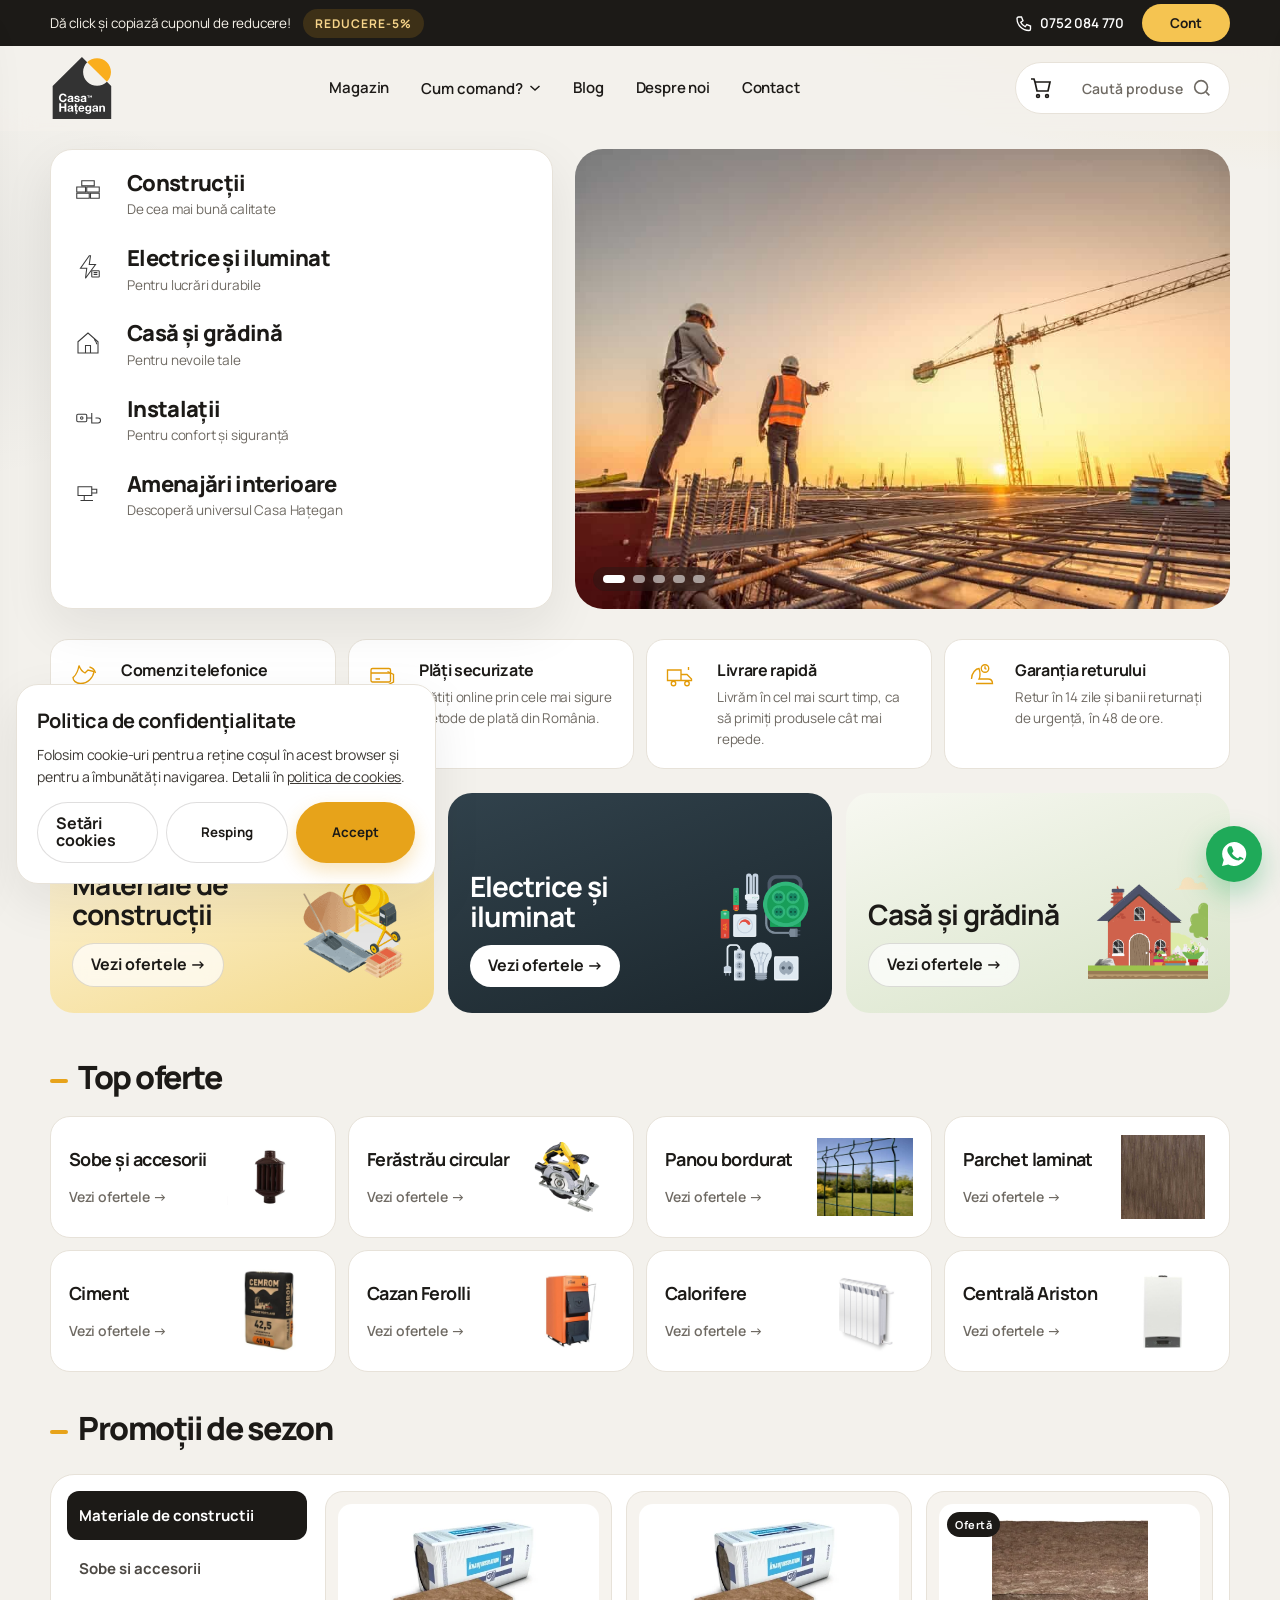
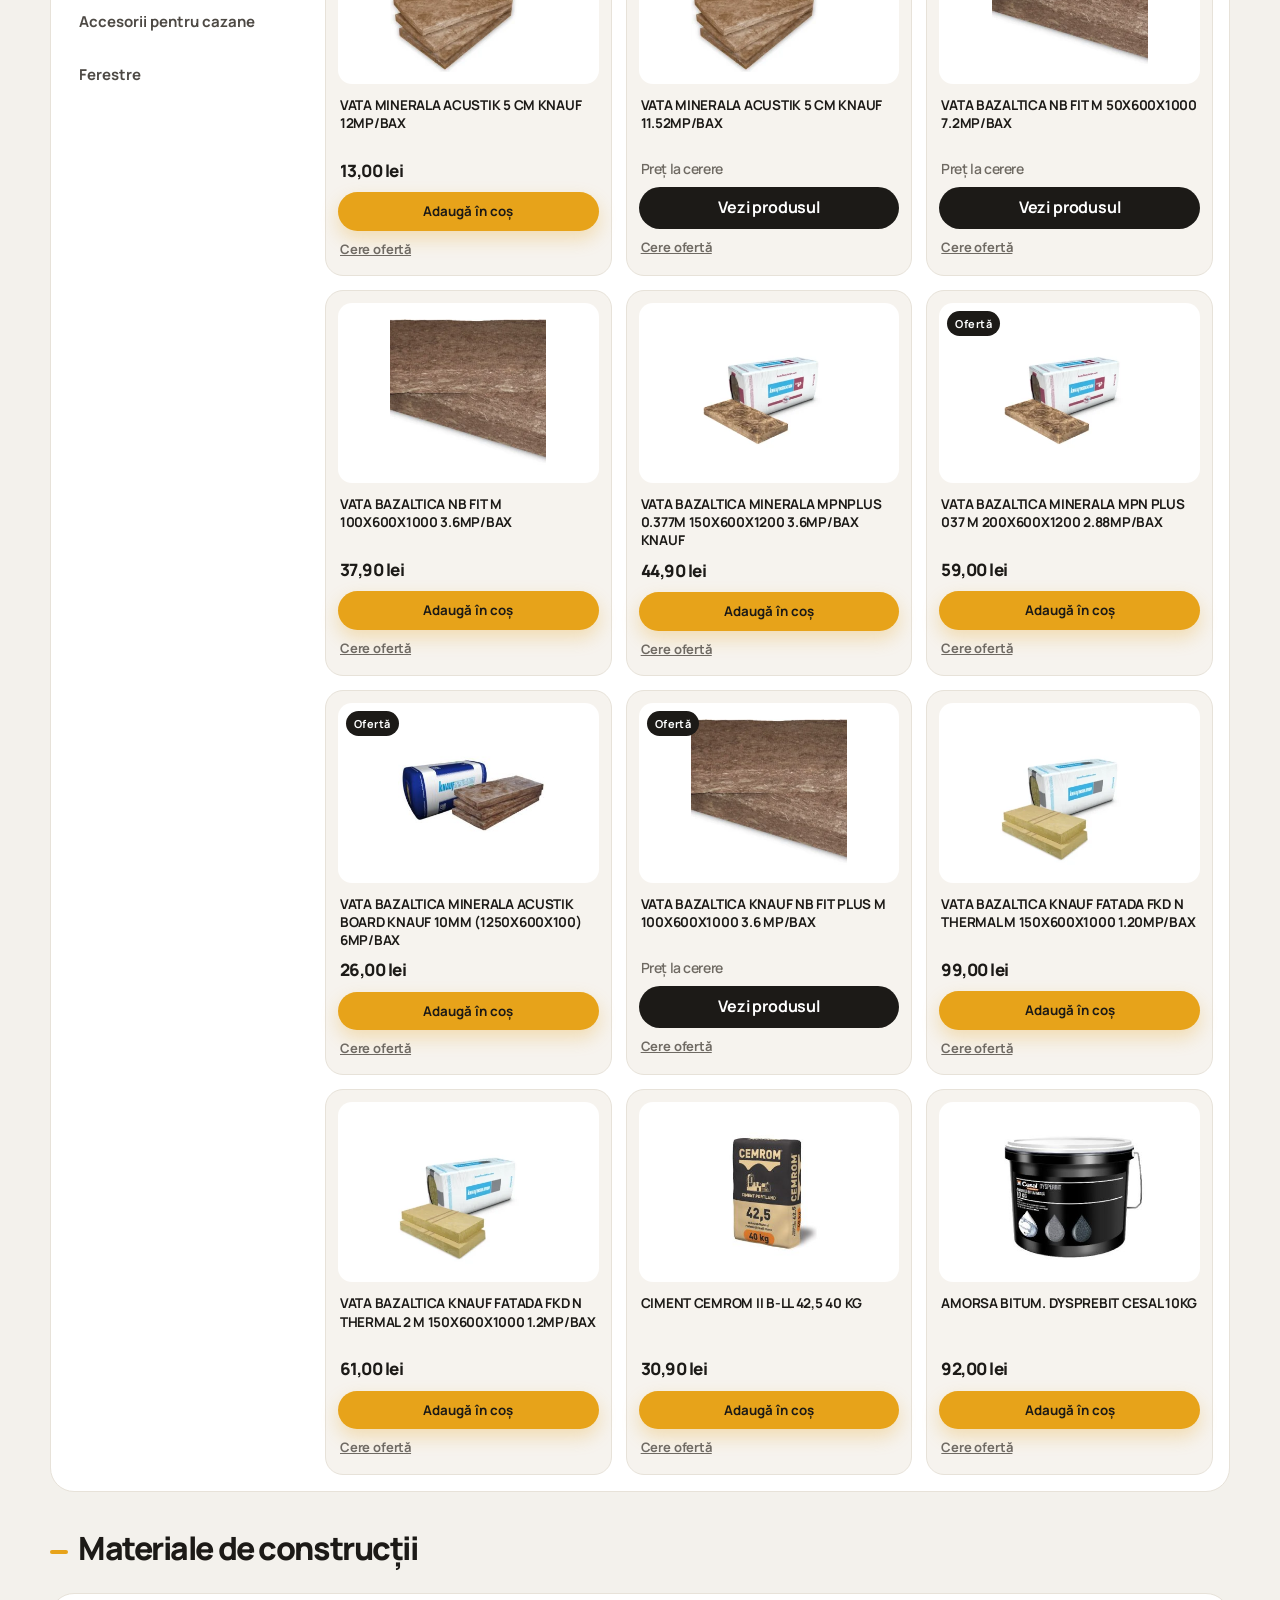
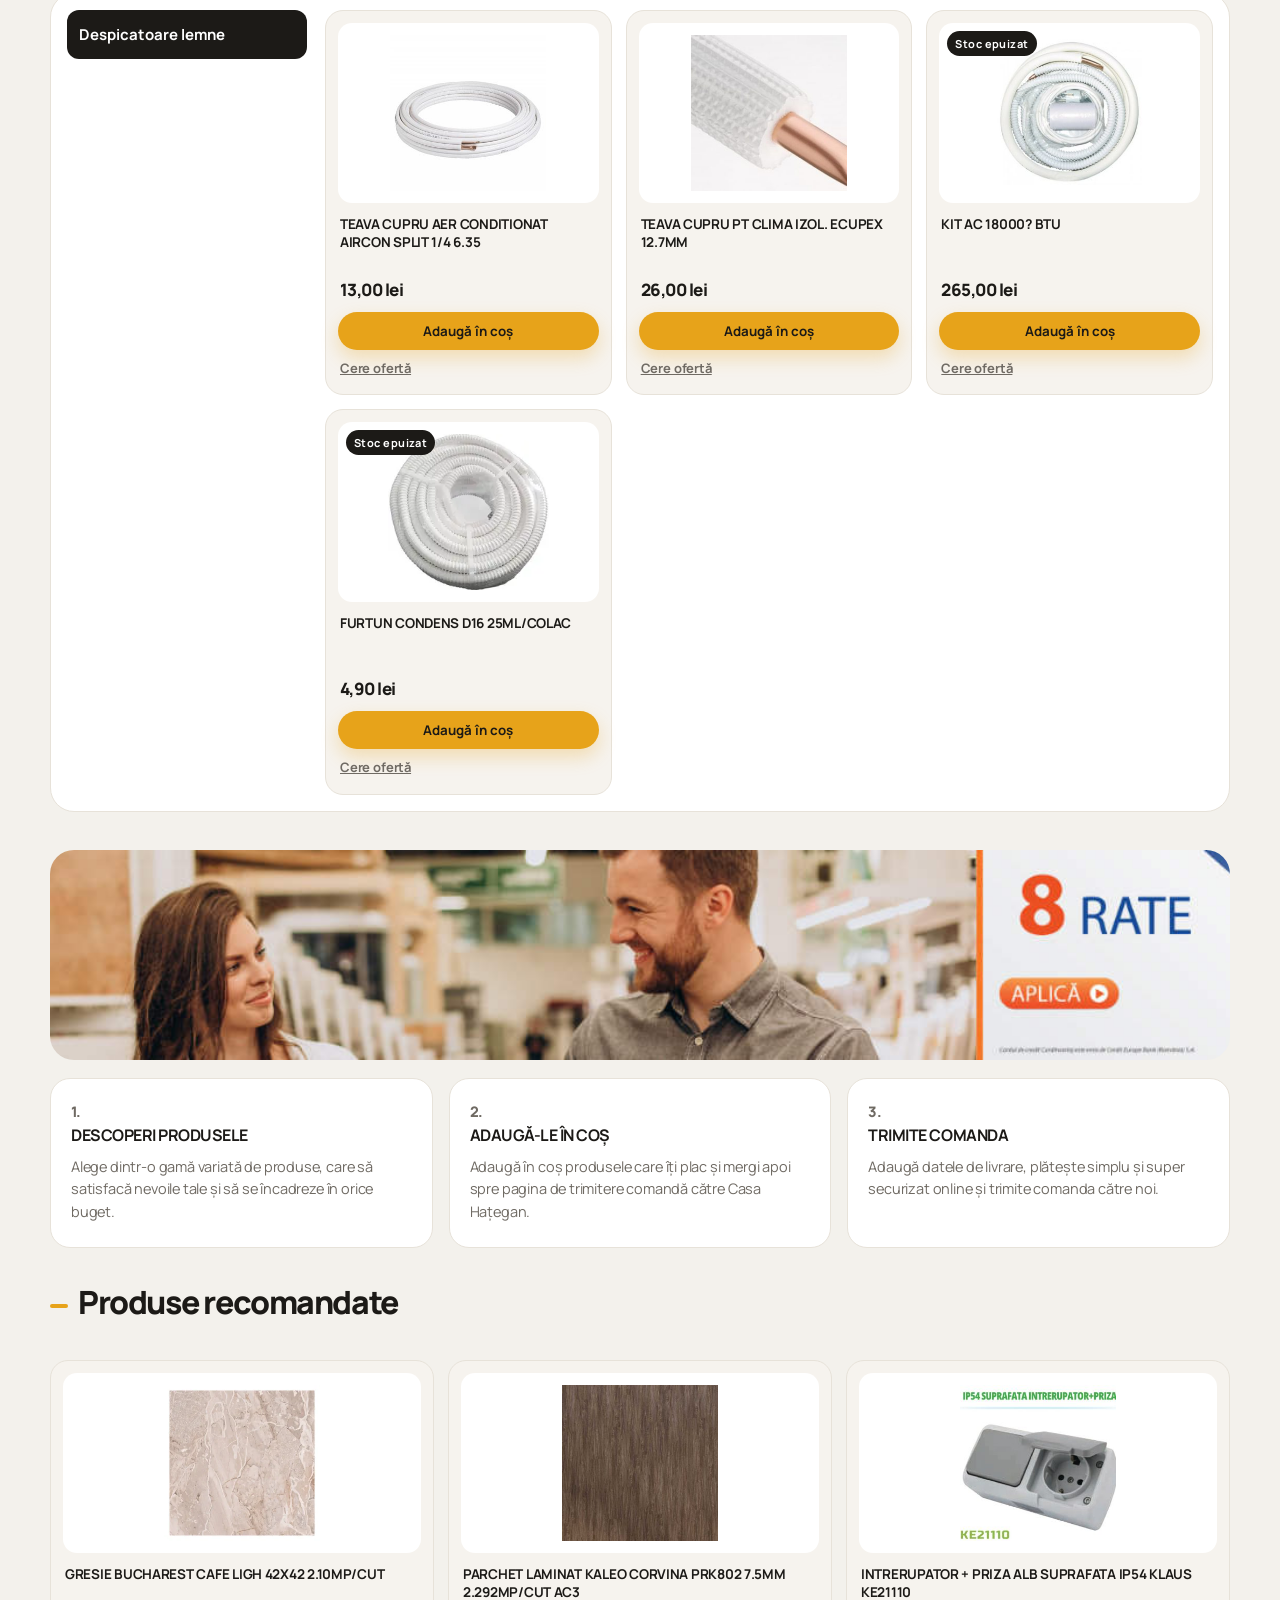
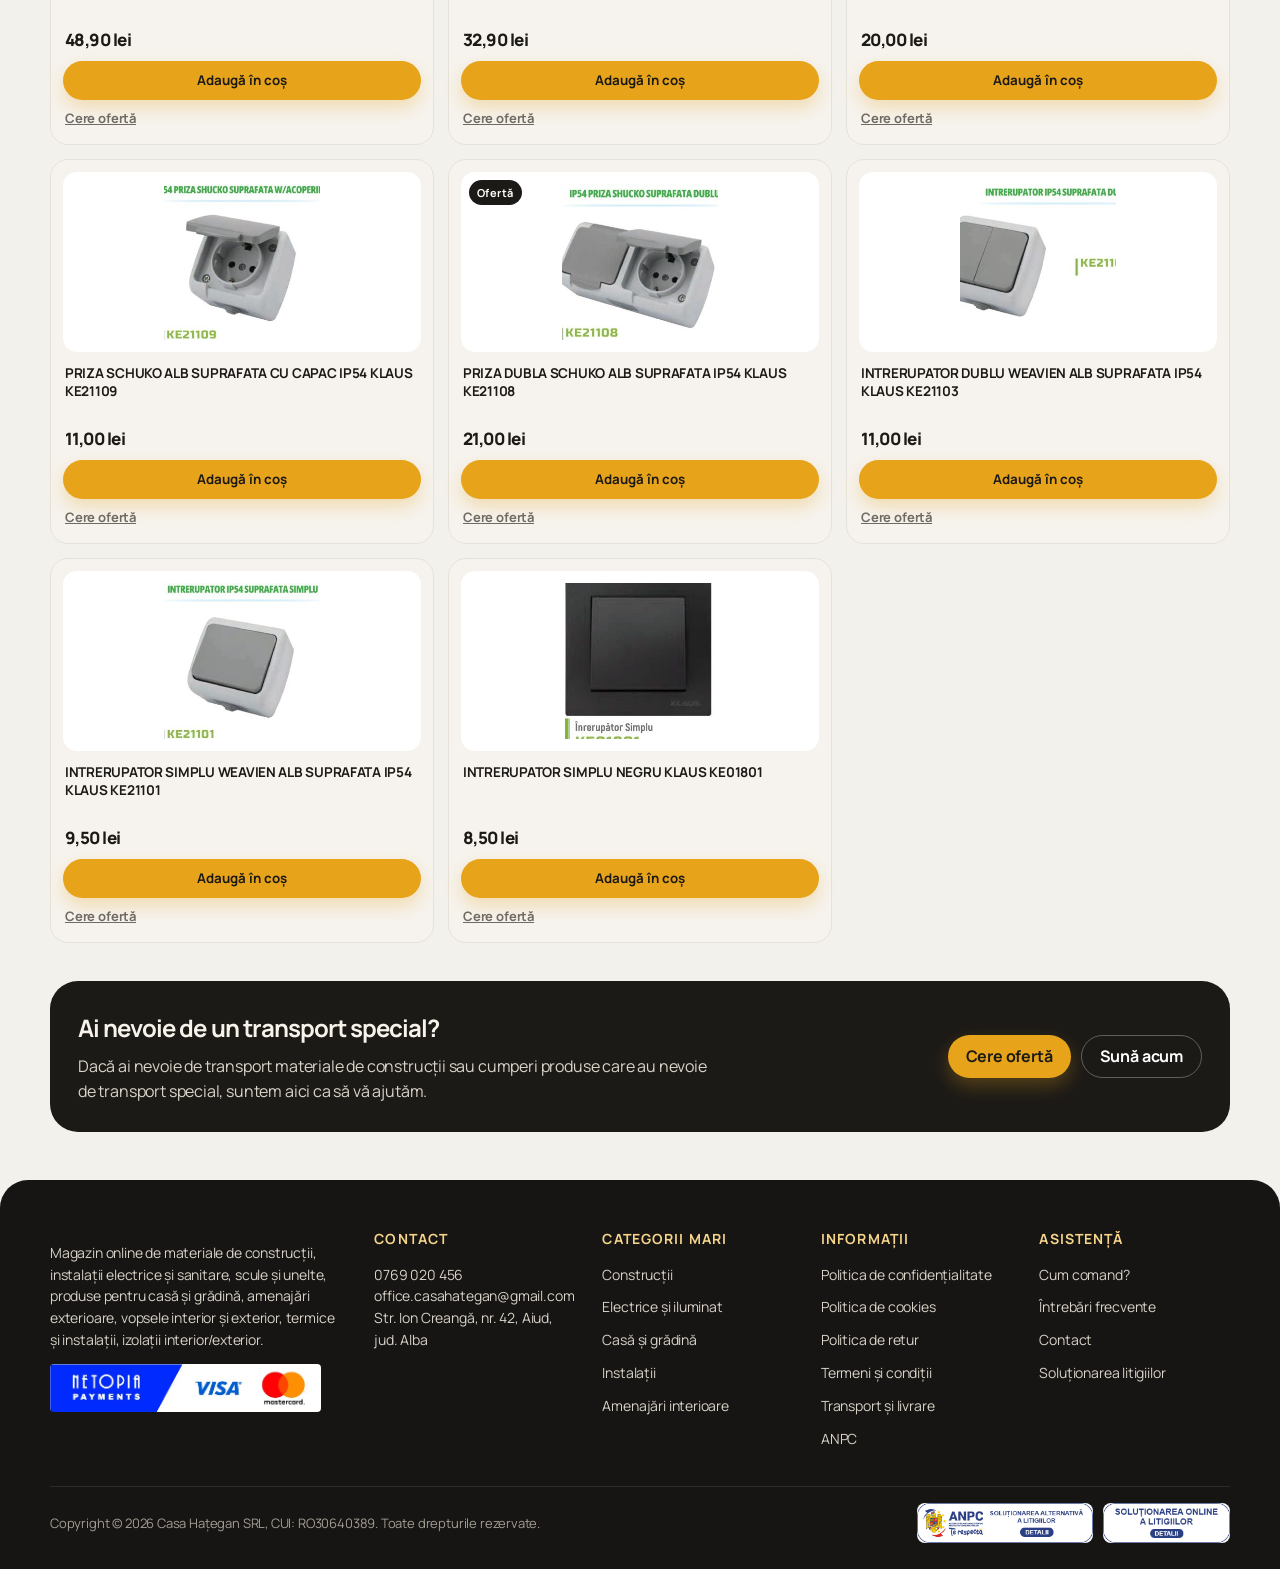
<file: index.html>
<!DOCTYPE html>
<html lang="ro">
<head>
  <meta charset="UTF-8">
  <meta name="viewport" content="width=device-width, initial-scale=1">
  <title>Casa Hategan – Magazin materiale de constructii Aiud</title>
  <meta name="description" content="Magazin online de materiale de construcții, instalații, electrice, casă și grădină. Casa Hațegan, Aiud.">
  <link rel="preconnect" href="https://fonts.googleapis.com">
  <link rel="preconnect" href="https://fonts.gstatic.com" crossorigin>
  <link href="https://fonts.googleapis.com/css2?family=Poppins:wght@400;500;600;700&display=swap" rel="stylesheet">
  <link rel="stylesheet" href="css/styles.css">
  <link rel="icon" href="images/logo.svg">
</head>
<body>
  <div id="chrome-top"></div>
  <main>
    <section class="hero">
      <div class="wrap hero-grid">
        <nav class="hero-cats" aria-label="Categorii">
          <a href="magazin.html?categorie=constructii"><span data-cat-icon="brick"></span><span><h2>Construcții</h2><p>De cea mai bună calitate</p></span></a>
          <a href="magazin.html?categorie=electrice"><span data-cat-icon="bolt"></span><span><h2>Electrice și iluminat</h2><p>Pentru lucrări durabile</p></span></a>
          <a href="magazin.html?categorie=casa"><span data-cat-icon="home"></span><span><h2>Casă și grădină</h2><p>Pentru nevoile tale</p></span></a>
          <a href="magazin.html?categorie=instalatii"><span data-cat-icon="pipe"></span><span><h2>Instalații</h2><p>Pentru confort și siguranță</p></span></a>
          <a href="magazin.html?categorie=amenajari"><span data-cat-icon="paint"></span><span><h2>Amenajări interioare</h2><p>Descoperă universul Casa Hațegan</p></span></a>
        </nav>
        <div class="hero-slider" data-slider>
          <img src="images/materiale.jpg" alt="Materiale de construcții pe șantier">
          <img src="images/fier-beton.jpg" alt="Fier beton">
          <img src="images/renovari.jpg" alt="Renovări interioare">
          <img src="images/electrice.jpg" alt="Instalații electrice">
          <img src="images/gradina.jpg" alt="Casă și grădină">
        </div>
      </div>
    </section>

    <section class="perks">
      <div class="wrap perk-grid">
        <article class="perk"><span data-perk-icon="phone"></span><div><h3>Comenzi telefonice</h3><p>Ne puteți suna pentru a plasa o comandă sau pentru asistență.</p></div></article>
        <article class="perk"><span data-perk-icon="card"></span><div><h3>Plăți securizate</h3><p>Plătiți online prin cele mai sigure metode de plată din România.</p></div></article>
        <article class="perk"><span data-perk-icon="truck"></span><div><h3>Livrare rapidă</h3><p>Livrăm în cel mai scurt timp, ca să primiți produsele cât mai repede.</p></div></article>
        <article class="perk"><span data-perk-icon="hand"></span><div><h3>Garanția returului</h3><p>Retur în 14 zile și banii returnați de urgență, în 48 de ore.</p></div></article>
      </div>
    </section>

    <section class="banners">
      <div class="wrap banner-grid">
        <a class="banner banner-cream" href="magazin.html?categorie=constructii">
          <div><h3>Materiale de construcții</h3><span class="btn btn-outline">Vezi ofertele →</span></div>
          <img src="images/materiale-bg.png" alt="">
        </a>
        <a class="banner banner-navy" href="magazin.html?categorie=electrice">
          <div><h3>Electrice și iluminat</h3><span class="btn btn-dark">Vezi ofertele →</span></div>
          <img src="images/electrice-bg.png" alt="">
        </a>
        <a class="banner banner-garden" href="magazin.html?categorie=casa">
          <div><h3>Casă și grădină</h3><span class="btn btn-outline">Vezi ofertele →</span></div>
          <img src="images/casa-gradina-bg.png" alt="">
        </a>
      </div>
    </section>

    <section class="section">
      <div class="wrap">
        <h2 class="section-label">Top oferte</h2>
        <hr class="section-rule">
        <div class="offer-grid">
          <a class="offer" href="magazin.html?grup=sobe"><div><h3>Sobe și accesorii</h3><span>Vezi ofertele →</span></div><img src="images/offers/2009691_2_-480x480.webp" alt=""></a>
          <a class="offer" href="magazin.html?q=fierastrau"><div><h3>Ferăstrău circular</h3><span>Vezi ofertele →</span></div><img src="images/offers/4908-480x480.webp" alt=""></a>
          <a class="offer" href="magazin.html?q=panou"><div><h3>Panou bordurat</h3><span>Vezi ofertele →</span></div><img src="images/offers/panou-gard-bordurat-480x391.jpg" alt=""></a>
          <a class="offer" href="magazin.html?q=parchet"><div><h3>Parchet laminat</h3><span>Vezi ofertele →</span></div><img src="images/offers/parchet-laminat-kaleo-corvina-480x480.jpg" alt=""></a>
          <a class="offer" href="magazin.html?q=ciment"><div><h3>Ciment</h3><span>Vezi ofertele →</span></div><img src="images/offers/Ciment.jpg" alt=""></a>
          <a class="offer" href="magazin.html?grup=cazane"><div><h3>Cazan Ferolli</h3><span>Vezi ofertele →</span></div><img src="images/offers/cazane-ferolli.jpg" alt=""></a>
          <a class="offer" href="magazin.html?q=calorif"><div><h3>Calorifere</h3><span>Vezi ofertele →</span></div><img src="images/offers/Calorifere-radiatoare.jpg" alt=""></a>
          <a class="offer" href="magazin.html?q=ariston"><div><h3>Centrală Ariston</h3><span>Vezi ofertele →</span></div><img src="images/offers/ariston10710339_01-480x432.jpg" alt=""></a>
        </div>
      </div>
    </section>

    <section class="section">
      <div class="wrap">
        <h2 class="section-label">Promoții de sezon</h2>
        <hr class="section-rule">
        <div class="catalog-layout" data-tabs>
          <div class="tab-menu" role="tablist">
            <button class="tab-btn is-active" type="button" data-group="materiale" role="tab" aria-selected="true">Materiale de constructii</button>
            <button class="tab-btn" type="button" data-group="sobe" role="tab">Sobe si accesorii</button>
            <button class="tab-btn" type="button" data-group="cazane" role="tab">Accesorii pentru cazane</button>
            <button class="tab-btn" type="button" data-group="ferestre" role="tab">Ferestre</button>
          </div>
          <div class="product-grid" data-grid></div>
        </div>
      </div>
    </section>

    <section class="section">
      <div class="wrap">
        <h2 class="section-label">Materiale de construcții</h2>
        <hr class="section-rule">
        <div class="catalog-layout" data-tabs>
          <div class="tab-menu" role="tablist">
            <button class="tab-btn is-active" type="button" data-group="despicatoare" role="tab" aria-selected="true">Despicatoare lemne</button>
          </div>
          <div class="product-grid" data-grid></div>
        </div>
      </div>
    </section>

    <section>
      <div class="steps-photo"><img src="images/banner-oameni.jpg" alt="8 rate cu Card Avantaj"></div>
      <div class="wrap steps">
        <article><p class="step-no">1.</p><h3>DESCOPERI PRODUSELE</h3><p>Alege dintr-o gamă variată de produse, care să satisfacă nevoile tale și să se încadreze în orice buget.</p></article>
        <article><p class="step-no">2.</p><h3>ADAUGĂ-LE ÎN COȘ</h3><p>Adaugă în coș produsele care îți plac și mergi apoi spre pagina de trimitere comandă către Casa Hațegan.</p></article>
        <article><p class="step-no">3.</p><h3>TRIMITE COMANDA</h3><p>Adaugă datele de livrare, plătește simplu și super securizat online și trimite comanda către noi.</p></article>
      </div>
    </section>

    <section class="section">
      <div class="wrap">
        <h2 class="section-label">Produse recomandate</h2>
        <hr class="section-rule">
        <div class="product-grid" data-recommended style="margin-top:18px"></div>
      </div>
    </section>

    <section class="transport">
      <div class="wrap transport-inner">
        <div>
          <h2>Ai nevoie de un transport special?</h2>
          <p>Dacă ai nevoie de transport materiale de construcții sau cumperi produse care au nevoie de transport special, suntem aici ca să vă ajutăm.</p>
        </div>
        <div class="transport-actions">
          <a class="btn btn-gold" href="https://wa.me/40745686056?text=Bun%C4%83%20ziua.%20Am%20nevoie%20de%20transport%20special." target="_blank" rel="noopener">Cere ofertă</a>
          <a class="btn btn-outline" href="tel:+40752084770">Sună acum</a>
        </div>
      </div>
    </section>
  </main>
  <div id="chrome-bottom"></div>
  <script src="js/catalog.js"></script>
  <script src="js/main.js"></script>
</body>
</html>
</file>
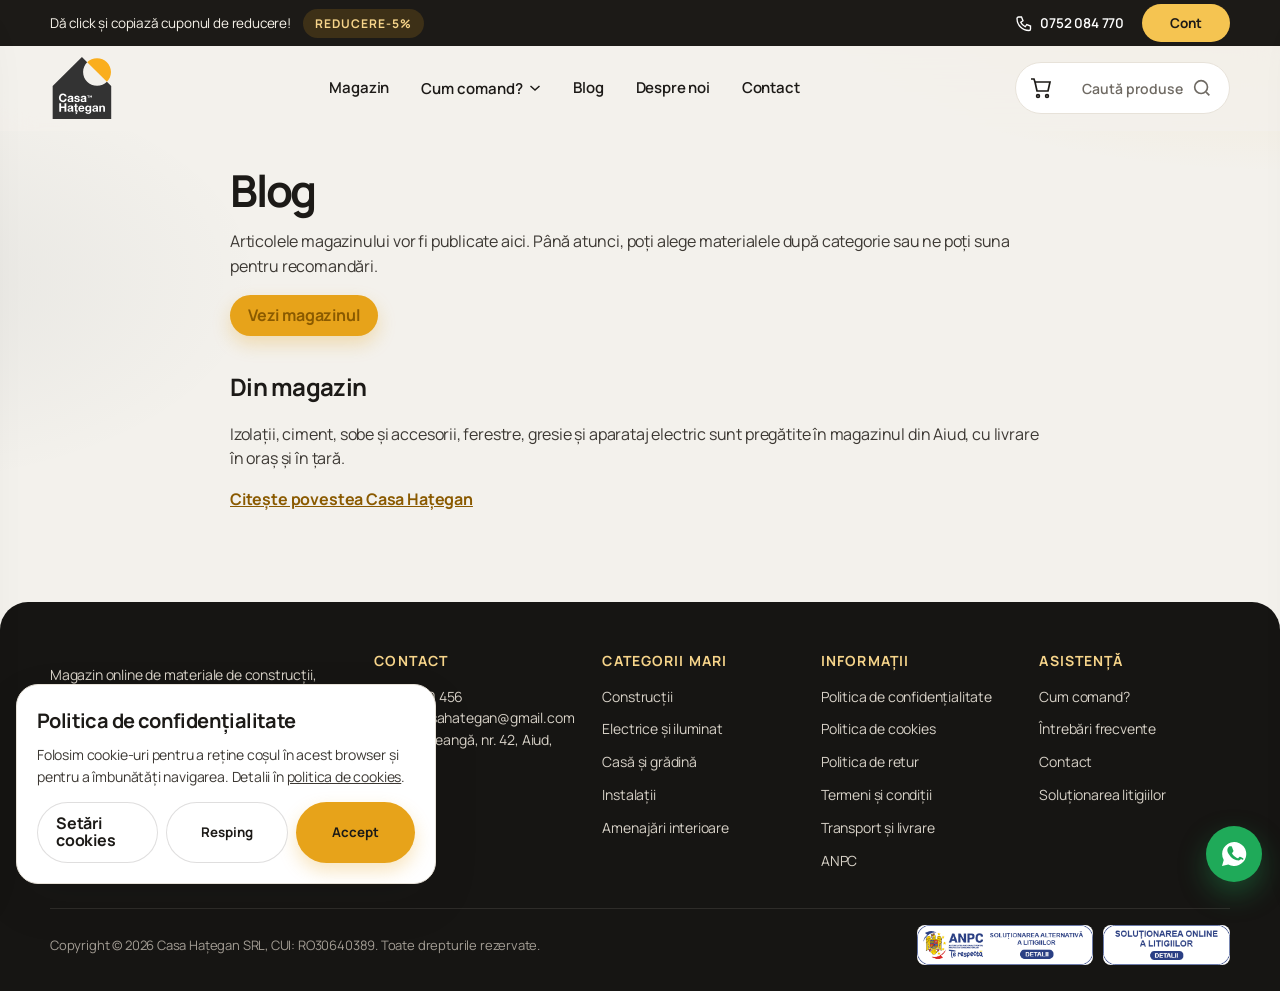
<file: blog.html>
<!DOCTYPE html>
<html lang="ro">
<head>
  <meta charset="UTF-8">
  <meta name="viewport" content="width=device-width, initial-scale=1">
  <title>Blog – Casa Hațegan</title>
  <link rel="preconnect" href="https://fonts.googleapis.com">
  <link rel="preconnect" href="https://fonts.gstatic.com" crossorigin>
  <link href="https://fonts.googleapis.com/css2?family=Poppins:wght@400;500;600;700&display=swap" rel="stylesheet">
  <link rel="stylesheet" href="css/styles.css">
  <link rel="icon" href="images/logo.svg">
</head>
<body>
  <div id="chrome-top"></div>
  <main class="page">
    <div class="wrap prose">
      <h1>Blog</h1>
      <p>Articolele magazinului vor fi publicate aici. Până atunci, poți alege materialele după categorie sau ne poți suna pentru recomandări.</p>
      <p><a class="btn btn-gold" href="magazin.html">Vezi magazinul</a></p>
      <h2>Din magazin</h2>
      <p>Izolații, ciment, sobe și accesorii, ferestre, gresie și aparataj electric sunt pregătite în magazinul din Aiud, cu livrare în oraș și în țară.</p>
      <p><a href="despre.html">Citește povestea Casa Hațegan</a></p>
    </div>
  </main>
  <div id="chrome-bottom"></div>
  <script src="js/catalog.js"></script>
  <script src="js/main.js"></script>
</body>
</html>
</file>
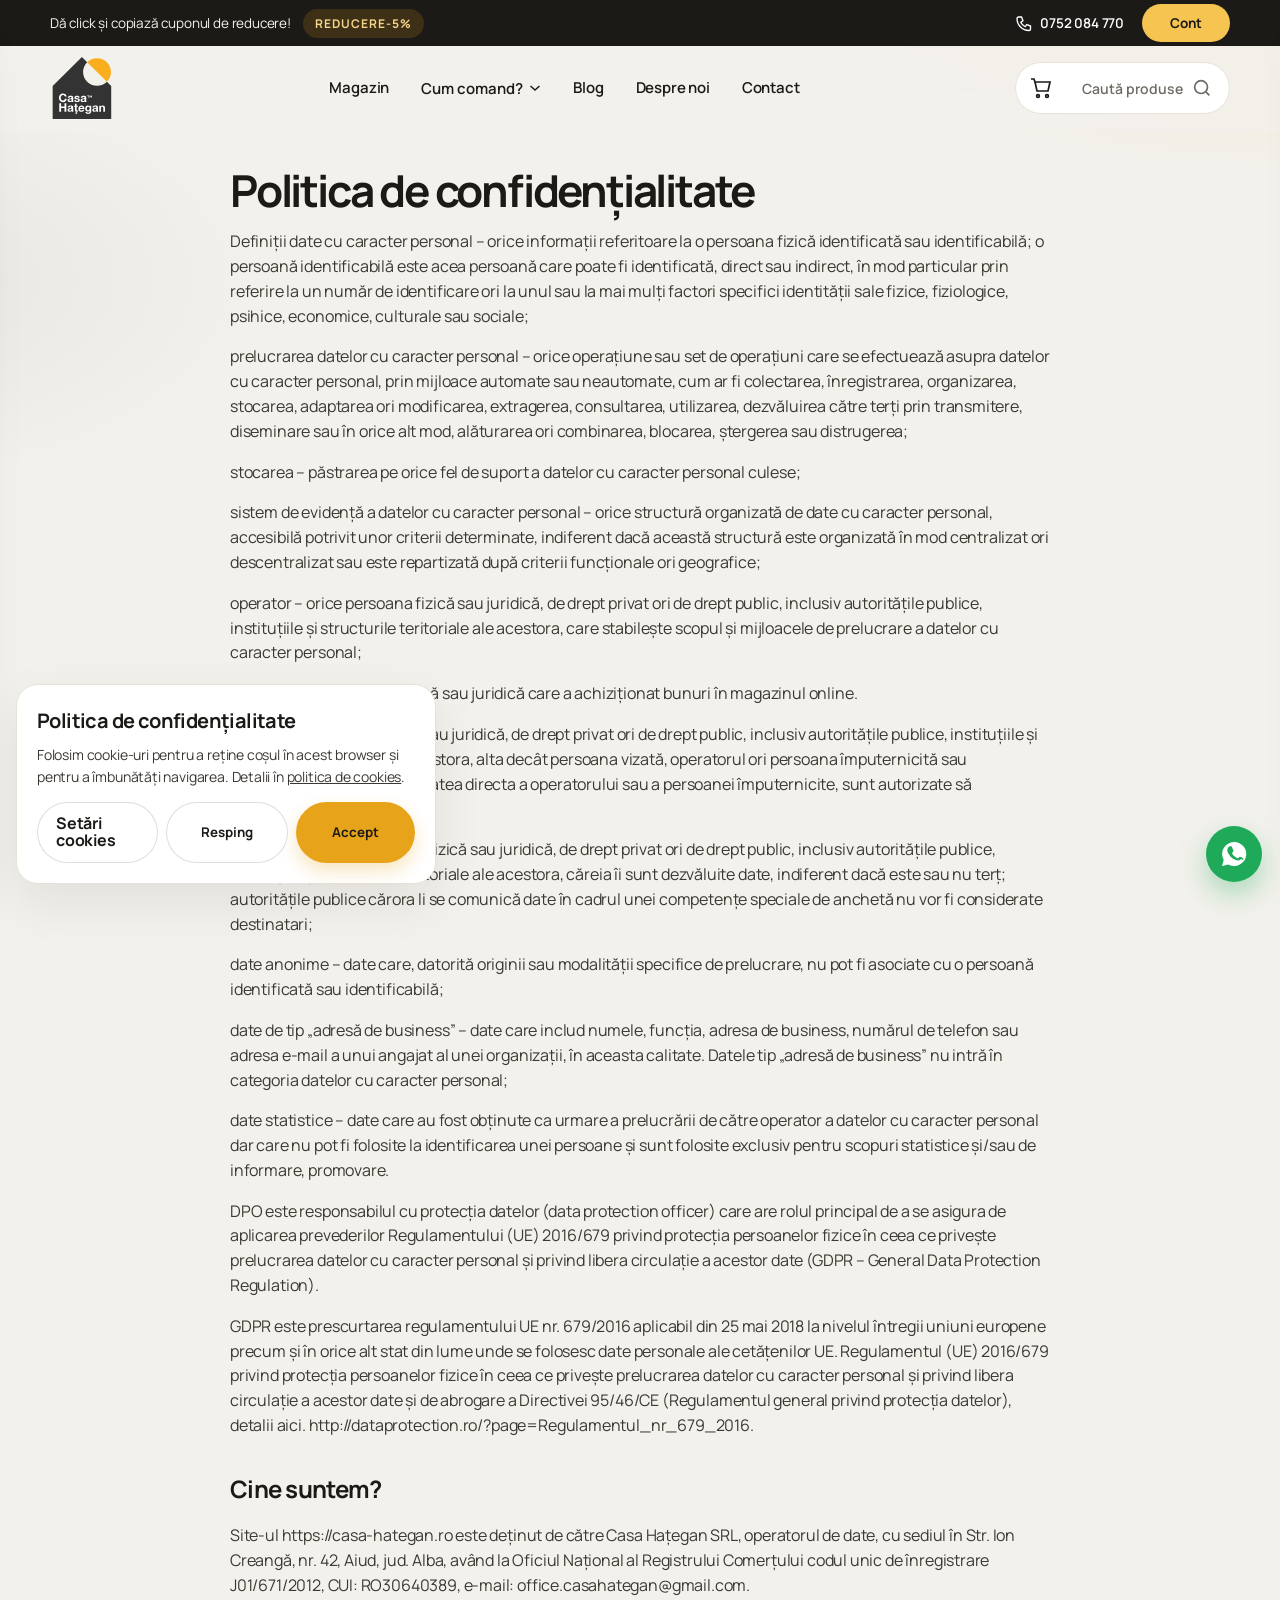
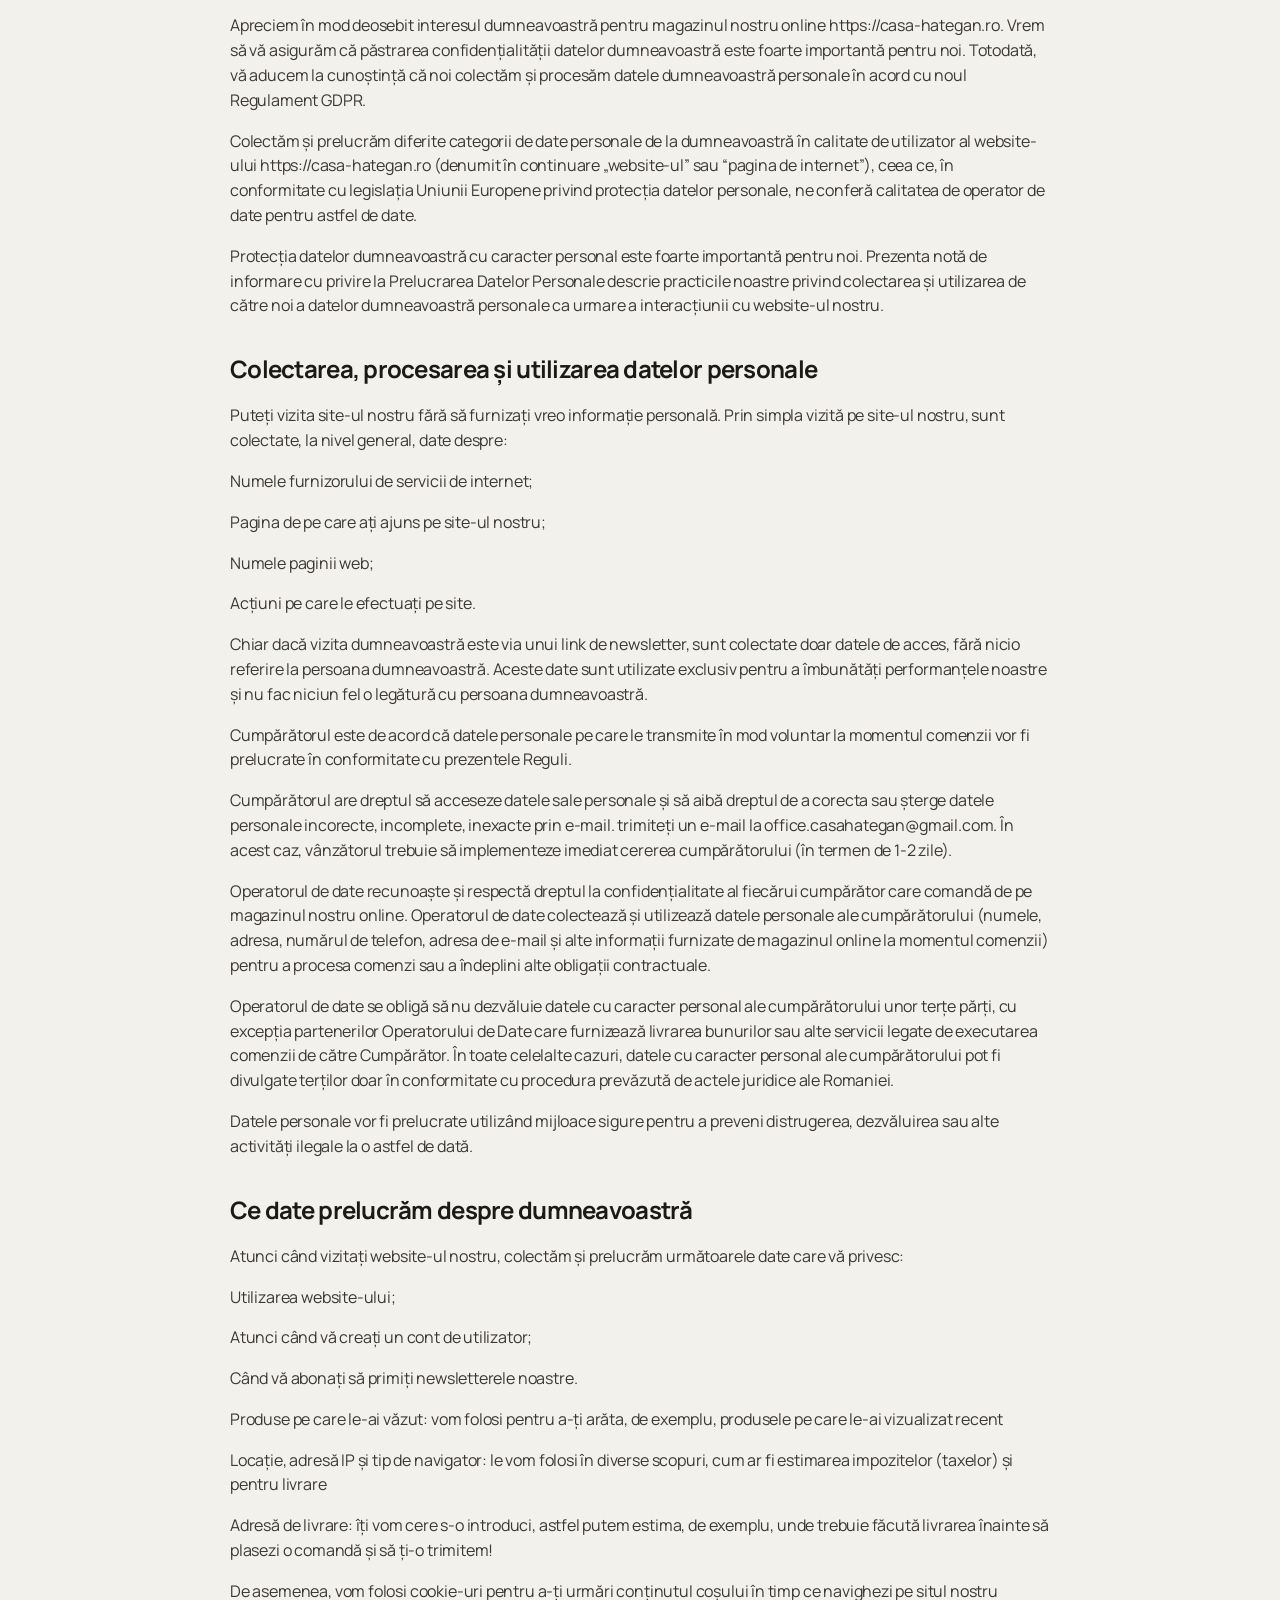
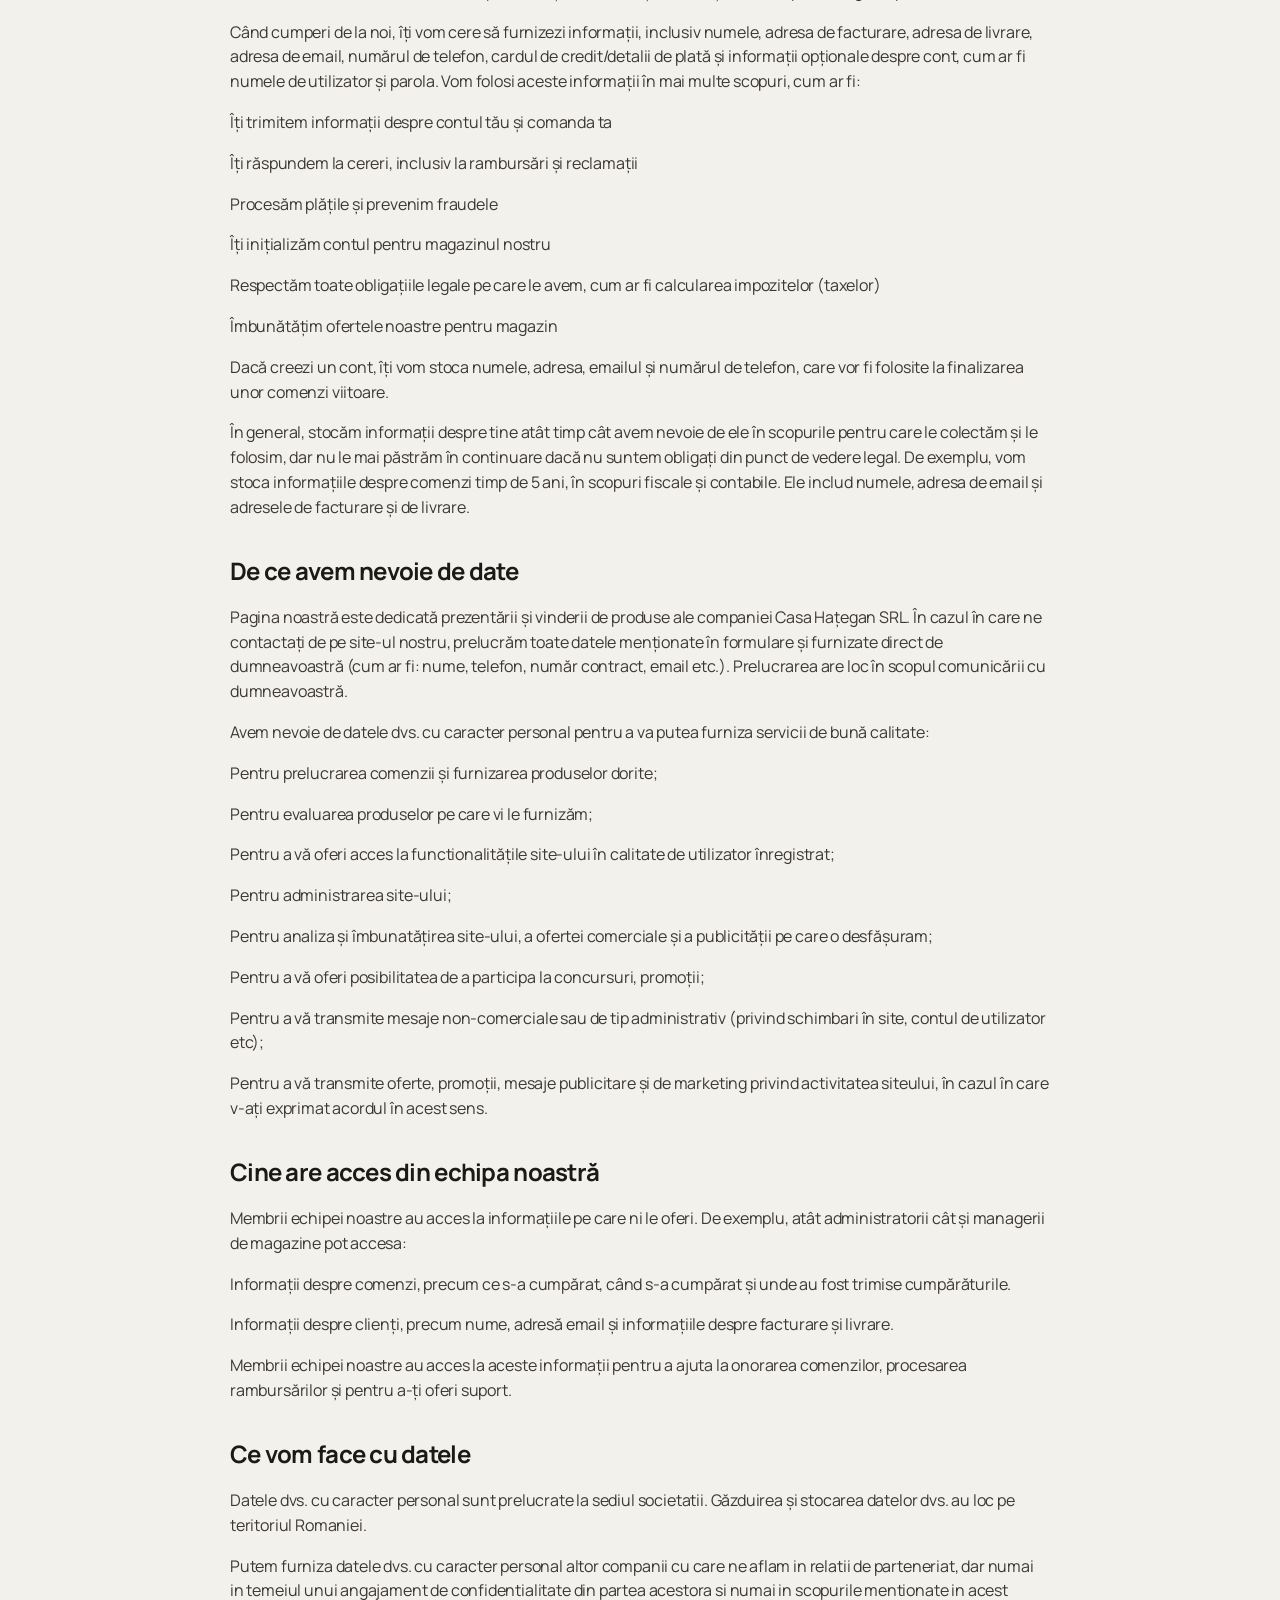
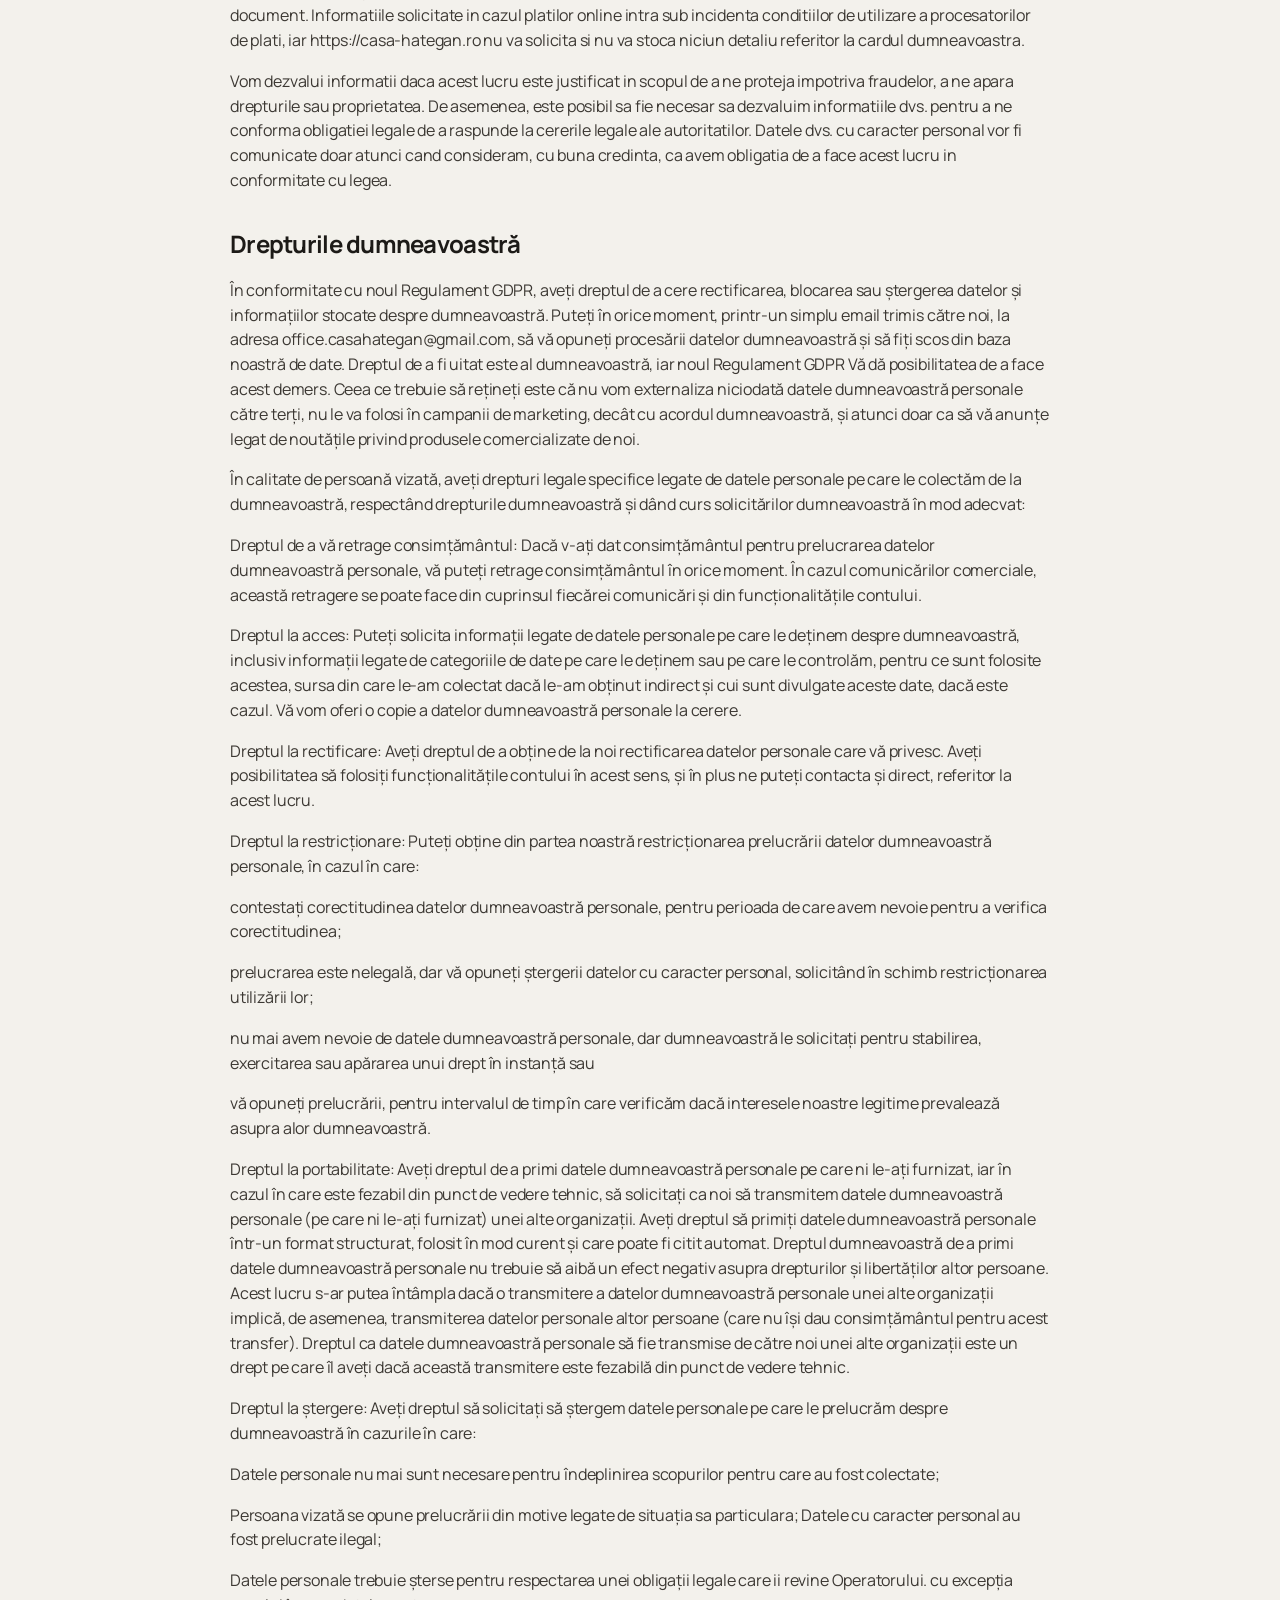
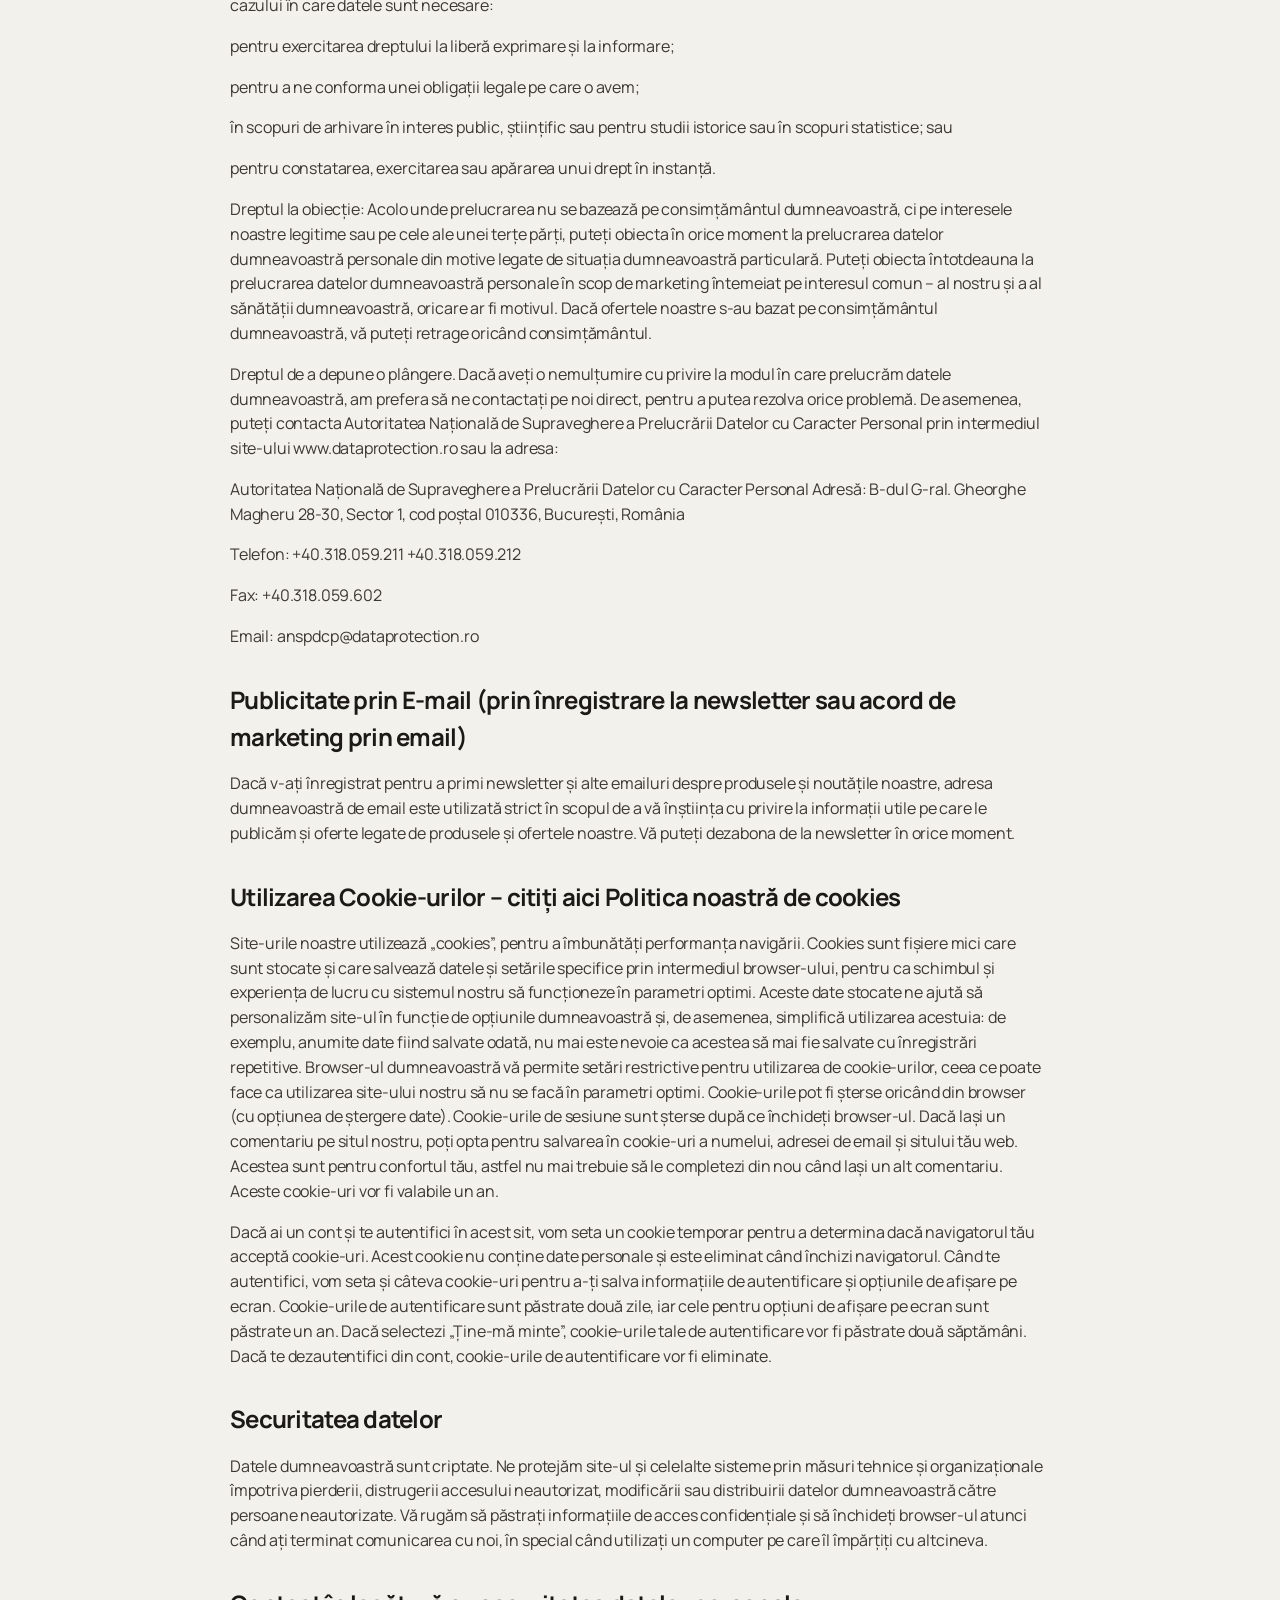
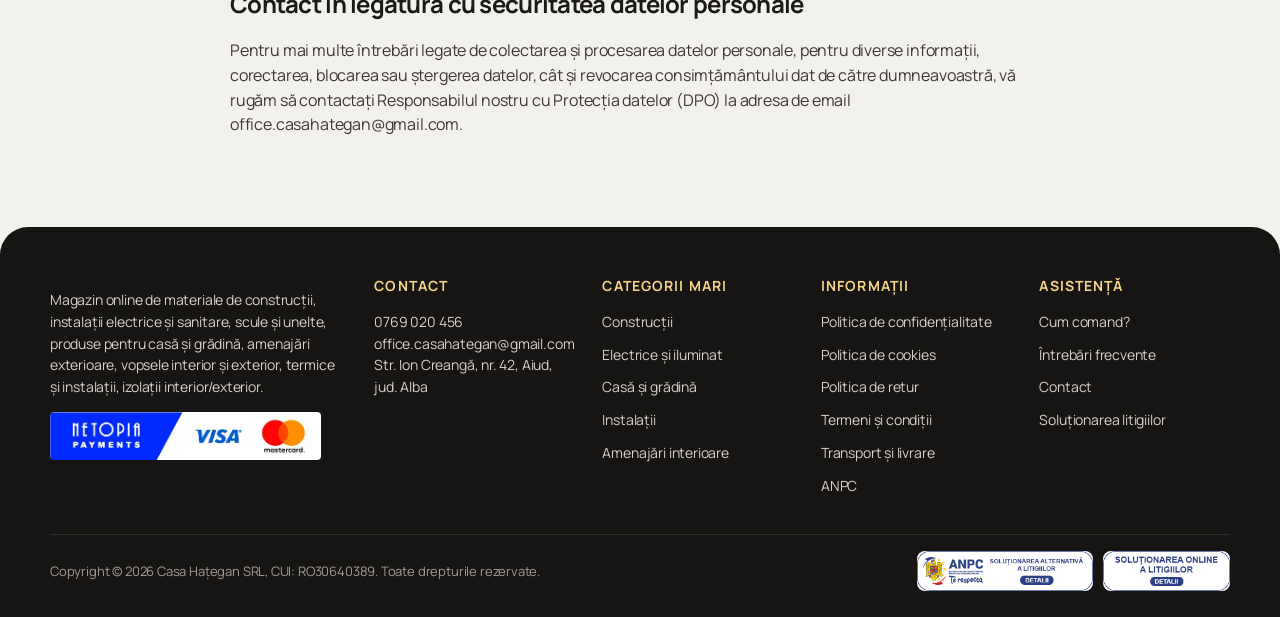
<file: confidentialitate.html>
<!DOCTYPE html>
<html lang="ro">
<head>
  <meta charset="UTF-8">
  <meta name="viewport" content="width=device-width, initial-scale=1">
  <title>Politica de confidențialitate – Casa Hațegan</title>
  <link rel="preconnect" href="https://fonts.googleapis.com">
  <link rel="preconnect" href="https://fonts.gstatic.com" crossorigin>
  <link href="https://fonts.googleapis.com/css2?family=Poppins:wght@400;500;600;700&display=swap" rel="stylesheet">
  <link rel="stylesheet" href="css/styles.css">
  <link rel="icon" href="images/logo.svg">
</head>
<body>
  <div id="chrome-top"></div>
  <main class="page">
    <div class="wrap prose">
      <h1>Politica de confidențialitate</h1>

<p>Definiții date cu caracter personal – orice informații referitoare la o persoana fizică identificată sau identificabilă; o persoană identificabilă este acea persoană care poate fi identificată, direct sau indirect, în mod particular prin referire la un număr de identificare ori la unul sau la mai mulți factori specifici identității sale fizice, fiziologice, psihice, economice, culturale sau sociale;</p>
<p>prelucrarea datelor cu caracter personal – orice operațiune sau set de operațiuni care se efectuează asupra datelor cu caracter personal, prin mijloace automate sau neautomate, cum ar fi colectarea, înregistrarea, organizarea, stocarea, adaptarea ori modificarea, extragerea, consultarea, utilizarea, dezvăluirea către terți prin transmitere, diseminare sau în orice alt mod, alăturarea ori combinarea, blocarea, ștergerea sau distrugerea;</p>
<p>stocarea – păstrarea pe orice fel de suport a datelor cu caracter personal culese;</p>
<p>sistem de evidență a datelor cu caracter personal – orice structură organizată de date cu caracter personal, accesibilă potrivit unor criterii determinate, indiferent dacă această structură este organizată în mod centralizat ori descentralizat sau este repartizată după criterii funcționale ori geografice;</p>
<p>operator – orice persoana fizică sau juridică, de drept privat ori de drept public, inclusiv autoritățile publice, instituțiile și structurile teritoriale ale acestora, care stabilește scopul și mijloacele de prelucrare a datelor cu caracter personal;</p>
<p>cumpărător – persoană fizică sau juridică care a achiziționat bunuri în magazinul online.</p>
<p>terț – orice persoană fizică sau juridică, de drept privat ori de drept public, inclusiv autoritățile publice, instituțiile și structurile teritoriale ale acestora, alta decât persoana vizată, operatorul ori persoana împuternicită sau persoanele care, sub autoritatea directa a operatorului sau a persoanei împuternicite, sunt autorizate să prelucreze date;</p>
<p>destinatar – orice persoană fizică sau juridică, de drept privat ori de drept public, inclusiv autoritățile publice, instituțiile și structurile teritoriale ale acestora, căreia îi sunt dezvăluite date, indiferent dacă este sau nu terț; autoritățile publice cărora li se comunică date în cadrul unei competențe speciale de anchetă nu vor fi considerate destinatari;</p>
<p>date anonime – date care, datorită originii sau modalității specifice de prelucrare, nu pot fi asociate cu o persoană identificată sau identificabilă;</p>
<p>date de tip „adresă de business” – date care includ numele, funcția, adresa de business, numărul de telefon sau adresa e-mail a unui angajat al unei organizații, în aceasta calitate. Datele tip „adresă de business” nu intră în categoria datelor cu caracter personal;</p>
<p>date statistice – date care au fost obținute ca urmare a prelucrării de către operator a datelor cu caracter personal dar care nu pot fi folosite la identificarea unei persoane și sunt folosite exclusiv pentru scopuri statistice și/sau de informare, promovare.</p>
<p>DPO este responsabilul cu protecția datelor (data protection officer) care are rolul principal de a se asigura de aplicarea prevederilor Regulamentului (UE) 2016/679 privind protecția persoanelor fizice în ceea ce privește prelucrarea datelor cu caracter personal și privind libera circulație a acestor date (GDPR – General Data Protection Regulation).</p>
<p>GDPR este prescurtarea regulamentului UE nr. 679/2016 aplicabil din 25 mai 2018 la nivelul întregii uniuni europene precum și în orice alt stat din lume unde se folosesc date personale ale cetățenilor UE. Regulamentul (UE) 2016/679 privind protecția persoanelor fizice în ceea ce privește prelucrarea datelor cu caracter personal și privind libera circulație a acestor date și de abrogare a Directivei 95/46/CE (Regulamentul general privind protecția datelor), detalii aici. http://dataprotection.ro/?page=Regulamentul_nr_679_2016.</p>
<h2>Cine suntem?</h2>
<p>Site-ul https://casa-hategan.ro este deținut de către Casa Hațegan SRL, operatorul de date, cu sediul în Str. Ion Creangă, nr. 42, Aiud, jud. Alba, având la Oficiul Național al Registrului Comerţului codul unic de înregistrare J01/671/2012, CUI: RO30640389, e-mail: office.casahategan@gmail.com.</p>
<p>Apreciem în mod deosebit interesul dumneavoastră pentru magazinul nostru online https://casa-hategan.ro. Vrem să vă asigurăm că păstrarea confidențialității datelor dumneavoastră este foarte importantă pentru noi. Totodată, vă aducem la cunoștință că noi colectăm şi procesăm datele dumneavoastră personale în acord cu noul Regulament GDPR.</p>
<p>Colectăm și prelucrăm diferite categorii de date personale de la dumneavoastră în calitate de utilizator al website-ului https://casa-hategan.ro (denumit în continuare „website-ul” sau “pagina de internet”), ceea ce, în conformitate cu legislația Uniunii Europene privind protecția datelor personale, ne conferă calitatea de operator de date pentru astfel de date.</p>
<p>Protecţia datelor dumneavoastră cu caracter personal este foarte importantă pentru noi. Prezenta notă de informare cu privire la Prelucrarea Datelor Personale descrie practicile noastre privind colectarea și utilizarea de către noi a datelor dumneavoastră personale ca urmare a interacţiunii cu website-ul nostru.</p>
<h2>Colectarea, procesarea și utilizarea datelor personale</h2>
<p>Puteți vizita site-ul nostru fără să furnizați vreo informație personală. Prin simpla vizită pe site-ul nostru, sunt colectate, la nivel general, date despre:</p>
<p>Numele furnizorului de servicii de internet;</p>
<p>Pagina de pe care ați ajuns pe site-ul nostru;</p>
<p>Numele paginii web;</p>
<p>Acțiuni pe care le efectuați pe site.</p>
<p>Chiar dacă vizita dumneavoastră este via unui link de newsletter, sunt colectate doar datele de acces, fără nicio referire la persoana dumneavoastră. Aceste date sunt utilizate exclusiv pentru a îmbunătăți performanțele noastre și nu fac niciun fel o legătură cu persoana dumneavoastră.</p>
<p>Cumpărătorul este de acord că datele personale pe care le transmite în mod voluntar la momentul comenzii vor fi prelucrate în conformitate cu prezentele Reguli.</p>
<p>Cumpărătorul are dreptul să acceseze datele sale personale și să aibă dreptul de a corecta sau șterge datele personale incorecte, incomplete, inexacte prin e-mail. trimiteți un e-mail la office.casahategan@gmail.com. În acest caz, vânzătorul trebuie să implementeze imediat cererea cumpărătorului (în termen de 1-2 zile).</p>
<p>Operatorul de date recunoaște și respectă dreptul la confidențialitate al fiecărui cumpărător care comandă de pe magazinul nostru online. Operatorul de date colectează și utilizează datele personale ale cumpărătorului (numele, adresa, numărul de telefon, adresa de e-mail și alte informații furnizate de magazinul online la momentul comenzii) pentru a procesa comenzi sau a îndeplini alte obligații contractuale.</p>
<p>Operatorul de date se obligă să nu dezvăluie datele cu caracter personal ale cumpărătorului unor terțe părți, cu excepția partenerilor Operatorului de Date care furnizează livrarea bunurilor sau alte servicii legate de executarea comenzii de către Cumpărător. În toate celelalte cazuri, datele cu caracter personal ale cumpărătorului pot fi divulgate terților doar în conformitate cu procedura prevăzută de actele juridice ale Romaniei.</p>
<p>Datele personale vor fi prelucrate utilizând mijloace sigure pentru a preveni distrugerea, dezvăluirea sau alte activități ilegale la o astfel de dată.</p>
<h2>Ce date prelucrăm despre dumneavoastră</h2>
<p>Atunci când vizitaţi website-ul nostru, colectăm şi prelucrăm următoarele date care vă privesc:</p>
<p>Utilizarea website-ului;</p>
<p>Atunci când vă creaţi un cont de utilizator;</p>
<p>Când vă abonaţi să primiţi newsletterele noastre.</p>
<p>Produse pe care le-ai văzut: vom folosi pentru a-ți arăta, de exemplu, produsele pe care le-ai vizualizat recent</p>
<p>Locație, adresă IP și tip de navigator: le vom folosi în diverse scopuri, cum ar fi estimarea impozitelor (taxelor) și pentru livrare</p>
<p>Adresă de livrare: îți vom cere s-o introduci, astfel putem estima, de exemplu, unde trebuie făcută livrarea înainte să plasezi o comandă și să ți-o trimitem!</p>
<p>De asemenea, vom folosi cookie-uri pentru a-ți urmări conținutul coșului în timp ce navighezi pe situl nostru</p>
<p>Când cumperi de la noi, îți vom cere să furnizezi informații, inclusiv numele, adresa de facturare, adresa de livrare, adresa de email, numărul de telefon, cardul de credit/detalii de plată și informații opționale despre cont, cum ar fi numele de utilizator și parola. Vom folosi aceste informații în mai multe scopuri, cum ar fi:</p>
<p>Îți trimitem informații despre contul tău și comanda ta</p>
<p>Îți răspundem la cereri, inclusiv la rambursări și reclamații</p>
<p>Procesăm plățile și prevenim fraudele</p>
<p>Îți inițializăm contul pentru magazinul nostru</p>
<p>Respectăm toate obligațiile legale pe care le avem, cum ar fi calcularea impozitelor (taxelor)</p>
<p>Îmbunătățim ofertele noastre pentru magazin</p>
<p>Dacă creezi un cont, îți vom stoca numele, adresa, emailul și numărul de telefon, care vor fi folosite la finalizarea unor comenzi viitoare.</p>
<p>În general, stocăm informații despre tine atât timp cât avem nevoie de ele în scopurile pentru care le colectăm și le folosim, dar nu le mai păstrăm în continuare dacă nu suntem obligați din punct de vedere legal. De exemplu, vom stoca informațiile despre comenzi timp de 5 ani, în scopuri fiscale și contabile. Ele includ numele, adresa de email și adresele de facturare și de livrare.</p>
<h2>De ce avem nevoie de date</h2>
<p>Pagina noastră este dedicată prezentării şi vinderii de produse ale companiei Casa Hațegan SRL. În cazul în care ne contactați de pe site-ul nostru, prelucrăm toate datele menţionate în formulare şi furnizate direct de dumneavoastră (cum ar fi: nume, telefon, număr contract, email etc.). Prelucrarea are loc în scopul comunicării cu dumneavoastră.</p>
<p>Avem nevoie de datele dvs. cu caracter personal pentru a va putea furniza servicii de bună calitate:</p>
<p>Pentru prelucrarea comenzii și furnizarea produselor dorite;</p>
<p>Pentru evaluarea produselor pe care vi le furnizăm;</p>
<p>Pentru a vă oferi acces la functionalitățile site-ului în calitate de utilizator înregistrat;</p>
<p>Pentru administrarea site-ului;</p>
<p>Pentru analiza și îmbunatățirea site-ului, a ofertei comerciale și a publicității pe care o desfășuram;</p>
<p>Pentru a vă oferi posibilitatea de a participa la concursuri, promoții;</p>
<p>Pentru a vă transmite mesaje non-comerciale sau de tip administrativ (privind schimbari în site, contul de utilizator etc);</p>
<p>Pentru a vă transmite oferte, promoții, mesaje publicitare și de marketing privind activitatea siteului, în cazul în care v-ați exprimat acordul în acest sens.</p>
<h2>Cine are acces din echipa noastră</h2>
<p>Membrii echipei noastre au acces la informațiile pe care ni le oferi. De exemplu, atât administratorii cât și managerii de magazine pot accesa:</p>
<p>Informații despre comenzi, precum ce s-a cumpărat, când s-a cumpărat și unde au fost trimise cumpărăturile.</p>
<p>Informații despre clienți, precum nume, adresă email și informațiile despre facturare și livrare.</p>
<p>Membrii echipei noastre au acces la aceste informații pentru a ajuta la onorarea comenzilor, procesarea rambursărilor și pentru a-ți oferi suport.</p>
<h2>Ce vom face cu datele</h2>
<p>Datele dvs. cu caracter personal sunt prelucrate la sediul societatii. Găzduirea și stocarea datelor dvs. au loc pe teritoriul Romaniei.</p>
<p>Putem furniza datele dvs. cu caracter personal altor companii cu care ne aflam in relatii de parteneriat, dar numai in temeiul unui angajament de confidentialitate din partea acestora si numai in scopurile mentionate in acest document. Informatiile solicitate in cazul platilor online intra sub incidenta conditiilor de utilizare a procesatorilor de plati, iar https://casa-hategan.ro nu va solicita si nu va stoca niciun detaliu referitor la cardul dumneavoastra.</p>
<p>Vom dezvalui informatii daca acest lucru este justificat in scopul de a ne proteja impotriva fraudelor, a ne apara drepturile sau proprietatea. De asemenea, este posibil sa fie necesar sa dezvaluim informatiile dvs. pentru a ne conforma obligatiei legale de a raspunde la cererile legale ale autoritatilor. Datele dvs. cu caracter personal vor fi comunicate doar atunci cand consideram, cu buna credinta, ca avem obligatia de a face acest lucru in conformitate cu legea.</p>
<h2>Drepturile dumneavoastră</h2>
<p>În conformitate cu noul Regulament GDPR, aveți dreptul de a cere rectificarea, blocarea sau ștergerea datelor și informațiilor stocate despre dumneavoastră. Puteți în orice moment, printr-un simplu email trimis către noi, la adresa office.casahategan@gmail.com, să vă opuneți procesării datelor dumneavoastră şi să fiţi scos din baza noastră de date. Dreptul de a fi uitat este al dumneavoastră, iar noul Regulament GDPR Vă dă posibilitatea de a face acest demers. Ceea ce trebuie să reţineţi este că nu vom externaliza niciodată datele dumneavoastră personale către terţi, nu le va folosi în campanii de marketing, decât cu acordul dumneavoastră, şi atunci doar ca să vă anunţe legat de noutăţile privind produsele comercializate de noi.</p>
<p>În calitate de persoană vizată, aveți drepturi legale specifice legate de datele personale pe care le colectăm de la dumneavoastră, respectând drepturile dumneavoastră și dând curs solicitărilor dumneavoastră în mod adecvat:</p>
<p>Dreptul de a vă retrage consimțământul: Dacă v-ați dat consimțământul pentru prelucrarea datelor dumneavoastră personale, vă puteți retrage consimțământul în orice moment. În cazul comunicărilor comerciale, această retragere se poate face din cuprinsul fiecărei comunicări şi din funcţionalităţile contului.</p>
<p>Dreptul la acces: Puteți solicita informații legate de datele personale pe care le deținem despre dumneavoastră, inclusiv informații legate de categoriile de date pe care le deținem sau pe care le controlăm, pentru ce sunt folosite acestea, sursa din care le-am colectat dacă le-am obţinut indirect și cui sunt divulgate aceste date, dacă este cazul. Vă vom oferi o copie a datelor dumneavoastră personale la cerere.</p>
<p>Dreptul la rectificare: Aveţi dreptul de a obține de la noi rectificarea datelor personale care vă privesc. Aveţi posibilitatea să folosiţi funcţionalităţile contului în acest sens, şi în plus ne puteţi contacta şi direct, referitor la acest lucru.</p>
<p>Dreptul la restricționare: Puteți obține din partea noastră restricționarea prelucrării datelor dumneavoastră personale, în cazul în care:</p>
<p>contestați corectitudinea datelor dumneavoastră personale, pentru perioada de care avem nevoie pentru a verifica corectitudinea;</p>
<p>prelucrarea este nelegală, dar vă opuneţi ștergerii datelor cu caracter personal, solicitând în schimb restricționarea utilizării lor;</p>
<p>nu mai avem nevoie de datele dumneavoastră personale, dar dumneavoastră le solicitați pentru stabilirea, exercitarea sau apărarea unui drept în instanţă sau</p>
<p>vă opuneţi prelucrării, pentru intervalul de timp în care verificăm dacă interesele noastre legitime prevalează asupra alor dumneavoastră.</p>
<p>Dreptul la portabilitate: Aveți dreptul de a primi datele dumneavoastră personale pe care ni le-ați furnizat, iar în cazul în care este fezabil din punct de vedere tehnic, să solicitați ca noi să transmitem datele dumneavoastră personale (pe care ni le-ați furnizat) unei alte organizații. Aveți dreptul să primiți datele dumneavoastră personale într-un format structurat, folosit în mod curent și care poate fi citit automat. Dreptul dumneavoastră de a primi datele dumneavoastră personale nu trebuie să aibă un efect negativ asupra drepturilor și libertăților altor persoane. Acest lucru s-ar putea întâmpla dacă o transmitere a datelor dumneavoastră personale unei alte organizații implică, de asemenea, transmiterea datelor personale altor persoane (care nu își dau consimțământul pentru acest transfer). Dreptul ca datele dumneavoastră personale să fie transmise de către noi unei alte organizații este un drept pe care îl aveți dacă această transmitere este fezabilă din punct de vedere tehnic.</p>
<p>Dreptul la ștergere: Aveți dreptul să solicitați să ștergem datele personale pe care le prelucrăm despre dumneavoastră în cazurile în care:</p>
<p>Datele personale nu mai sunt necesare pentru îndeplinirea scopurilor pentru care au fost colectate;</p>
<p>Persoana vizată se opune prelucrării din motive legate de situația sa particulara; Datele cu caracter personal au fost prelucrate ilegal;</p>
<p>Datele personale trebuie șterse pentru respectarea unei obligații legale care ii revine Operatorului. cu excepția cazului în care datele sunt necesare:</p>
<p>pentru exercitarea dreptului la liberă exprimare și la informare;</p>
<p>pentru a ne conforma unei obligații legale pe care o avem;</p>
<p>în scopuri de arhivare în interes public, științific sau pentru studii istorice sau în scopuri statistice; sau</p>
<p>pentru constatarea, exercitarea sau apărarea unui drept în instanță.</p>
<p>Dreptul la obiecție: Acolo unde prelucrarea nu se bazează pe consimțământul dumneavoastră, ci pe interesele noastre legitime sau pe cele ale unei terțe părți, puteți obiecta în orice moment la prelucrarea datelor dumneavoastră personale din motive legate de situația dumneavoastră particulară. Puteți obiecta întotdeauna la prelucrarea datelor dumneavoastră personale în scop de marketing întemeiat pe interesul comun – al nostru şi a al sănătăţii dumneavoastră, oricare ar fi motivul. Dacă ofertele noastre s-au bazat pe consimțământul dumneavoastră, vă puteți retrage oricând consimțământul.</p>
<p>Dreptul de a depune o plângere. Dacă aveţi o nemulţumire cu privire la modul în care prelucrăm datele dumneavoastră, am prefera să ne contactaţi pe noi direct, pentru a putea rezolva orice problemă. De asemenea, puteţi contacta Autoritatea Națională de Supraveghere a Prelucrării Datelor cu Caracter Personal prin intermediul site-ului www.dataprotection.ro sau la adresa:</p>
<p>Autoritatea Națională de Supraveghere a Prelucrării Datelor cu Caracter Personal Adresă: B-dul G-ral. Gheorghe Magheru 28-30, Sector 1, cod poștal 010336, București, România</p>
<p>Telefon: +40.318.059.211 +40.318.059.212</p>
<p>Fax: +40.318.059.602</p>
<p>Email: anspdcp@dataprotection.ro</p>
<h2>Publicitate prin E-mail (prin înregistrare la newsletter sau acord de marketing prin email)</h2>
<p>Dacă v-ați înregistrat pentru a primi newsletter și alte emailuri despre produsele și noutățile noastre, adresa dumneavoastră de email este utilizată strict în scopul de a vă înștiința cu privire la informații utile pe care le publicăm și oferte legate de produsele și ofertele noastre. Vă puteți dezabona de la newsletter în orice moment.</p>
<h2>Utilizarea Cookie-urilor – citiţi aici Politica noastră de cookies</h2>
<p>Site-urile noastre utilizează „cookies”, pentru a îmbunătăți performanța navigării. Cookies sunt fișiere mici care sunt stocate și care salvează datele și setările specifice prin intermediul browser-ului, pentru ca schimbul și experiența de lucru cu sistemul nostru să funcționeze în parametri optimi. Aceste date stocate ne ajută să personalizăm site-ul în funcție de opțiunile dumneavoastră și, de asemenea, simplifică utilizarea acestuia: de exemplu, anumite date fiind salvate odată, nu mai este nevoie ca acestea să mai fie salvate cu înregistrări repetitive. Browser-ul dumneavoastră vă permite setări restrictive pentru utilizarea de cookie-urilor, ceea ce poate face ca utilizarea site-ului nostru să nu se facă în parametri optimi. Cookie-urile pot fi șterse oricând din browser (cu opţiunea de ştergere date). Cookie-urile de sesiune sunt șterse după ce închideți browser-ul. Dacă lași un comentariu pe situl nostru, poți opta pentru salvarea în cookie-uri a numelui, adresei de email și sitului tău web. Acestea sunt pentru confortul tău, astfel nu mai trebuie să le completezi din nou când lași un alt comentariu. Aceste cookie-uri vor fi valabile un an.</p>
<p>Dacă ai un cont și te autentifici în acest sit, vom seta un cookie temporar pentru a determina dacă navigatorul tău acceptă cookie-uri. Acest cookie nu conține date personale și este eliminat când închizi navigatorul. Când te autentifici, vom seta și câteva cookie-uri pentru a-ți salva informațiile de autentificare și opțiunile de afișare pe ecran. Cookie-urile de autentificare sunt păstrate două zile, iar cele pentru opțiuni de afișare pe ecran sunt păstrate un an. Dacă selectezi „Ține-mă minte”, cookie-urile tale de autentificare vor fi păstrate două săptămâni. Dacă te dezautentifici din cont, cookie-urile de autentificare vor fi eliminate.</p>
<h2>Securitatea datelor</h2>
<p>Datele dumneavoastră sunt criptate. Ne protejăm site-ul și celelalte sisteme prin măsuri tehnice și organizaționale împotriva pierderii, distrugerii accesului neautorizat, modificării sau distribuirii datelor dumneavoastră către persoane neautorizate. Vă rugăm să păstrați informațiile de acces confidențiale și să închideți browser-ul atunci când ați terminat comunicarea cu noi, în special când utilizați un computer pe care îl împărțiți cu altcineva.</p>
<h2>Contact în legătură cu securitatea datelor personale</h2>
<p>Pentru mai multe întrebări legate de colectarea şi procesarea datelor personale, pentru diverse informații, corectarea, blocarea sau ștergerea datelor, cât și revocarea consimțământului dat de către dumneavoastră, vă rugăm să contactați Responsabilul nostru cu Protecţia datelor (DPO) la adresa de email office.casahategan@gmail.com.</p>
    </div>
  </main>
  <div id="chrome-bottom"></div>
  <script src="js/catalog.js"></script>
  <script src="js/main.js"></script>
</body>
</html>
</file>
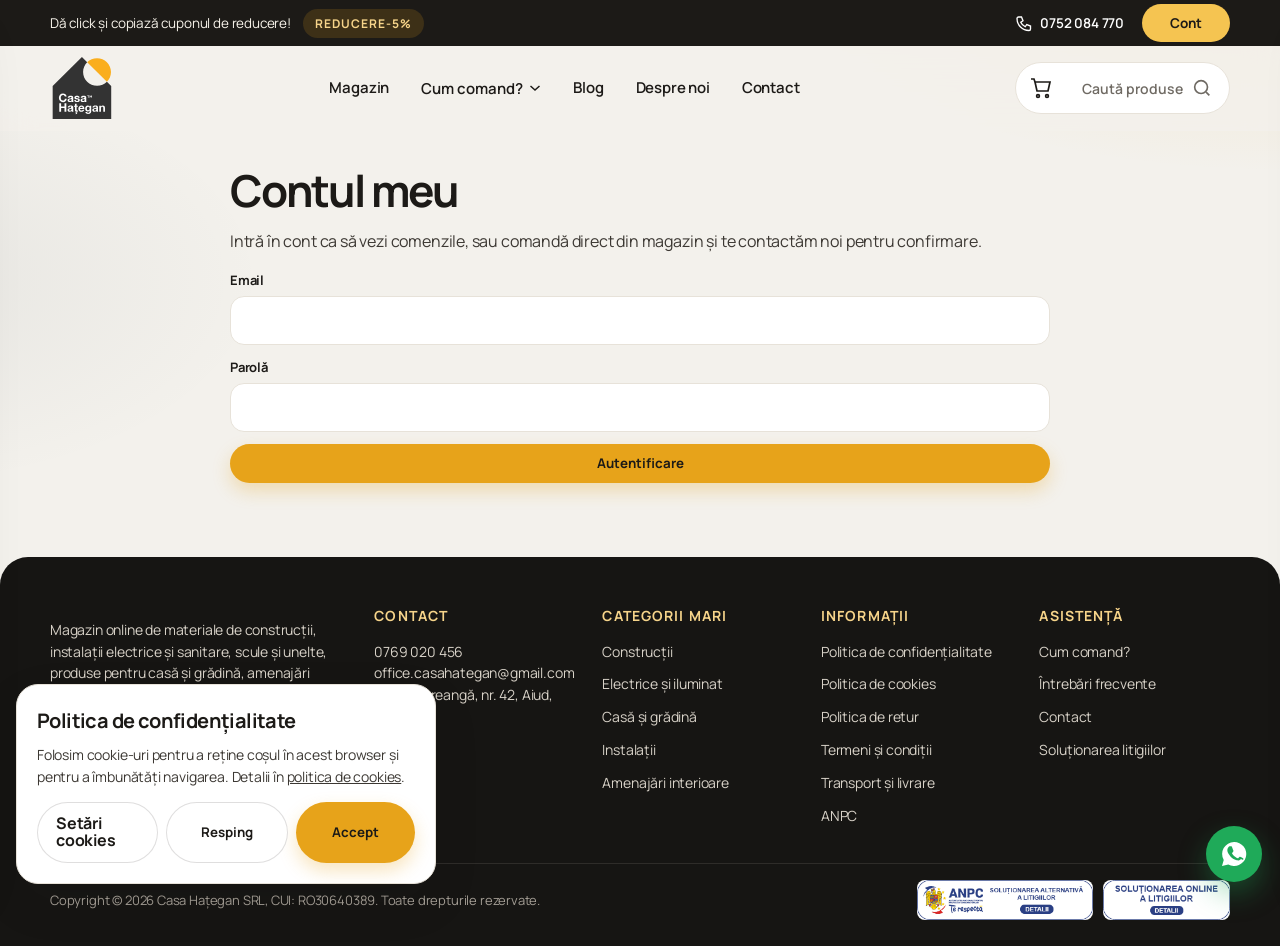
<file: cont.html>
<!DOCTYPE html>
<html lang="ro">
<head>
  <meta charset="UTF-8">
  <meta name="viewport" content="width=device-width, initial-scale=1">
  <title>Cont – Casa Hațegan</title>
  <link rel="preconnect" href="https://fonts.googleapis.com">
  <link rel="preconnect" href="https://fonts.gstatic.com" crossorigin>
  <link href="https://fonts.googleapis.com/css2?family=Poppins:wght@400;500;600;700&display=swap" rel="stylesheet">
  <link rel="stylesheet" href="css/styles.css">
  <link rel="icon" href="images/logo.svg">
</head>
<body>
  <div id="chrome-top"></div>
  <main class="page">
    <div class="wrap prose">
      <h1>Contul meu</h1>
      <p>Intră în cont ca să vezi comenzile, sau comandă direct din magazin și te contactăm noi pentru confirmare.</p>
      <form class="form" data-local-form>
        <label class="field"><span>Email</span><input type="email" name="email" required></label>
        <label class="field"><span>Parolă</span><input type="password" name="parola" required autocomplete="current-password"></label>
        <button class="btn btn-gold" type="submit">Autentificare</button>
        <p class="notice" data-form-note hidden>Conturile online nu sunt conectate în această copie statică. Pentru comenzi și cont, sună la <a href="tel:+40752084770">0752 084 770</a> sau scrie la <a href="mailto:office.casahategan@gmail.com">office.casahategan@gmail.com</a>.</p>
      </form>
    </div>
  </main>
  <div id="chrome-bottom"></div>
  <script src="js/catalog.js"></script>
  <script src="js/main.js"></script>
</body>
</html>
</file>
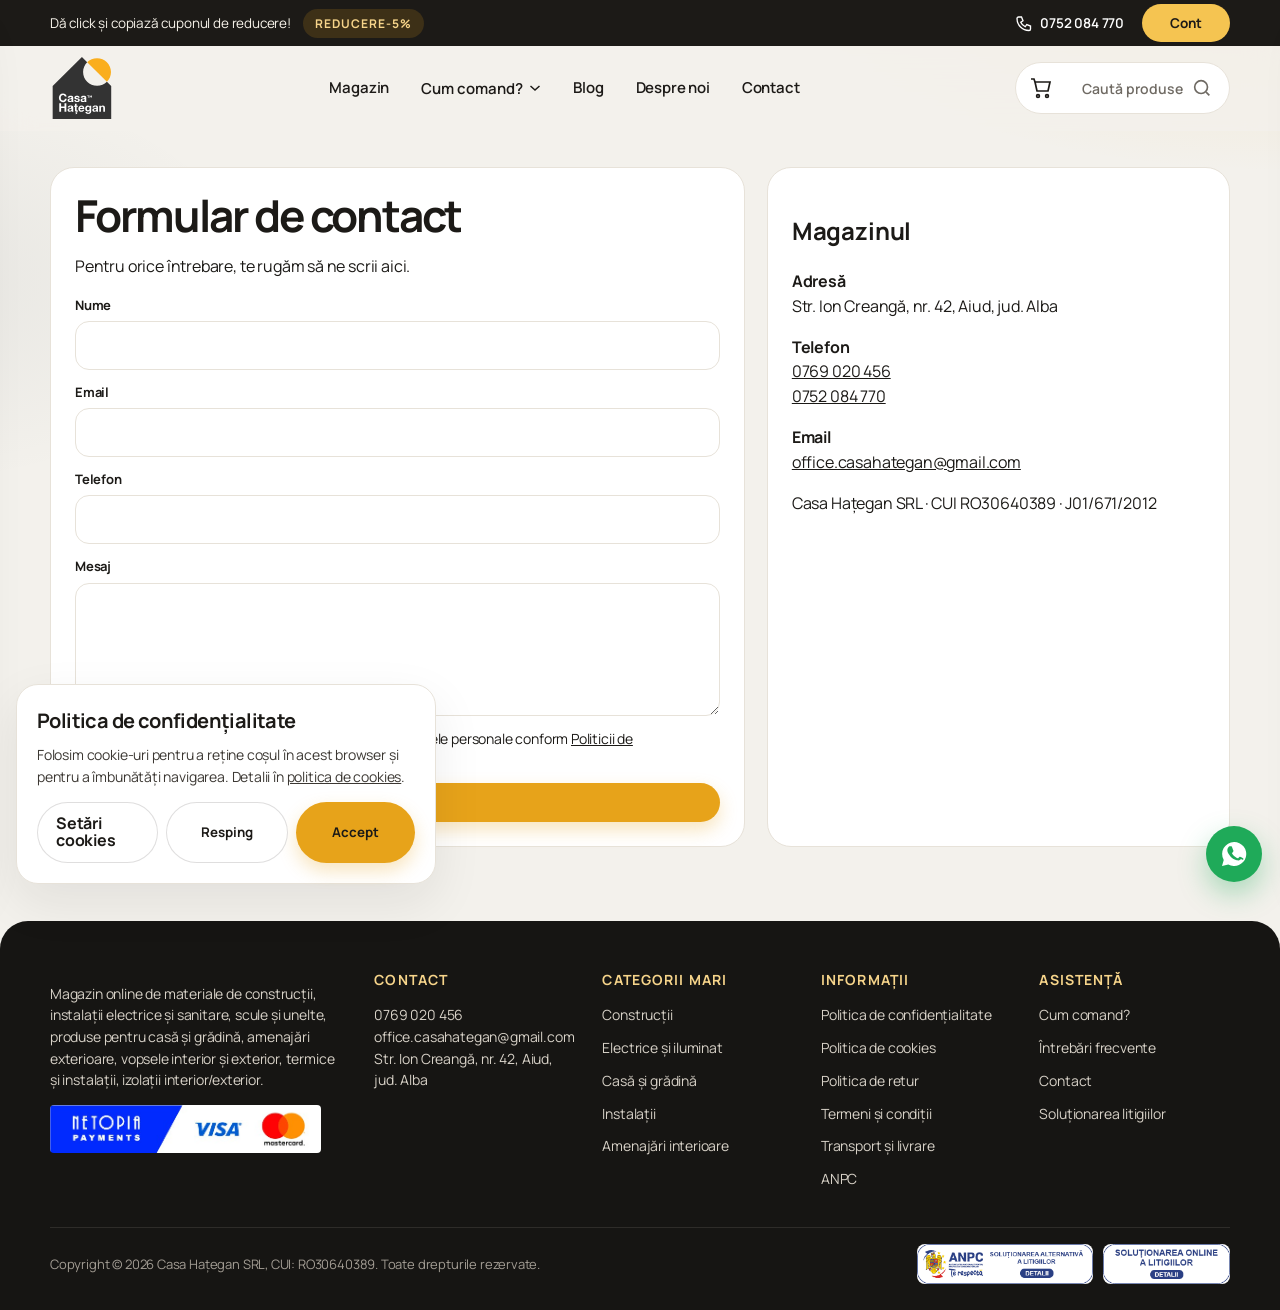
<file: contact.html>
<!DOCTYPE html>
<html lang="ro">
<head>
  <meta charset="UTF-8">
  <meta name="viewport" content="width=device-width, initial-scale=1">
  <title>Contact – Casa Hațegan</title>
  <link rel="preconnect" href="https://fonts.googleapis.com">
  <link rel="preconnect" href="https://fonts.gstatic.com" crossorigin>
  <link href="https://fonts.googleapis.com/css2?family=Poppins:wght@400;500;600;700&display=swap" rel="stylesheet">
  <link rel="stylesheet" href="css/styles.css">
  <link rel="icon" href="images/logo.svg">
</head>
<body>
  <div id="chrome-top"></div>
  <main class="page">
    <div class="wrap contact-grid">
      <div>
        <h1>Formular de contact</h1>
        <p>Pentru orice întrebare, te rugăm să ne scrii aici.</p>
        <form class="form" data-local-form>
          <label class="field"><span>Nume</span><input name="nume" required></label>
          <label class="field"><span>Email</span><input name="email" type="email" required></label>
          <label class="field"><span>Telefon</span><input name="telefon" type="tel"></label>
          <label class="field"><span>Mesaj</span><textarea name="mesaj" rows="5" required></textarea></label>
          <label class="check"><input type="checkbox" required> <span>Sunt de acord cu colectarea și prelucrarea datelor mele personale conform <a href="confidentialitate.html">Politicii de confidențialitate</a>.</span></label>
          <button class="btn btn-gold" type="submit">Trimite</button>
          <p class="notice" data-form-note hidden>Mesajul a fost notat. Pentru un răspuns rapid, scrie-ne la <a href="mailto:office.casahategan@gmail.com">office.casahategan@gmail.com</a> sau sună la 0769 020 456.</p>
        </form>
      </div>
      <aside>
        <h2>Magazinul</h2>
        <p><strong>Adresă</strong><br>Str. Ion Creangă, nr. 42, Aiud, jud. Alba</p>
        <p><strong>Telefon</strong><br><a href="tel:+40769020456">0769 020 456</a><br><a href="tel:+40752084770">0752 084 770</a></p>
        <p><strong>Email</strong><br><a href="mailto:office.casahategan@gmail.com">office.casahategan@gmail.com</a></p>
        <p>Casa Hațegan SRL · CUI RO30640389 · J01/671/2012</p>
      </aside>
    </div>
  </main>
  <div id="chrome-bottom"></div>
  <script src="js/catalog.js"></script>
  <script src="js/main.js"></script>
</body>
</html>
</file>
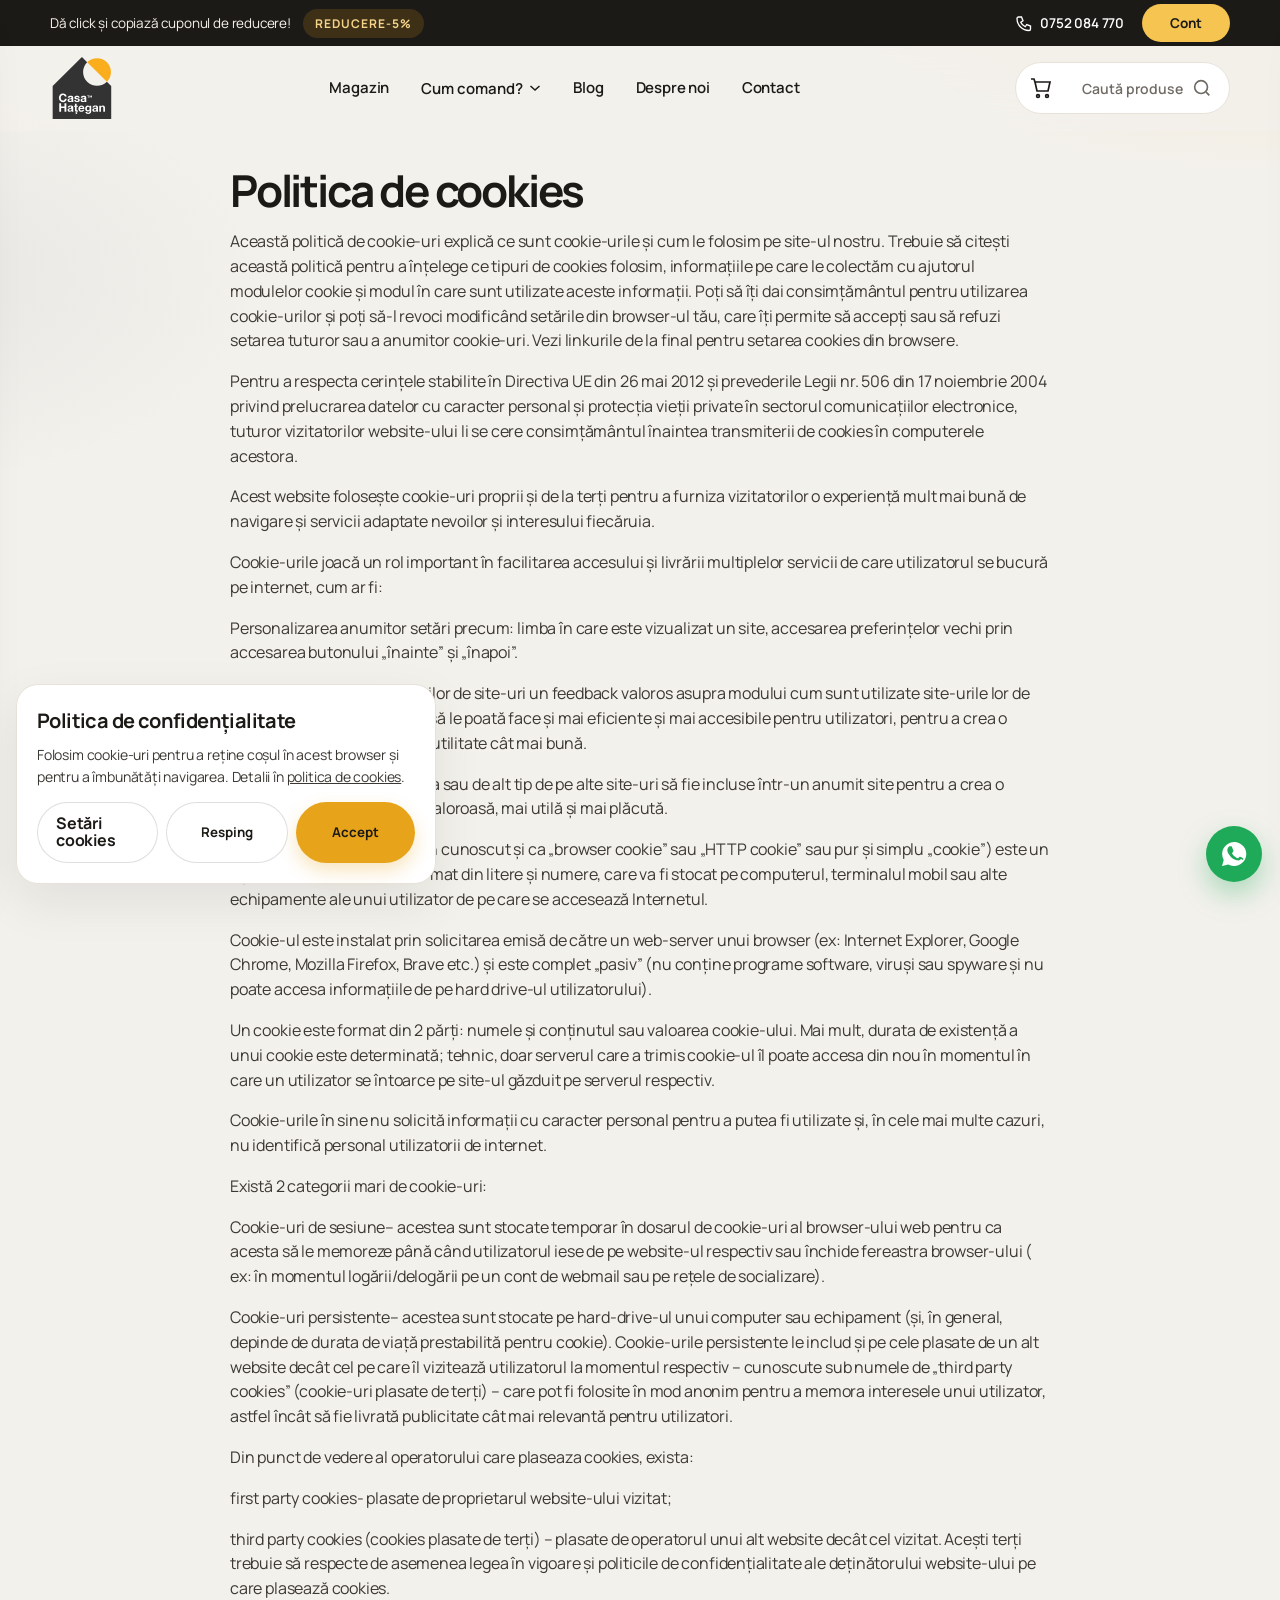
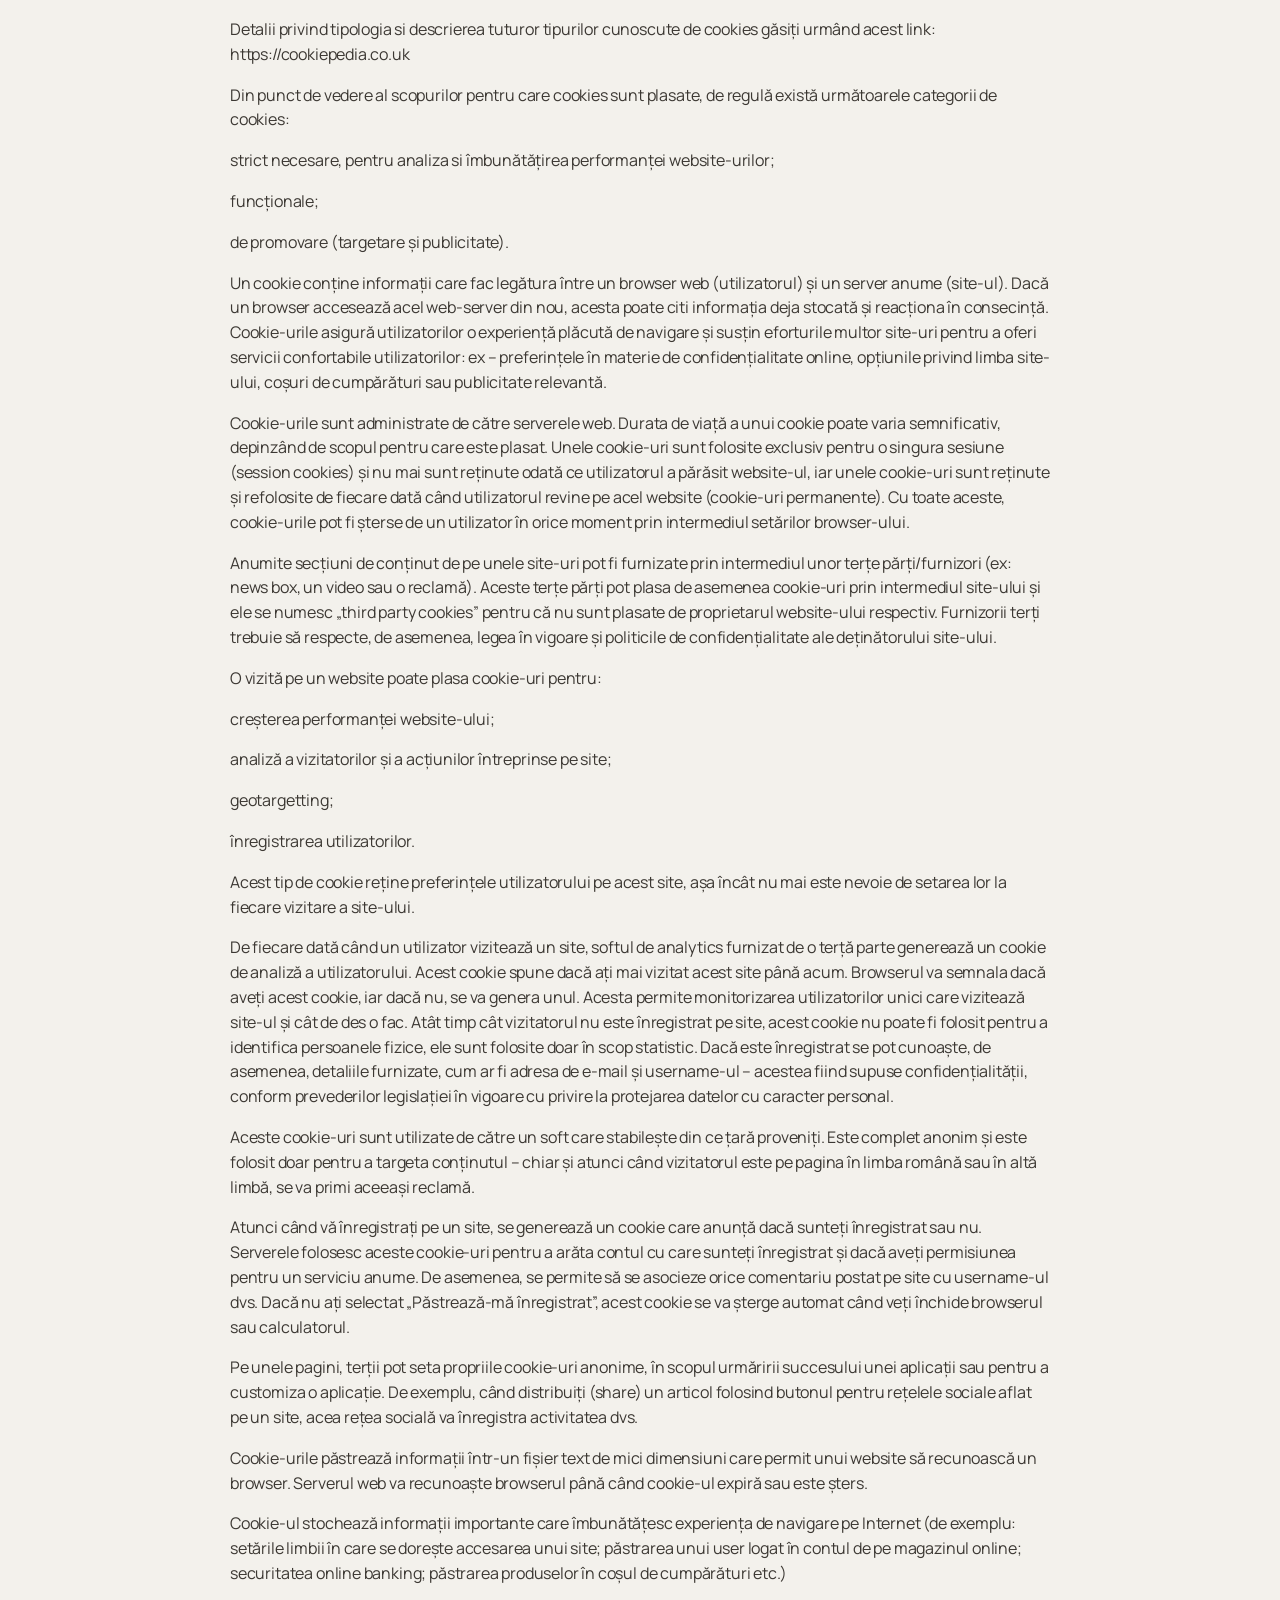
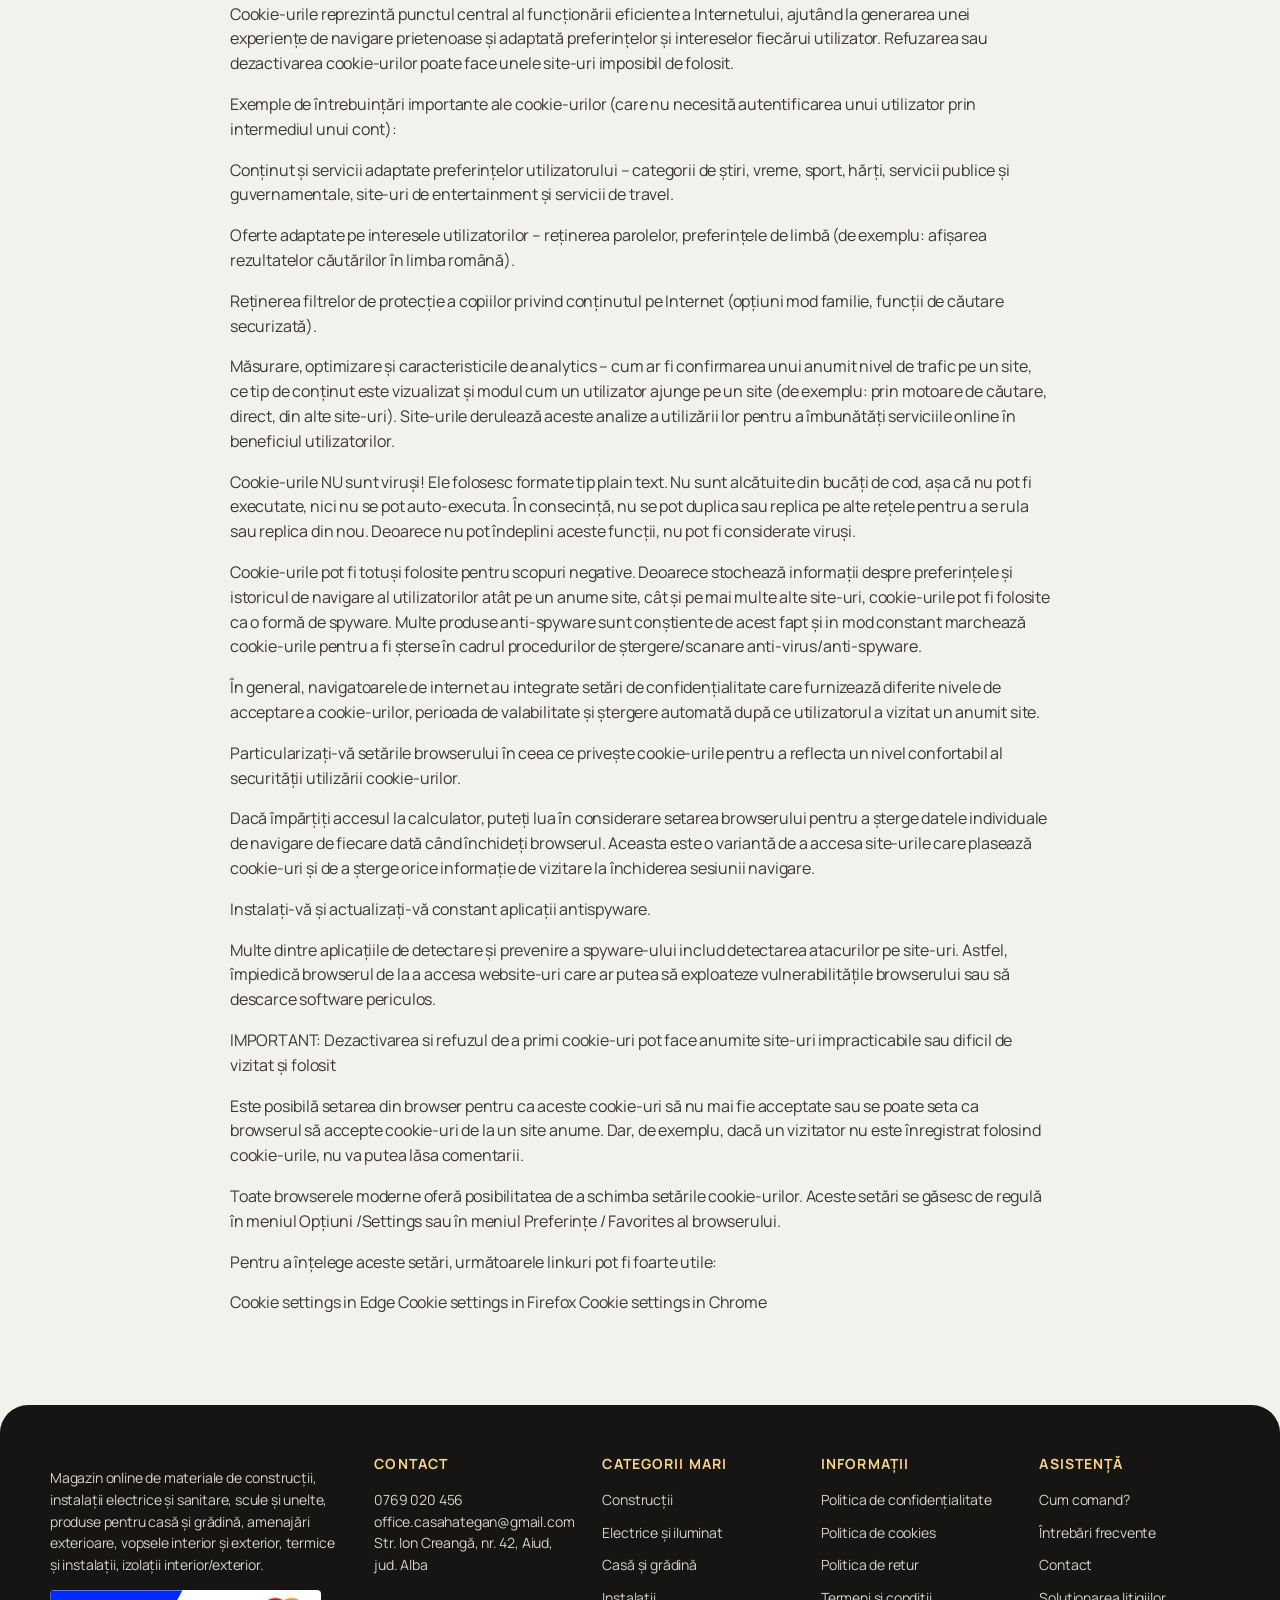
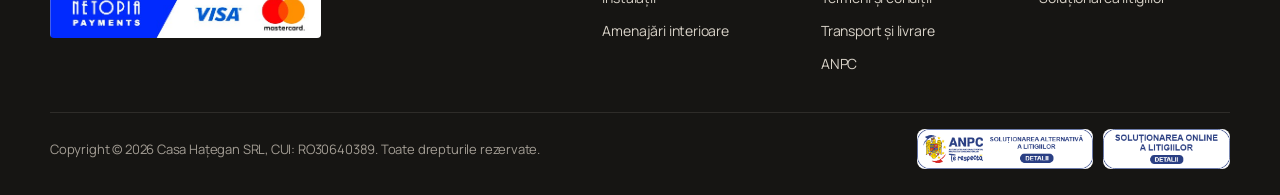
<file: cookies.html>
<!DOCTYPE html>
<html lang="ro">
<head>
  <meta charset="UTF-8">
  <meta name="viewport" content="width=device-width, initial-scale=1">
  <title>Politica de cookies – Casa Hațegan</title>
  <link rel="preconnect" href="https://fonts.googleapis.com">
  <link rel="preconnect" href="https://fonts.gstatic.com" crossorigin>
  <link href="https://fonts.googleapis.com/css2?family=Poppins:wght@400;500;600;700&display=swap" rel="stylesheet">
  <link rel="stylesheet" href="css/styles.css">
  <link rel="icon" href="images/logo.svg">
</head>
<body>
  <div id="chrome-top"></div>
  <main class="page">
    <div class="wrap prose">
      <h1>Politica de cookies</h1>

<p>Această politică de cookie-uri explică ce sunt cookie-urile şi cum le folosim pe site-ul nostru. Trebuie să citeşti această politică pentru a înţelege ce tipuri de cookies folosim, informaţiile pe care le colectăm cu ajutorul modulelor cookie şi modul în care sunt utilizate aceste informaţii. Poţi să îţi dai consimţământul pentru utilizarea cookie-urilor şi poţi să-l revoci modificând setările din browser-ul tău, care îţi permite să accepţi sau să refuzi setarea tuturor sau a anumitor cookie-uri. Vezi linkurile de la final pentru setarea cookies din browsere.</p>
<p>Pentru a respecta cerințele stabilite în Directiva UE din 26 mai 2012 și prevederile Legii nr. 506 din 17 noiembrie 2004 privind prelucrarea datelor cu caracter personal şi protecţia vieţii private în sectorul comunicaţiilor electronice, tuturor vizitatorilor website-ului li se cere consimțământul înaintea transmiterii de cookies în computerele acestora.</p>
<p>Acest website folosește cookie-uri proprii și de la terți pentru a furniza vizitatorilor o experiență mult mai bună de navigare și servicii adaptate nevoilor și interesului fiecăruia.</p>
<p>Cookie-urile joacă un rol important în facilitarea accesului și livrării multiplelor servicii de care utilizatorul se bucură pe internet, cum ar fi:</p>
<p>Personalizarea anumitor setări precum: limba în care este vizualizat un site, accesarea preferințelor vechi prin accesarea butonului „înainte” și „înapoi”.</p>
<p>Cookie-urile oferă deținătorilor de site-uri un feedback valoros asupra modului cum sunt utilizate site-urile lor de către utilizatori, astfel încât să le poată face și mai eficiente și mai accesibile pentru utilizatori, pentru a crea o experiență de navigare și de utilitate cât mai bună.</p>
<p>Permit aplicațiilor multimedia sau de alt tip de pe alte site-uri să fie incluse într-un anumit site pentru a crea o experiență de navigare mai valoroasă, mai utilă și mai plăcută.</p>
<p>Un „Internet Cookie” (termen cunoscut și ca „browser cookie” sau „HTTP cookie” sau pur și simplu „cookie”) este un fișier de mici dimensiuni, format din litere și numere, care va fi stocat pe computerul, terminalul mobil sau alte echipamente ale unui utilizator de pe care se accesează Internetul.</p>
<p>Cookie-ul este instalat prin solicitarea emisă de către un web-server unui browser (ex: Internet Explorer, Google Chrome, Mozilla Firefox, Brave etc.) și este complet „pasiv” (nu conține programe software, viruși sau spyware și nu poate accesa informațiile de pe hard drive-ul utilizatorului).</p>
<p>Un cookie este format din 2 părți: numele și conținutul sau valoarea cookie-ului. Mai mult, durata de existență a unui cookie este determinată; tehnic, doar serverul care a trimis cookie-ul îl poate accesa din nou în momentul în care un utilizator se întoarce pe site-ul găzduit pe serverul respectiv.</p>
<p>Cookie-urile în sine nu solicită informații cu caracter personal pentru a putea fi utilizate și, în cele mai multe cazuri, nu identifică personal utilizatorii de internet.</p>
<p>Există 2 categorii mari de cookie-uri:</p>
<p>Cookie-uri de sesiune– acestea sunt stocate temporar în dosarul de cookie-uri al browser-ului web pentru ca acesta să le memoreze până când utilizatorul iese de pe website-ul respectiv sau închide fereastra browser-ului ( ex: în momentul logării/delogării pe un cont de webmail sau pe rețele de socializare).</p>
<p>Cookie-uri persistente– acestea sunt stocate pe hard-drive-ul unui computer sau echipament (și, în general, depinde de durata de viață prestabilită pentru cookie). Cookie-urile persistente le includ și pe cele plasate de un alt website decât cel pe care îl vizitează utilizatorul la momentul respectiv – cunoscute sub numele de „third party cookies” (cookie-uri plasate de terți) – care pot fi folosite în mod anonim pentru a memora interesele unui utilizator, astfel încât să fie livrată publicitate cât mai relevantă pentru utilizatori.</p>
<p>Din punct de vedere al operatorului care plaseaza cookies, exista:</p>
<p>first party cookies- plasate de proprietarul website-ului vizitat;</p>
<p>third party cookies (cookies plasate de terţi) – plasate de operatorul unui alt website decât cel vizitat. Acești terți trebuie să respecte de asemenea legea în vigoare şi politicile de confidențialitate ale deținătorului website-ului pe care plasează cookies.</p>
<p>Detalii privind tipologia si descrierea tuturor tipurilor cunoscute de cookies găsiți urmând acest link: https://cookiepedia.co.uk</p>
<p>Din punct de vedere al scopurilor pentru care cookies sunt plasate, de regulă există următoarele categorii de cookies:</p>
<p>strict necesare, pentru analiza si îmbunătățirea performanţei website-urilor;</p>
<p>funcționale;</p>
<p>de promovare (targetare şi publicitate).</p>
<p>Un cookie conține informații care fac legătura între un browser web (utilizatorul) și un server anume (site-ul). Dacă un browser accesează acel web-server din nou, acesta poate citi informația deja stocată și reacționa în consecință. Cookie-urile asigură utilizatorilor o experiență plăcută de navigare și susțin eforturile multor site-uri pentru a oferi servicii confortabile utilizatorilor: ex – preferințele în materie de confidențialitate online, opțiunile privind limba site-ului, coșuri de cumpărături sau publicitate relevantă.</p>
<p>Cookie-urile sunt administrate de către serverele web. Durata de viață a unui cookie poate varia semnificativ, depinzând de scopul pentru care este plasat. Unele cookie-uri sunt folosite exclusiv pentru o singura sesiune (session cookies) și nu mai sunt reținute odată ce utilizatorul a părăsit website-ul, iar unele cookie-uri sunt reținute și refolosite de fiecare dată când utilizatorul revine pe acel website (cookie-uri permanente). Cu toate aceste, cookie-urile pot fi șterse de un utilizator în orice moment prin intermediul setărilor browser-ului.</p>
<p>Anumite secțiuni de conținut de pe unele site-uri pot fi furnizate prin intermediul unor terțe părți/furnizori (ex: news box, un video sau o reclamă). Aceste terțe părți pot plasa de asemenea cookie-uri prin intermediul site-ului și ele se numesc „third party cookies” pentru că nu sunt plasate de proprietarul website-ului respectiv. Furnizorii terți trebuie să respecte, de asemenea, legea în vigoare și politicile de confidențialitate ale deținătorului site-ului.</p>
<p>O vizită pe un website poate plasa cookie-uri pentru:</p>
<p>creșterea performanței website-ului;</p>
<p>analiză a vizitatorilor și a acțiunilor întreprinse pe site;</p>
<p>geotargetting;</p>
<p>înregistrarea utilizatorilor.</p>
<p>Acest tip de cookie reține preferințele utilizatorului pe acest site, așa încât nu mai este nevoie de setarea lor la fiecare vizitare a site-ului.</p>
<p>De fiecare dată când un utilizator vizitează un site, softul de analytics furnizat de o terță parte generează un cookie de analiză a utilizatorului. Acest cookie spune dacă ați mai vizitat acest site până acum. Browserul va semnala dacă aveți acest cookie, iar dacă nu, se va genera unul. Acesta permite monitorizarea utilizatorilor unici care vizitează site-ul și cât de des o fac. Atât timp cât vizitatorul nu este înregistrat pe site, acest cookie nu poate fi folosit pentru a identifica persoanele fizice, ele sunt folosite doar în scop statistic. Dacă este înregistrat se pot cunoaște, de asemenea, detaliile furnizate, cum ar fi adresa de e-mail și username-ul – acestea fiind supuse confidențialității, conform prevederilor legislației în vigoare cu privire la protejarea datelor cu caracter personal.</p>
<p>Aceste cookie-uri sunt utilizate de către un soft care stabilește din ce țară proveniți. Este complet anonim și este folosit doar pentru a targeta conținutul – chiar și atunci când vizitatorul este pe pagina în limba română sau în altă limbă, se va primi aceeași reclamă.</p>
<p>Atunci când vă înregistrați pe un site, se generează un cookie care anunță dacă sunteți înregistrat sau nu. Serverele folosesc aceste cookie-uri pentru a arăta contul cu care sunteți înregistrat și dacă aveți permisiunea pentru un serviciu anume. De asemenea, se permite să se asocieze orice comentariu postat pe site cu username-ul dvs. Dacă nu ați selectat „Păstrează-mă înregistrat”, acest cookie se va șterge automat când veți închide browserul sau calculatorul.</p>
<p>Pe unele pagini, terții pot seta propriile cookie-uri anonime, în scopul urmăririi succesului unei aplicații sau pentru a customiza o aplicație. De exemplu, când distribuiți (share) un articol folosind butonul pentru rețelele sociale aflat pe un site, acea rețea socială va înregistra activitatea dvs.</p>
<p>Cookie-urile păstrează informații într-un fișier text de mici dimensiuni care permit unui website să recunoască un browser. Serverul web va recunoaște browserul până când cookie-ul expiră sau este șters.</p>
<p>Cookie-ul stochează informații importante care îmbunătățesc experiența de navigare pe Internet (de exemplu: setările limbii în care se dorește accesarea unui site; păstrarea unui user logat în contul de pe magazinul online; securitatea online banking; păstrarea produselor în coșul de cumpărături etc.)</p>
<p>Cookie-urile reprezintă punctul central al funcționării eficiente a Internetului, ajutând la generarea unei experiențe de navigare prietenoase și adaptată preferințelor și intereselor fiecărui utilizator. Refuzarea sau dezactivarea cookie-urilor poate face unele site-uri imposibil de folosit.</p>
<p>Exemple de întrebuințări importante ale cookie-urilor (care nu necesită autentificarea unui utilizator prin intermediul unui cont):</p>
<p>Conținut și servicii adaptate preferințelor utilizatorului – categorii de știri, vreme, sport, hărți, servicii publice și guvernamentale, site-uri de entertainment și servicii de travel.</p>
<p>Oferte adaptate pe interesele utilizatorilor – reținerea parolelor, preferințele de limbă (de exemplu: afișarea rezultatelor căutărilor în limba română).</p>
<p>Reținerea filtrelor de protecție a copiilor privind conținutul pe Internet (opțiuni mod familie, funcții de căutare securizată).</p>
<p>Măsurare, optimizare și caracteristicile de analytics – cum ar fi confirmarea unui anumit nivel de trafic pe un site, ce tip de conținut este vizualizat și modul cum un utilizator ajunge pe un site (de exemplu: prin motoare de căutare, direct, din alte site-uri). Site-urile derulează aceste analize a utilizării lor pentru a îmbunătăți serviciile online în beneficiul utilizatorilor.</p>
<p>Cookie-urile NU sunt viruși! Ele folosesc formate tip plain text. Nu sunt alcătuite din bucăți de cod, așa că nu pot fi executate, nici nu se pot auto-executa. În consecință, nu se pot duplica sau replica pe alte rețele pentru a se rula sau replica din nou. Deoarece nu pot îndeplini aceste funcții, nu pot fi considerate viruși.</p>
<p>Cookie-urile pot fi totuși folosite pentru scopuri negative. Deoarece stochează informații despre preferințele și istoricul de navigare al utilizatorilor atât pe un anume site, cât și pe mai multe alte site-uri, cookie-urile pot fi folosite ca o formă de spyware. Multe produse anti-spyware sunt conștiente de acest fapt și in mod constant marchează cookie-urile pentru a fi șterse în cadrul procedurilor de ștergere/scanare anti-virus/anti-spyware.</p>
<p>În general, navigatoarele de internet au integrate setări de confidențialitate care furnizează diferite nivele de acceptare a cookie-urilor, perioada de valabilitate și ștergere automată după ce utilizatorul a vizitat un anumit site.</p>
<p>Particularizați-vă setările browserului în ceea ce privește cookie-urile pentru a reflecta un nivel confortabil al securității utilizării cookie-urilor.</p>
<p>Dacă împărțiți accesul la calculator, puteți lua în considerare setarea browserului pentru a șterge datele individuale de navigare de fiecare dată când închideți browserul. Aceasta este o variantă de a accesa site-urile care plasează cookie-uri și de a șterge orice informație de vizitare la închiderea sesiunii navigare.</p>
<p>Instalați-vă și actualizați-vă constant aplicații antispyware.</p>
<p>Multe dintre aplicațiile de detectare și prevenire a spyware-ului includ detectarea atacurilor pe site-uri. Astfel, împiedică browserul de la a accesa website-uri care ar putea să exploateze vulnerabilitățile browserului sau să descarce software periculos.</p>
<p>IMPORTANT: Dezactivarea si refuzul de a primi cookie-uri pot face anumite site-uri impracticabile sau dificil de vizitat și folosit</p>
<p>Este posibilă setarea din browser pentru ca aceste cookie-uri să nu mai fie acceptate sau se poate seta ca browserul să accepte cookie-uri de la un site anume. Dar, de exemplu, dacă un vizitator nu este înregistrat folosind cookie-urile, nu va putea lăsa comentarii.</p>
<p>Toate browserele moderne oferă posibilitatea de a schimba setările cookie-urilor. Aceste setări se găsesc de regulă în meniul Opțiuni /Settings sau în meniul Preferințe / Favorites al browserului.</p>
<p>Pentru a înțelege aceste setări, următoarele linkuri pot fi foarte utile:</p>
<p>Cookie settings in Edge Cookie settings in Firefox Cookie settings in Chrome</p>
    </div>
  </main>
  <div id="chrome-bottom"></div>
  <script src="js/catalog.js"></script>
  <script src="js/main.js"></script>
</body>
</html>
</file>
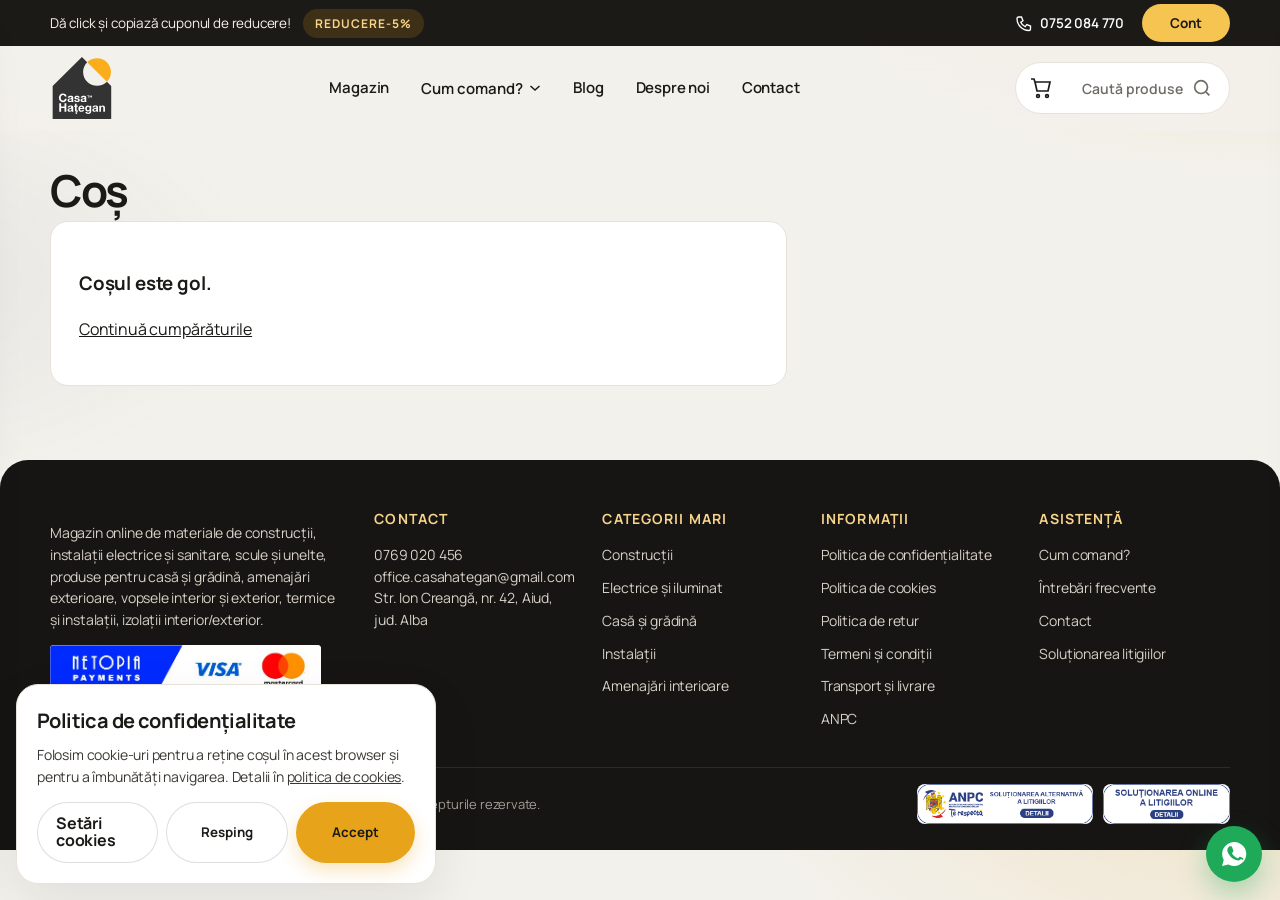
<file: cos.html>
<!DOCTYPE html>
<html lang="ro">
<head>
  <meta charset="UTF-8">
  <meta name="viewport" content="width=device-width, initial-scale=1">
  <title>Coș – Casa Hațegan</title>
  <link rel="preconnect" href="https://fonts.googleapis.com">
  <link rel="preconnect" href="https://fonts.gstatic.com" crossorigin>
  <link href="https://fonts.googleapis.com/css2?family=Poppins:wght@400;500;600;700&display=swap" rel="stylesheet">
  <link rel="stylesheet" href="css/styles.css">
  <link rel="icon" href="images/logo.svg">
</head>
<body>
  <div id="chrome-top"></div>
  <main class="page">
    <div class="wrap" data-cart-page>
      <h1>Coș</h1>
      <div class="cart-layout">
        <div data-cart-lines></div>
        <aside class="summary" data-cart-summary>
          <h2>Sumar comandă</h2>
          <div class="summary-row"><span>Subtotal</span><span data-subtotal>0,00 lei</span></div>
          <div class="summary-row"><span>Reducere</span><span data-discount>0,00 lei</span></div>
          <div class="coupon-row">
            <input data-coupon-input type="text" placeholder="Cupon" aria-label="Cupon" value="">
            <button class="btn btn-outline" type="button" data-apply-coupon>Aplică</button>
          </div>
          <div class="sum-total"><span>Total</span><span data-total>0,00 lei</span></div>
          <form class="form" data-checkout>
            <label class="field"><span>Nume și prenume</span><input name="nume" required></label>
            <label class="field"><span>Telefon</span><input name="telefon" type="tel" required></label>
            <label class="field"><span>Email</span><input name="email" type="email" required></label>
            <label class="field"><span>Adresă</span><input name="adresa" required></label>
            <label class="field"><span>Oraș</span><input name="oras" required></label>
            <label class="field"><span>Județ</span><input name="judet" required></label>
            <label class="field"><span>Plată</span>
              <select name="plata">
                <option>Ramburs</option>
                <option>Transfer bancar</option>
                <option>Card, la confirmare</option>
              </select>
            </label>
            <label class="field"><span>Mențiuni</span><textarea name="note" rows="3"></textarea></label>
            <button class="btn btn-gold" type="submit">Trimite comanda</button>
          </form>
          <div class="notice" data-checkout-done hidden></div>
        </aside>
      </div>
    </div>
  </main>
  <div id="chrome-bottom"></div>
  <script src="js/catalog.js"></script>
  <script src="js/main.js"></script>
</body>
</html>
</file>
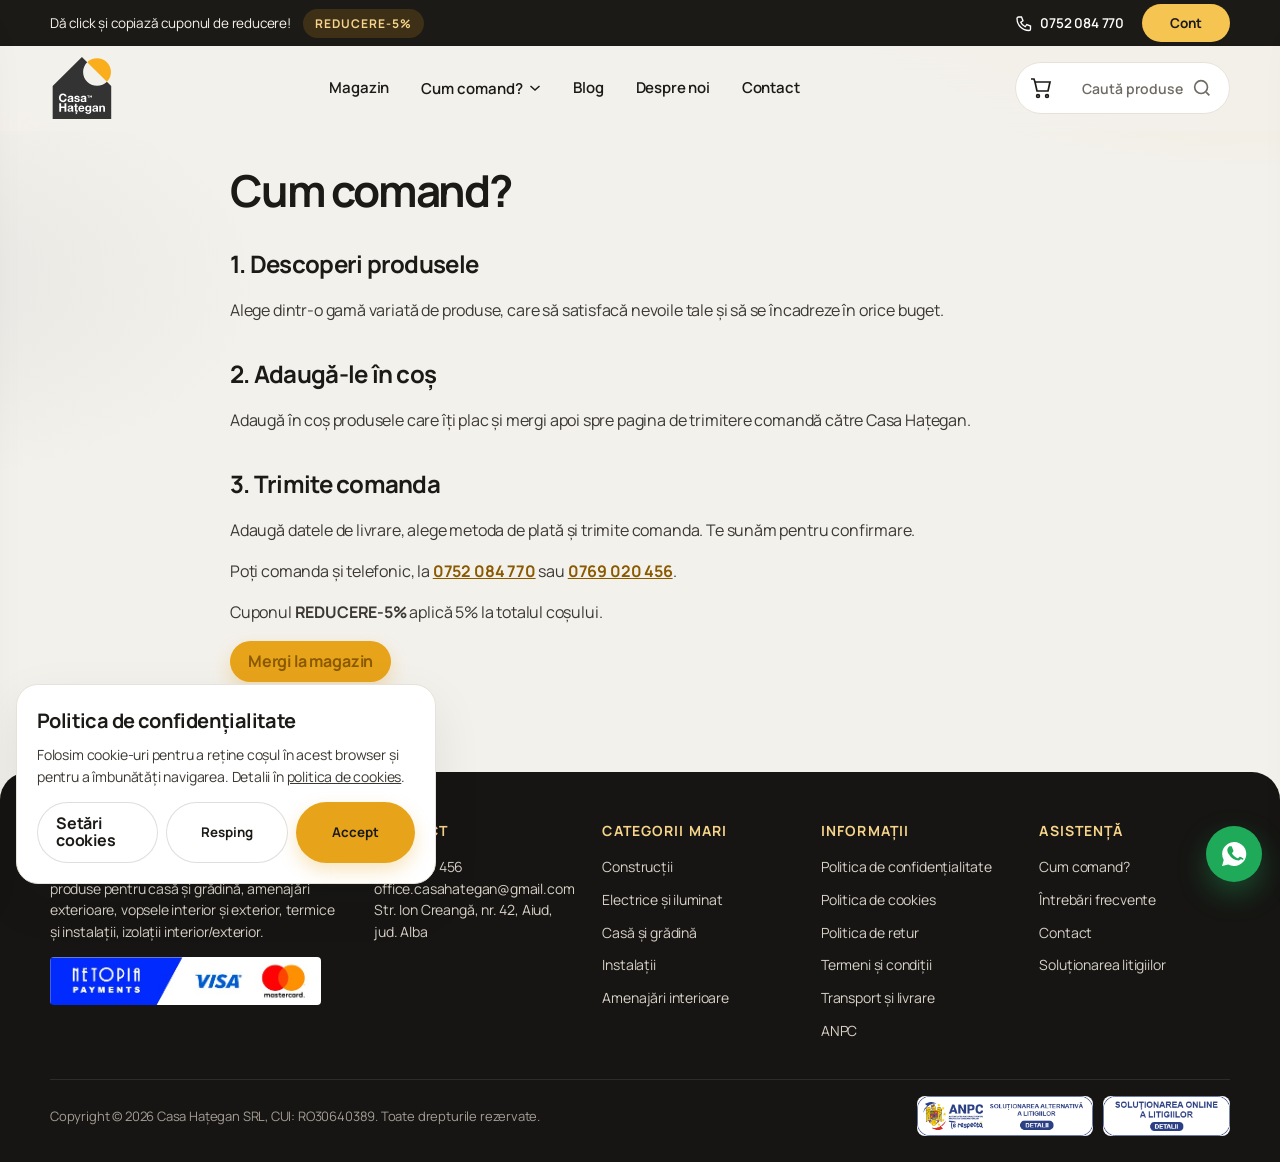
<file: cum-comand.html>
<!DOCTYPE html>
<html lang="ro">
<head>
  <meta charset="UTF-8">
  <meta name="viewport" content="width=device-width, initial-scale=1">
  <title>Cum comand – Casa Hațegan</title>
  <link rel="preconnect" href="https://fonts.googleapis.com">
  <link rel="preconnect" href="https://fonts.gstatic.com" crossorigin>
  <link href="https://fonts.googleapis.com/css2?family=Poppins:wght@400;500;600;700&display=swap" rel="stylesheet">
  <link rel="stylesheet" href="css/styles.css">
  <link rel="icon" href="images/logo.svg">
</head>
<body>
  <div id="chrome-top"></div>
  <main class="page">
    <div class="wrap prose">
      <h1>Cum comand?</h1>
      <h2>1. Descoperi produsele</h2>
      <p>Alege dintr-o gamă variată de produse, care să satisfacă nevoile tale și să se încadreze în orice buget.</p>
      <h2>2. Adaugă-le în coș</h2>
      <p>Adaugă în coș produsele care îți plac și mergi apoi spre pagina de trimitere comandă către Casa Hațegan.</p>
      <h2>3. Trimite comanda</h2>
      <p>Adaugă datele de livrare, alege metoda de plată și trimite comanda. Te sunăm pentru confirmare.</p>
      <p>Poți comanda și telefonic, la <a href="tel:+40752084770">0752 084 770</a> sau <a href="tel:+40769020456">0769 020 456</a>.</p>
      <p>Cuponul <strong>REDUCERE-5%</strong> aplică 5% la totalul coșului.</p>
      <p><a class="btn btn-gold" href="magazin.html">Mergi la magazin</a></p>
    </div>
  </main>
  <div id="chrome-bottom"></div>
  <script src="js/catalog.js"></script>
  <script src="js/main.js"></script>
</body>
</html>
</file>
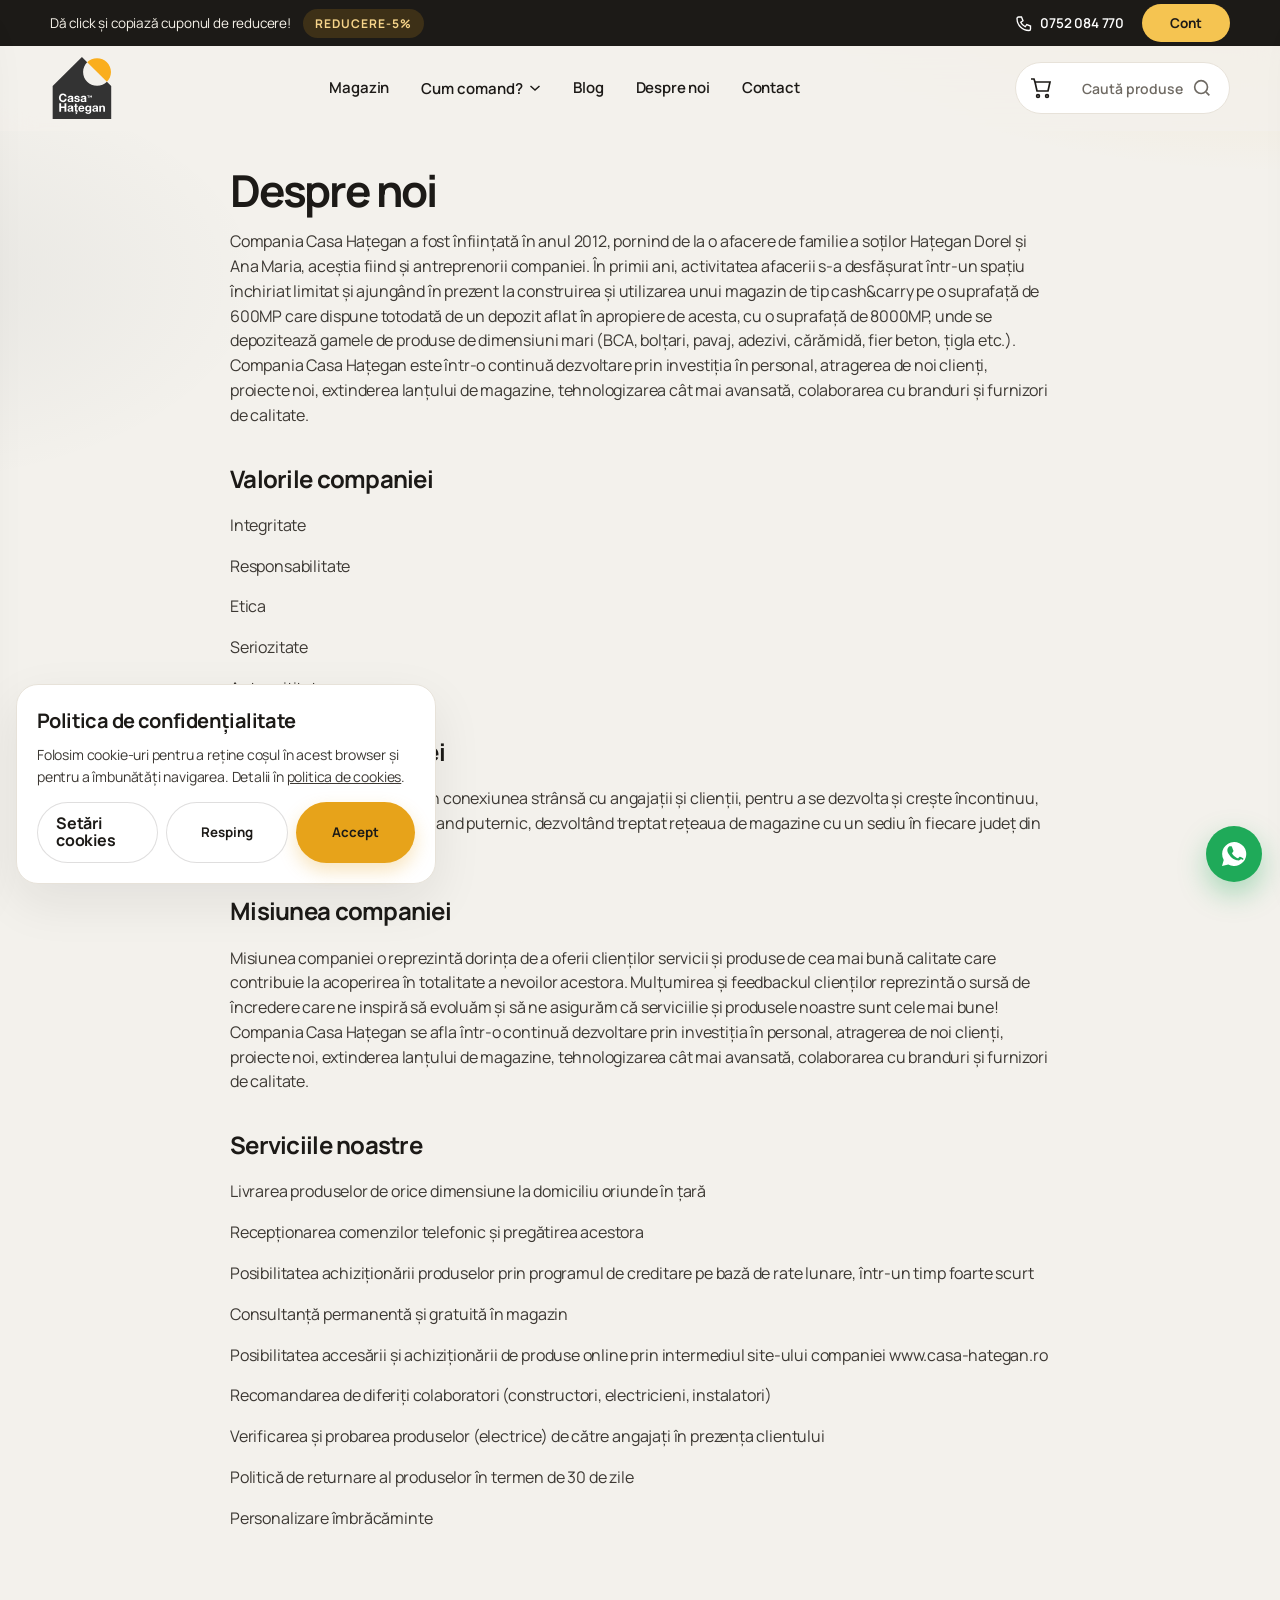
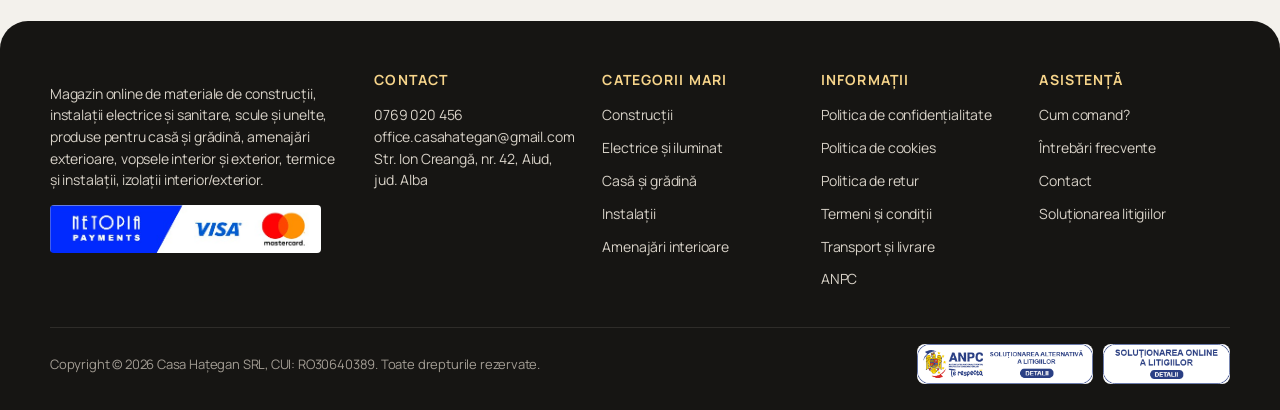
<file: despre.html>
<!DOCTYPE html>
<html lang="ro">
<head>
  <meta charset="UTF-8">
  <meta name="viewport" content="width=device-width, initial-scale=1">
  <title>Despre noi – Casa Hațegan</title>
  <link rel="preconnect" href="https://fonts.googleapis.com">
  <link rel="preconnect" href="https://fonts.gstatic.com" crossorigin>
  <link href="https://fonts.googleapis.com/css2?family=Poppins:wght@400;500;600;700&display=swap" rel="stylesheet">
  <link rel="stylesheet" href="css/styles.css">
  <link rel="icon" href="images/logo.svg">
</head>
<body>
  <div id="chrome-top"></div>
  <main class="page">
    <div class="wrap prose">
      <h1>Despre noi</h1>

<p>Compania Casa Hațegan a fost înființată în anul 2012, pornind de la o afacere de familie a soților Hațegan Dorel și Ana Maria, aceștia fiind și antreprenorii companiei. În primii ani, activitatea afacerii s-a desfășurat într-un spațiu închiriat limitat și ajungând în prezent la construirea și utilizarea unui magazin de tip cash&amp;carry pe o suprafață de 600MP care dispune totodată de un depozit aflat în apropiere de acesta, cu o suprafață de 8000MP, unde se depozitează gamele de produse de dimensiuni mari (BCA, bolțari, pavaj, adezivi, cărămidă, fier beton, țigla etc.). Compania Casa Hațegan este într-o continuă dezvoltare prin investiția în personal, atragerea de noi clienți, proiecte noi, extinderea lanțului de magazine, tehnologizarea cât mai avansată, colaborarea cu branduri și furnizori de calitate.</p>
<h2>Valorile companiei</h2>
<p>Integritate</p>
<p>Responsabilitate</p>
<p>Etica</p>
<p>Seriozitate</p>
<p>Autencititate</p>
<h2>Viziunea companiei</h2>
<p>Viziunea companiei constă în conexiunea strânsă cu angajații și clienții, pentru a se dezvolta și crește încontinuu, intenționând să ajungă un brand puternic, dezvoltând treptat rețeaua de magazine cu un sediu în fiecare județ din țară.</p>
<h2>Misiunea companiei</h2>
<p>Misiunea companiei o reprezintă dorința de a oferii clienților servicii și produse de cea mai bună calitate care contribuie la acoperirea în totalitate a nevoilor acestora. Mulțumirea și feedbackul clienților reprezintă o sursă de încredere care ne inspiră să evoluăm și să ne asigurăm că serviciilie și produsele noastre sunt cele mai bune! Compania Casa Hațegan se afla într-o continuă dezvoltare prin investiția în personal, atragerea de noi clienți, proiecte noi, extinderea lanțului de magazine, tehnologizarea cât mai avansată, colaborarea cu branduri și furnizori de calitate.</p>
<h2>Serviciile noastre</h2>
<p>Livrarea produselor de orice dimensiune la domiciliu oriunde în țară</p>
<p>Recepționarea comenzilor telefonic și pregătirea acestora</p>
<p>Posibilitatea achiziționării produselor prin programul de creditare pe bază de rate lunare, într-un timp foarte scurt</p>
<p>Consultanță permanentă și gratuită în magazin</p>
<p>Posibilitatea accesării și achiziționării de produse online prin intermediul site-ului companiei www.casa-hategan.ro</p>
<p>Recomandarea de diferiți colaboratori (constructori, electricieni, instalatori)</p>
<p>Verificarea și probarea produselor (electrice) de către angajați în prezența clientului</p>
<p>Politică de returnare al produselor în termen de 30 de zile</p>
<p>Personalizare îmbrăcăminte</p>
    </div>
  </main>
  <div id="chrome-bottom"></div>
  <script src="js/catalog.js"></script>
  <script src="js/main.js"></script>
</body>
</html>
</file>
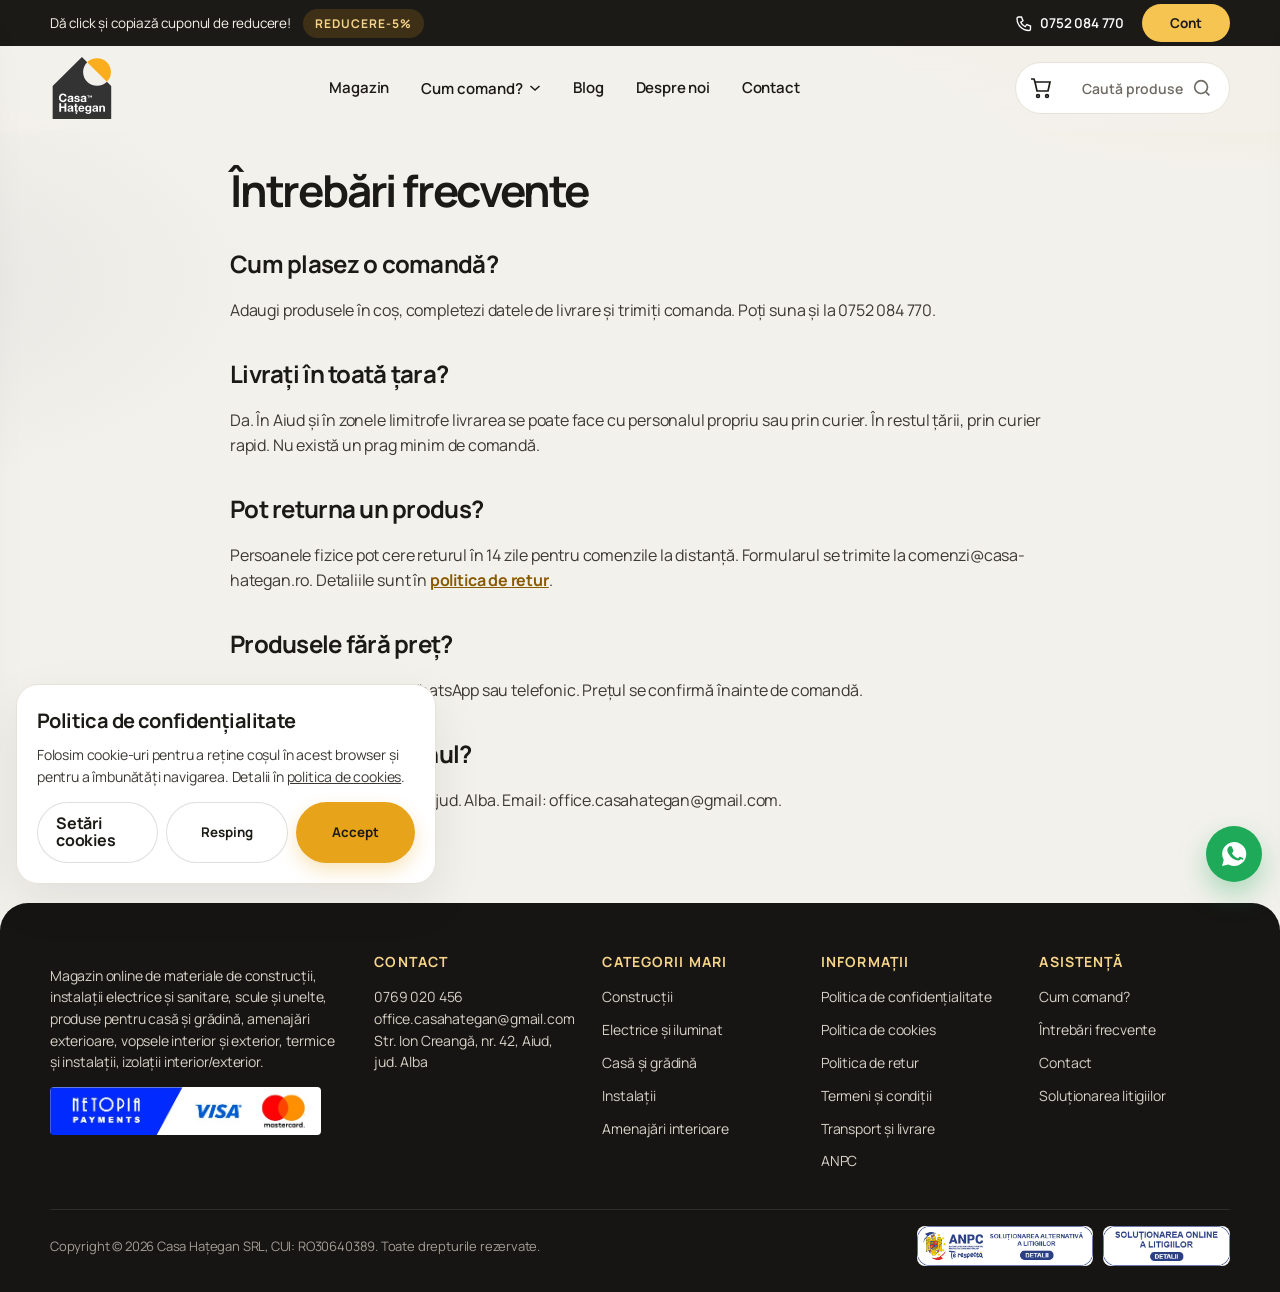
<file: faq.html>
<!DOCTYPE html>
<html lang="ro">
<head>
  <meta charset="UTF-8">
  <meta name="viewport" content="width=device-width, initial-scale=1">
  <title>Întrebări frecvente – Casa Hațegan</title>
  <link rel="preconnect" href="https://fonts.googleapis.com">
  <link rel="preconnect" href="https://fonts.gstatic.com" crossorigin>
  <link href="https://fonts.googleapis.com/css2?family=Poppins:wght@400;500;600;700&display=swap" rel="stylesheet">
  <link rel="stylesheet" href="css/styles.css">
  <link rel="icon" href="images/logo.svg">
</head>
<body>
  <div id="chrome-top"></div>
  <main class="page">
    <div class="wrap prose">
      <h1>Întrebări frecvente</h1>
      <h2>Cum plasez o comandă?</h2>
      <p>Adaugi produsele în coș, completezi datele de livrare și trimiți comanda. Poți suna și la 0752 084 770.</p>
      <h2>Livrați în toată țara?</h2>
      <p>Da. În Aiud și în zonele limitrofe livrarea se poate face cu personalul propriu sau prin curier. În restul țării, prin curier rapid. Nu există un prag minim de comandă.</p>
      <h2>Pot returna un produs?</h2>
      <p>Persoanele fizice pot cere returul în 14 zile pentru comenzile la distanță. Formularul se trimite la comenzi@casa-hategan.ro. Detaliile sunt în <a href="retur.html">politica de retur</a>.</p>
      <h2>Produsele fără preț?</h2>
      <p>Pentru ele ceri ofertă pe WhatsApp sau telefonic. Prețul se confirmă înainte de comandă.</p>
      <h2>Unde este magazinul?</h2>
      <p>Str. Ion Creangă, nr. 42, Aiud, jud. Alba. Email: office.casahategan@gmail.com.</p>
    </div>
  </main>
  <div id="chrome-bottom"></div>
  <script src="js/catalog.js"></script>
  <script src="js/main.js"></script>
</body>
</html>
</file>
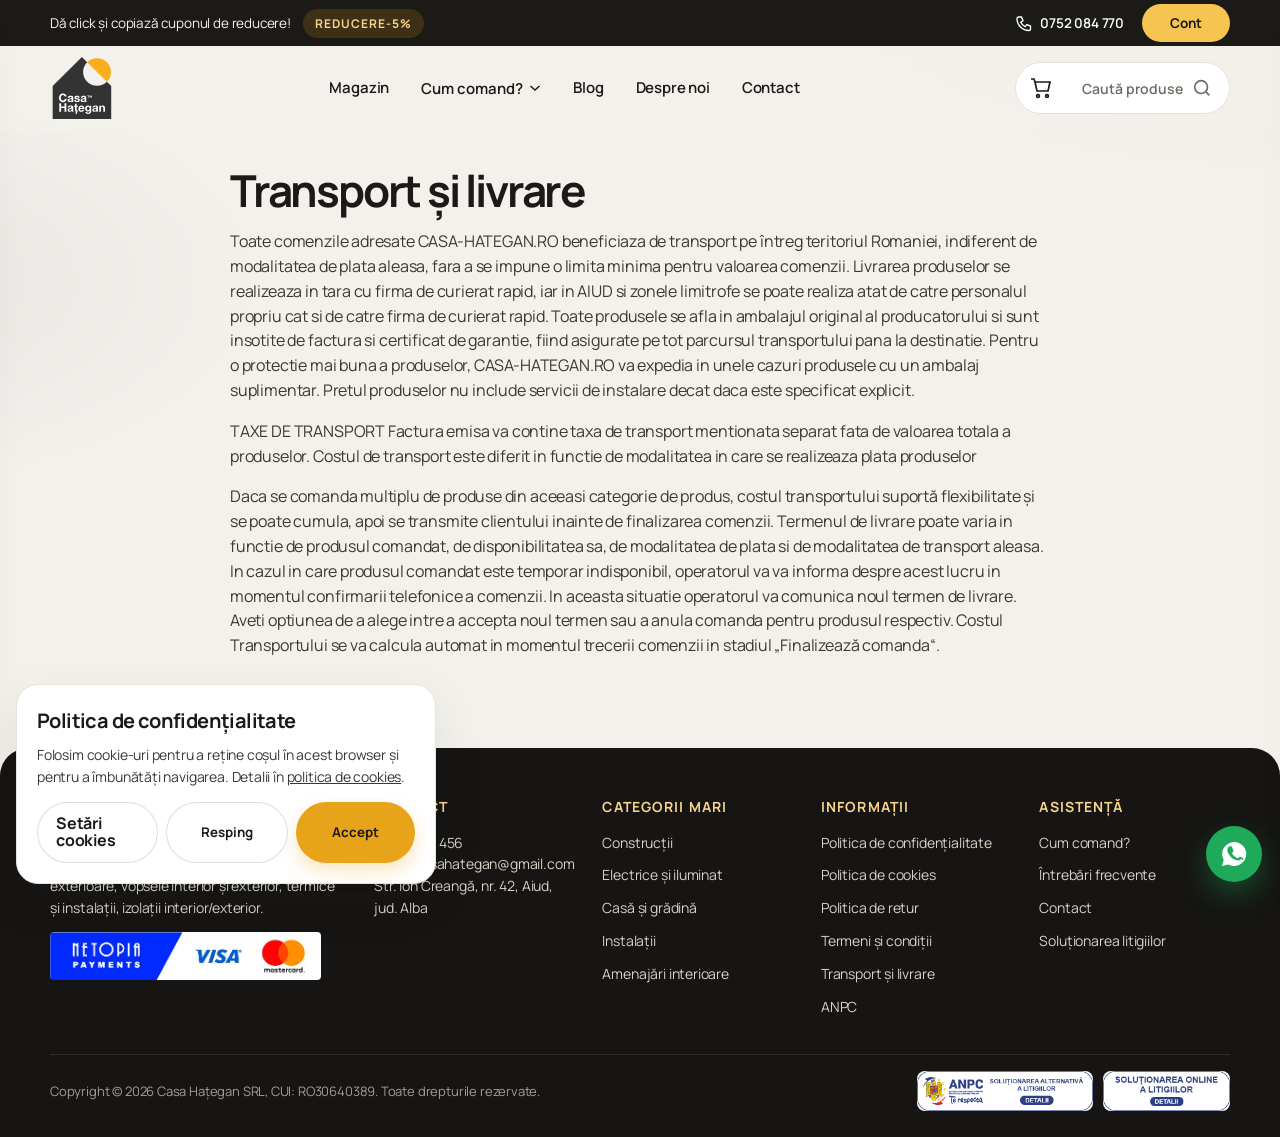
<file: livrare.html>
<!DOCTYPE html>
<html lang="ro">
<head>
  <meta charset="UTF-8">
  <meta name="viewport" content="width=device-width, initial-scale=1">
  <title>Transport și livrare – Casa Hațegan</title>
  <link rel="preconnect" href="https://fonts.googleapis.com">
  <link rel="preconnect" href="https://fonts.gstatic.com" crossorigin>
  <link href="https://fonts.googleapis.com/css2?family=Poppins:wght@400;500;600;700&display=swap" rel="stylesheet">
  <link rel="stylesheet" href="css/styles.css">
  <link rel="icon" href="images/logo.svg">
</head>
<body>
  <div id="chrome-top"></div>
  <main class="page">
    <div class="wrap prose">
      <h1>Transport și livrare</h1>

<p>Toate comenzile adresate CASA-HATEGAN.RO beneficiaza de transport pe întreg teritoriul Romaniei, indiferent de modalitatea de plata aleasa, fara a se impune o limita minima pentru valoarea comenzii. Livrarea produselor se realizeaza in tara cu firma de curierat rapid, iar in AIUD si zonele limitrofe se poate realiza atat de catre personalul propriu cat si de catre firma de curierat rapid. Toate produsele se afla in ambalajul original al producatorului si sunt insotite de factura si certificat de garantie, fiind asigurate pe tot parcursul transportului pana la destinatie. Pentru o protectie mai buna a produselor, CASA-HATEGAN.RO va expedia in unele cazuri produsele cu un ambalaj suplimentar. Pretul produselor nu include servicii de instalare decat daca este specificat explicit.</p>
<p>TAXE DE TRANSPORT Factura emisa va contine taxa de transport mentionata separat fata de valoarea totala a produselor. Costul de transport este diferit in functie de modalitatea in care se realizeaza plata produselor</p>
<p>Daca se comanda multiplu de produse din aceeasi categorie de produs, costul transportului suportă flexibilitate și se poate cumula, apoi se transmite clientului inainte de finalizarea comenzii. Termenul de livrare poate varia in functie de produsul comandat, de disponibilitatea sa, de modalitatea de plata si de modalitatea de transport aleasa. In cazul in care produsul comandat este temporar indisponibil, operatorul va va informa despre acest lucru in momentul confirmarii telefonice a comenzii. In aceasta situatie operatorul va comunica noul termen de livrare. Aveti optiunea de a alege intre a accepta noul termen sau a anula comanda pentru produsul respectiv. Costul Transportului se va calcula automat in momentul trecerii comenzii in stadiul „Finalizează comanda“.</p>
    </div>
  </main>
  <div id="chrome-bottom"></div>
  <script src="js/catalog.js"></script>
  <script src="js/main.js"></script>
</body>
</html>
</file>
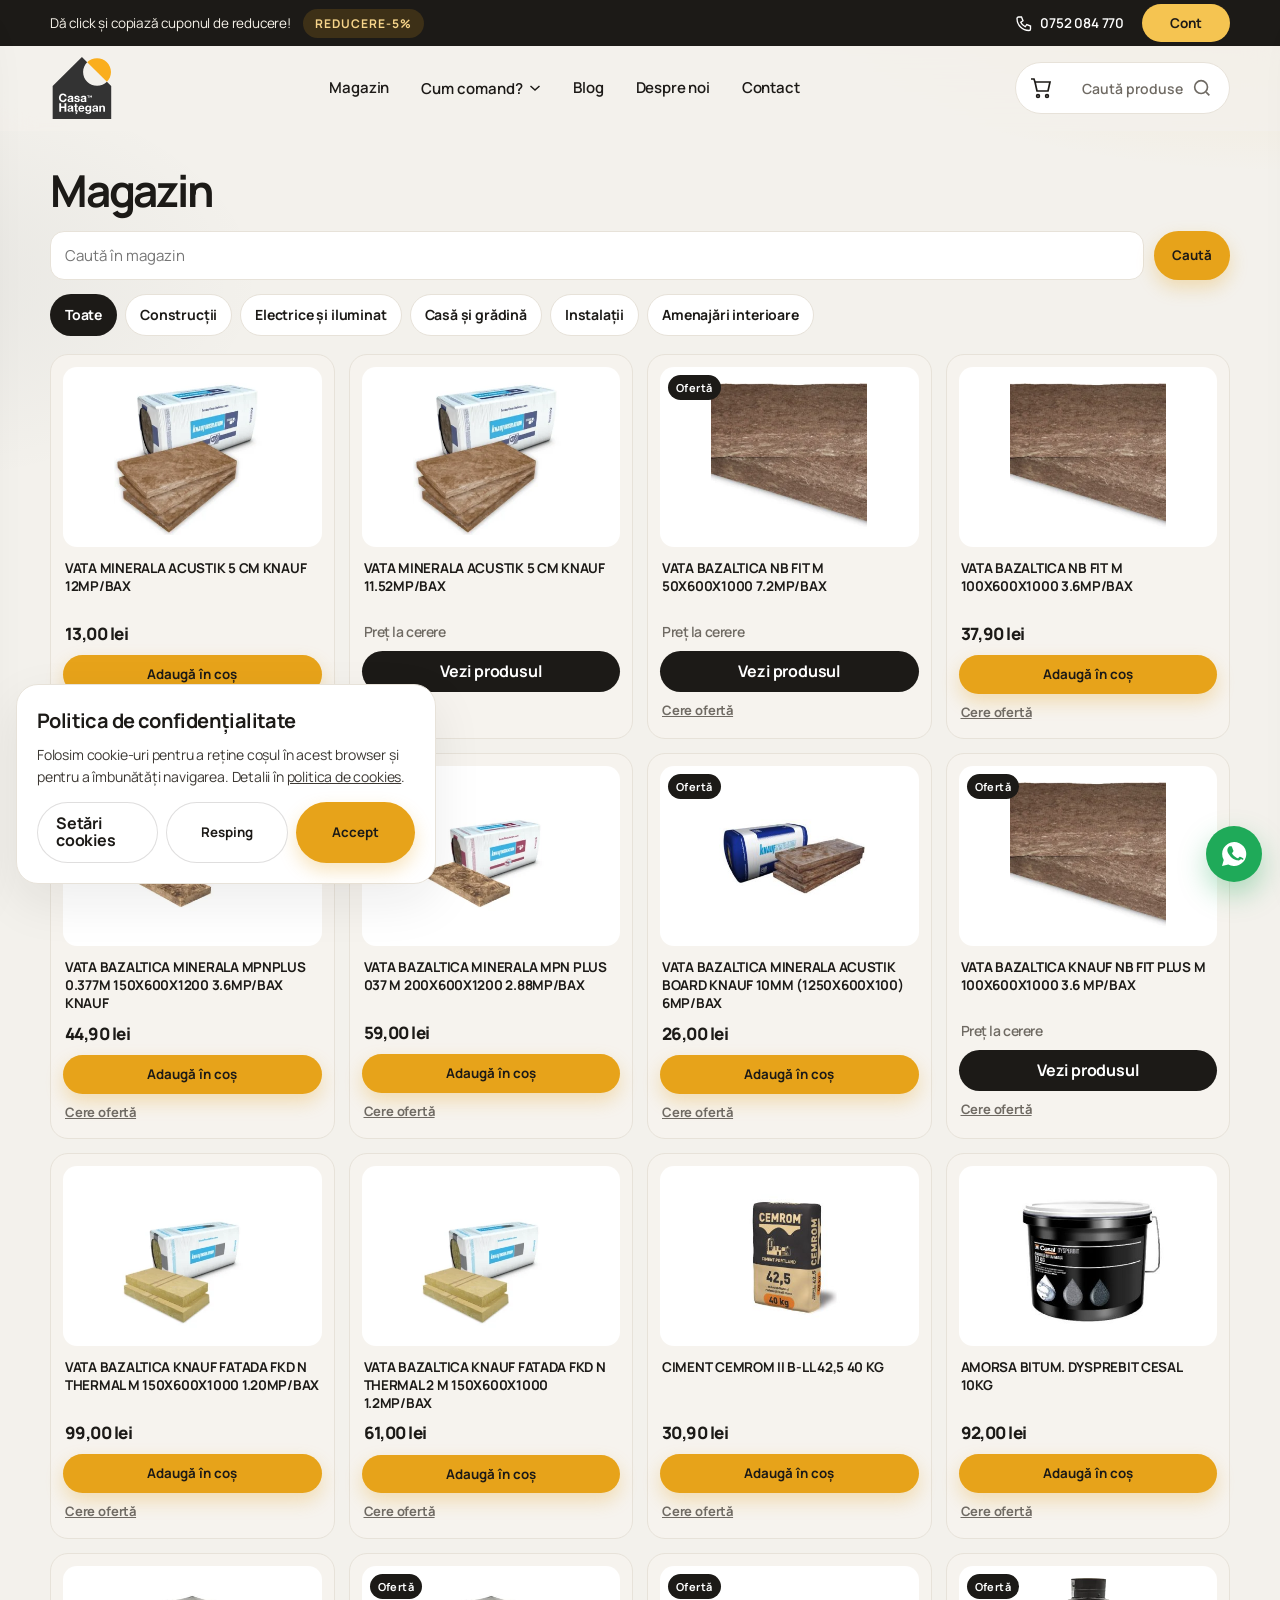
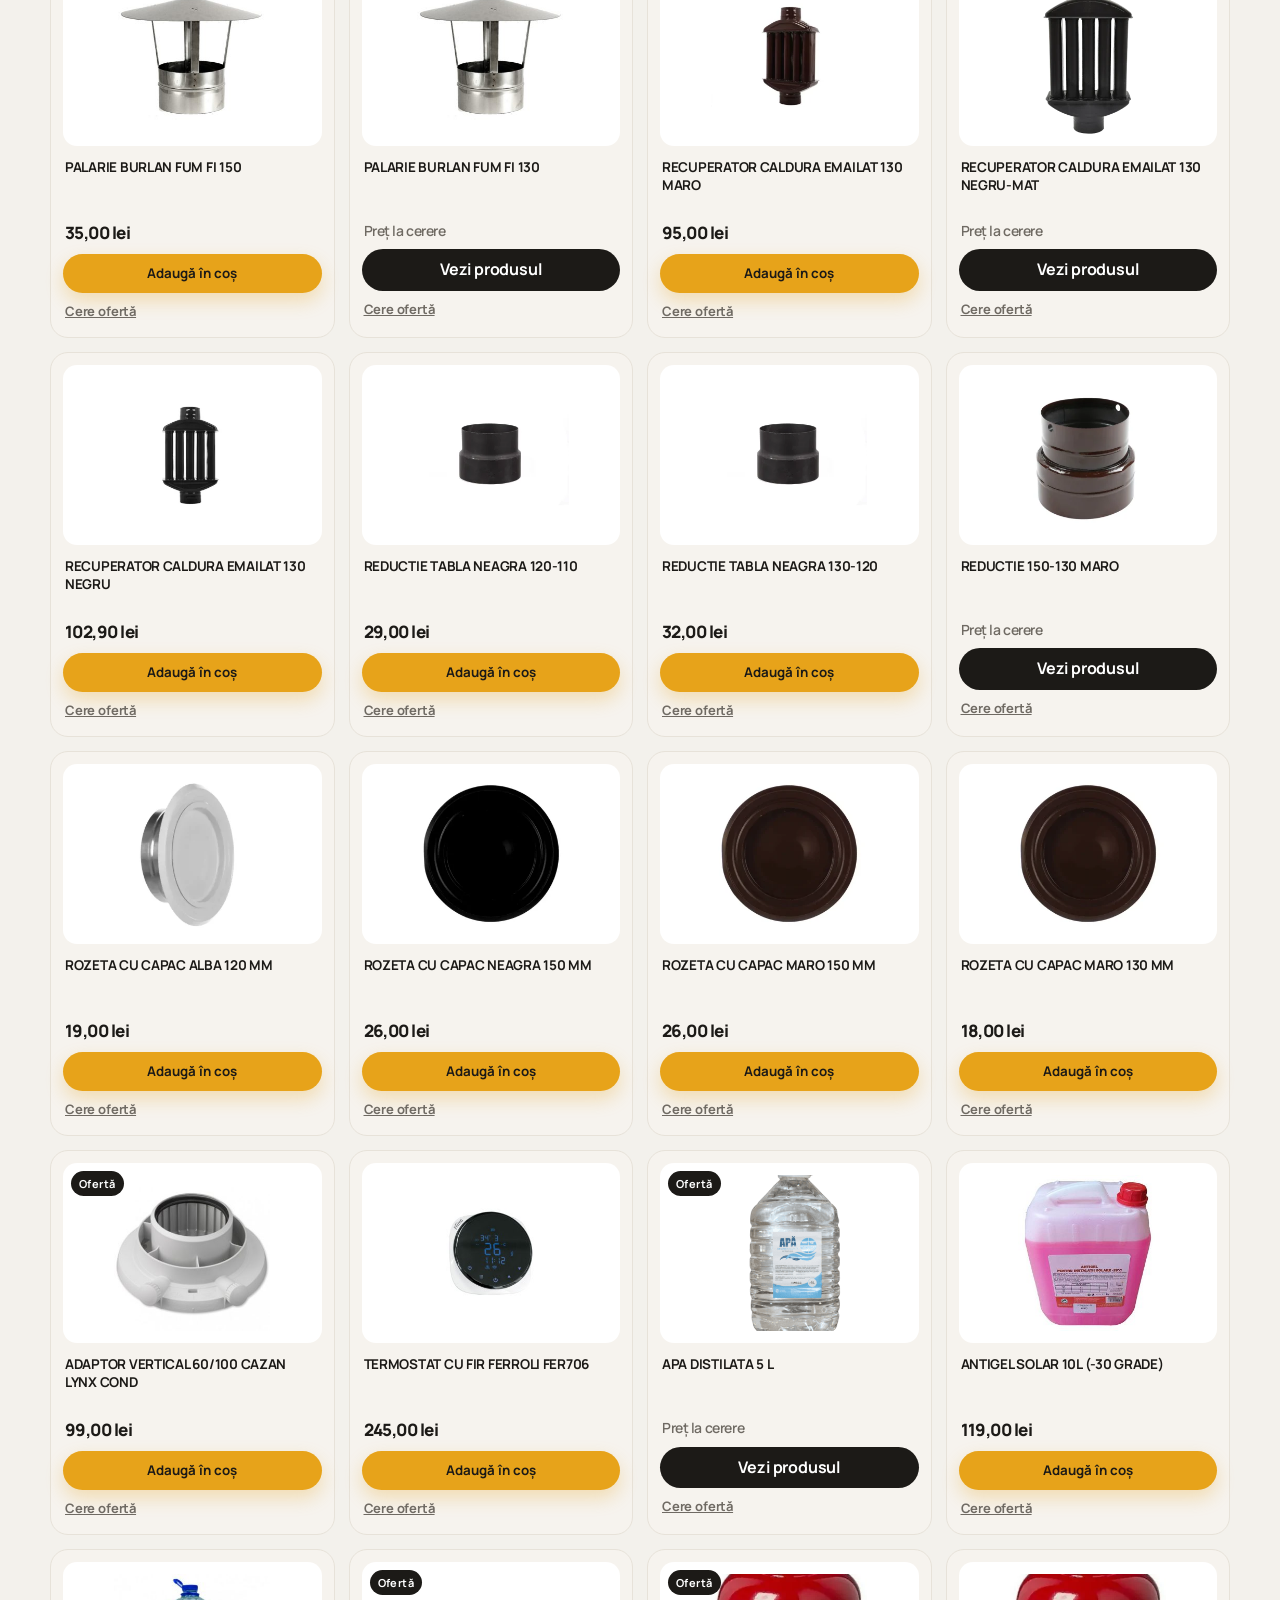
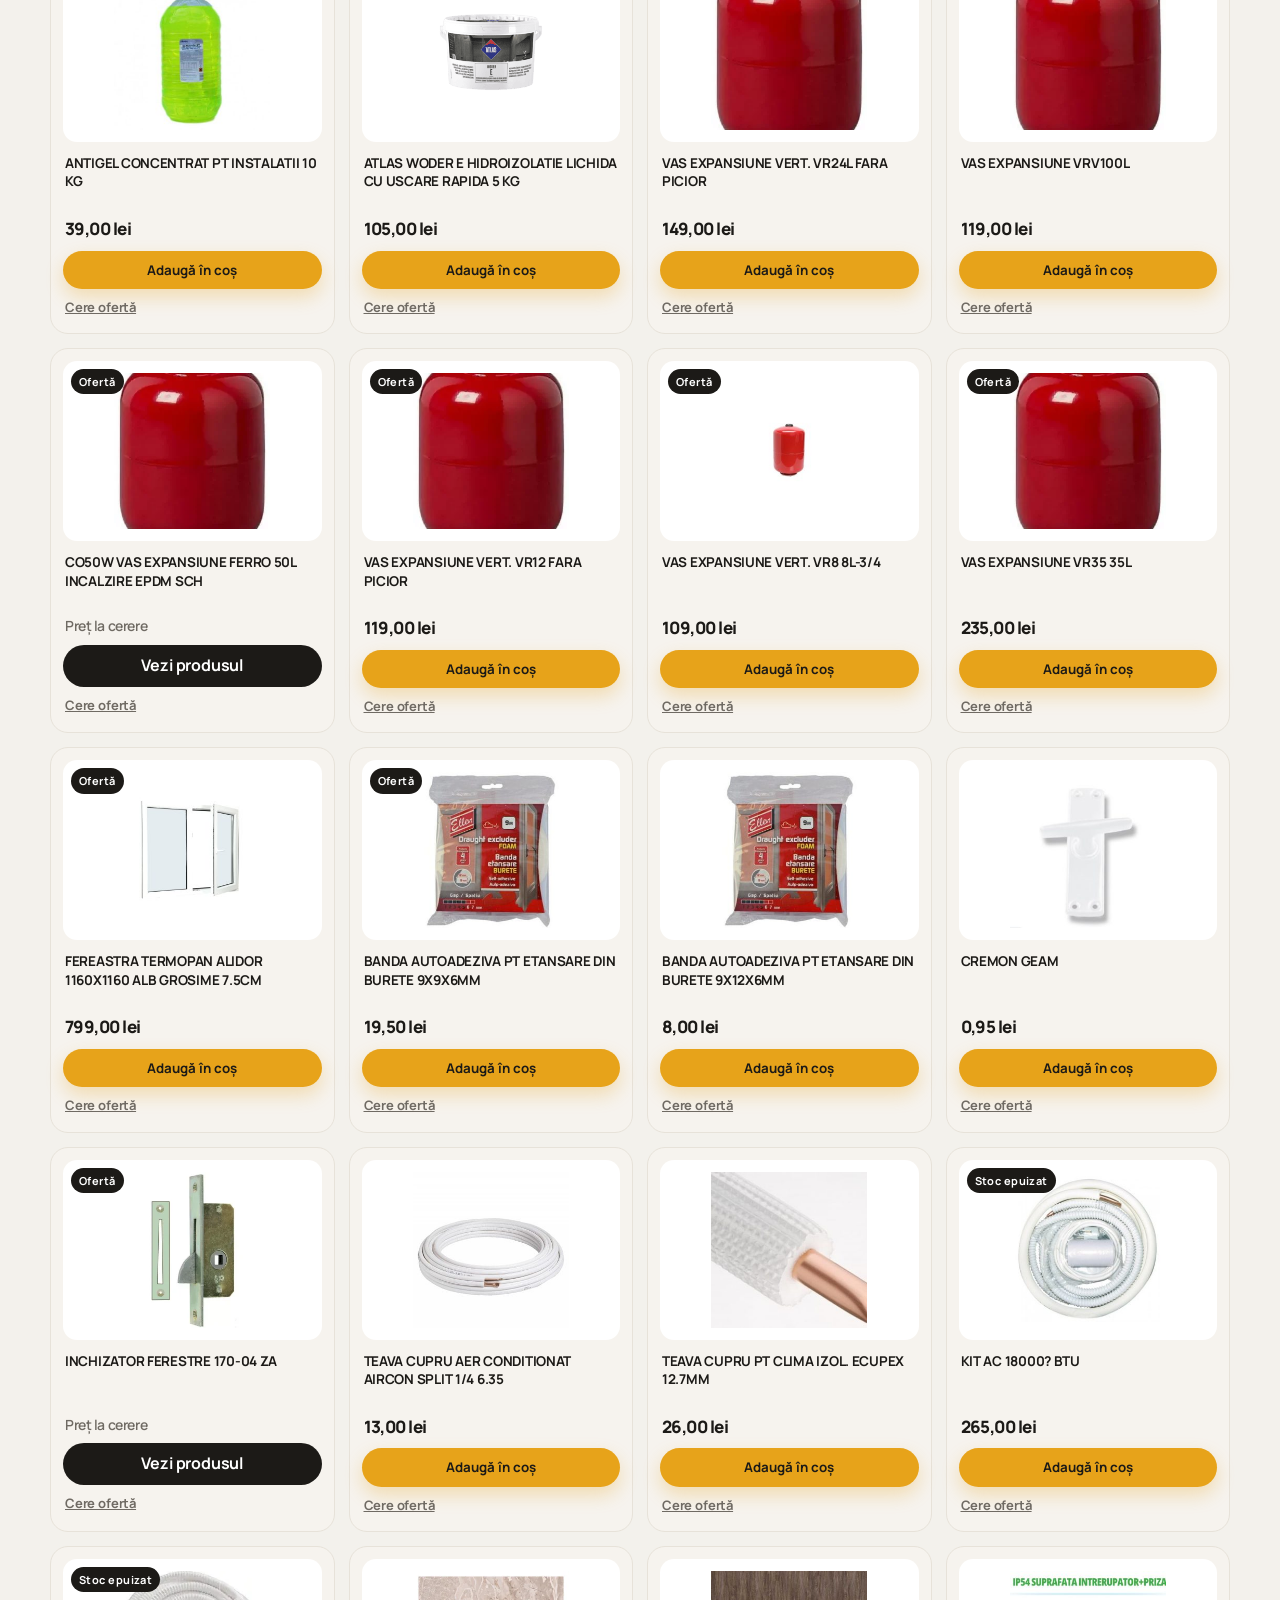
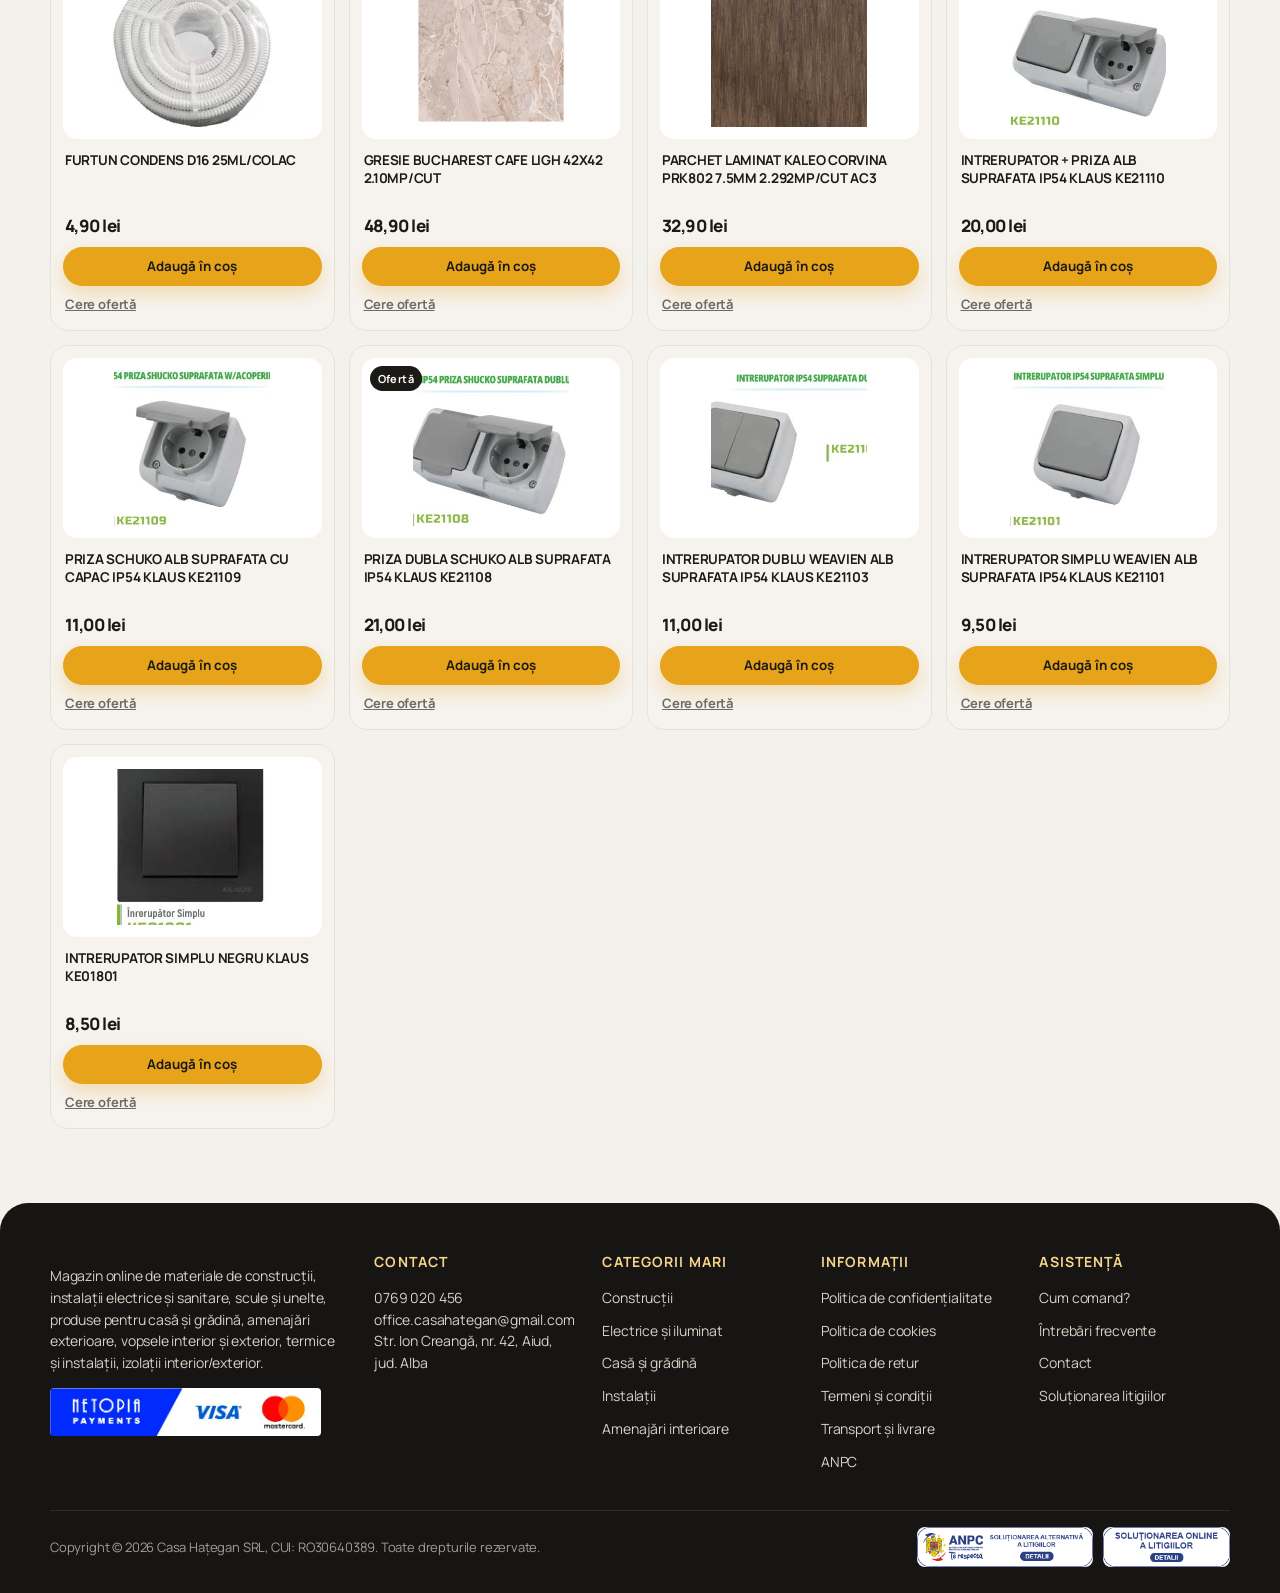
<file: magazin.html>
<!DOCTYPE html>
<html lang="ro">
<head>
  <meta charset="UTF-8">
  <meta name="viewport" content="width=device-width, initial-scale=1">
  <title>Magazin – Casa Hațegan</title>
  <link rel="preconnect" href="https://fonts.googleapis.com">
  <link rel="preconnect" href="https://fonts.gstatic.com" crossorigin>
  <link href="https://fonts.googleapis.com/css2?family=Poppins:wght@400;500;600;700&display=swap" rel="stylesheet">
  <link rel="stylesheet" href="css/styles.css">
  <link rel="icon" href="images/logo.svg">
</head>
<body>
  <div id="chrome-top"></div>
  <main class="page">
    <div class="wrap">
      <h1 data-shop-title>Magazin</h1>
      <form class="shop-tools" action="magazin.html">
        <input data-shop-search name="q" type="search" placeholder="Caută în magazin" aria-label="Caută în magazin">
        <button class="btn btn-gold" type="submit">Caută</button>
      </form>
      <div class="filters">
        <a class="chip is-active" data-cat-link="toate" href="magazin.html">Toate</a>
        <a class="chip" data-cat-link="constructii" href="magazin.html?categorie=constructii">Construcții</a>
        <a class="chip" data-cat-link="electrice" href="magazin.html?categorie=electrice">Electrice și iluminat</a>
        <a class="chip" data-cat-link="casa" href="magazin.html?categorie=casa">Casă și grădină</a>
        <a class="chip" data-cat-link="instalatii" href="magazin.html?categorie=instalatii">Instalații</a>
        <a class="chip" data-cat-link="amenajari" href="magazin.html?categorie=amenajari">Amenajări interioare</a>
      </div>
      <div class="product-grid shop-grid" data-shop></div>
    </div>
  </main>
  <div id="chrome-bottom"></div>
  <script src="js/catalog.js"></script>
  <script src="js/main.js"></script>
</body>
</html>
</file>
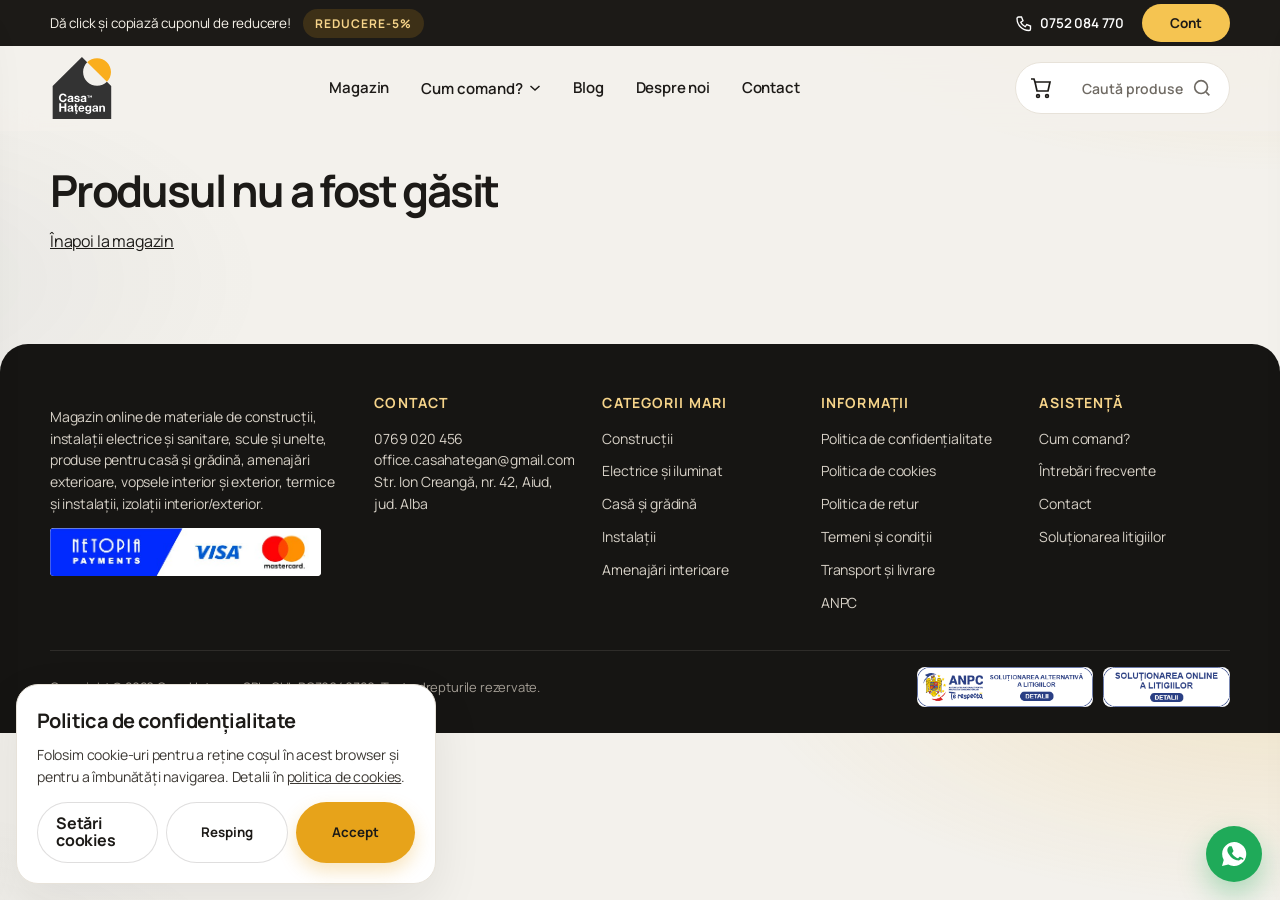
<file: produs.html>
<!DOCTYPE html>
<html lang="ro">
<head>
  <meta charset="UTF-8">
  <meta name="viewport" content="width=device-width, initial-scale=1">
  <title>Produs – Casa Hațegan</title>
  <link rel="preconnect" href="https://fonts.googleapis.com">
  <link rel="preconnect" href="https://fonts.gstatic.com" crossorigin>
  <link href="https://fonts.googleapis.com/css2?family=Poppins:wght@400;500;600;700&display=swap" rel="stylesheet">
  <link rel="stylesheet" href="css/styles.css">
  <link rel="icon" href="images/logo.svg">
</head>
<body>
  <div id="chrome-top"></div>
  <main class="page">
    <div class="wrap" data-product></div>
  </main>
  <div id="chrome-bottom"></div>
  <script src="js/catalog.js"></script>
  <script src="js/main.js"></script>
</body>
</html>
</file>
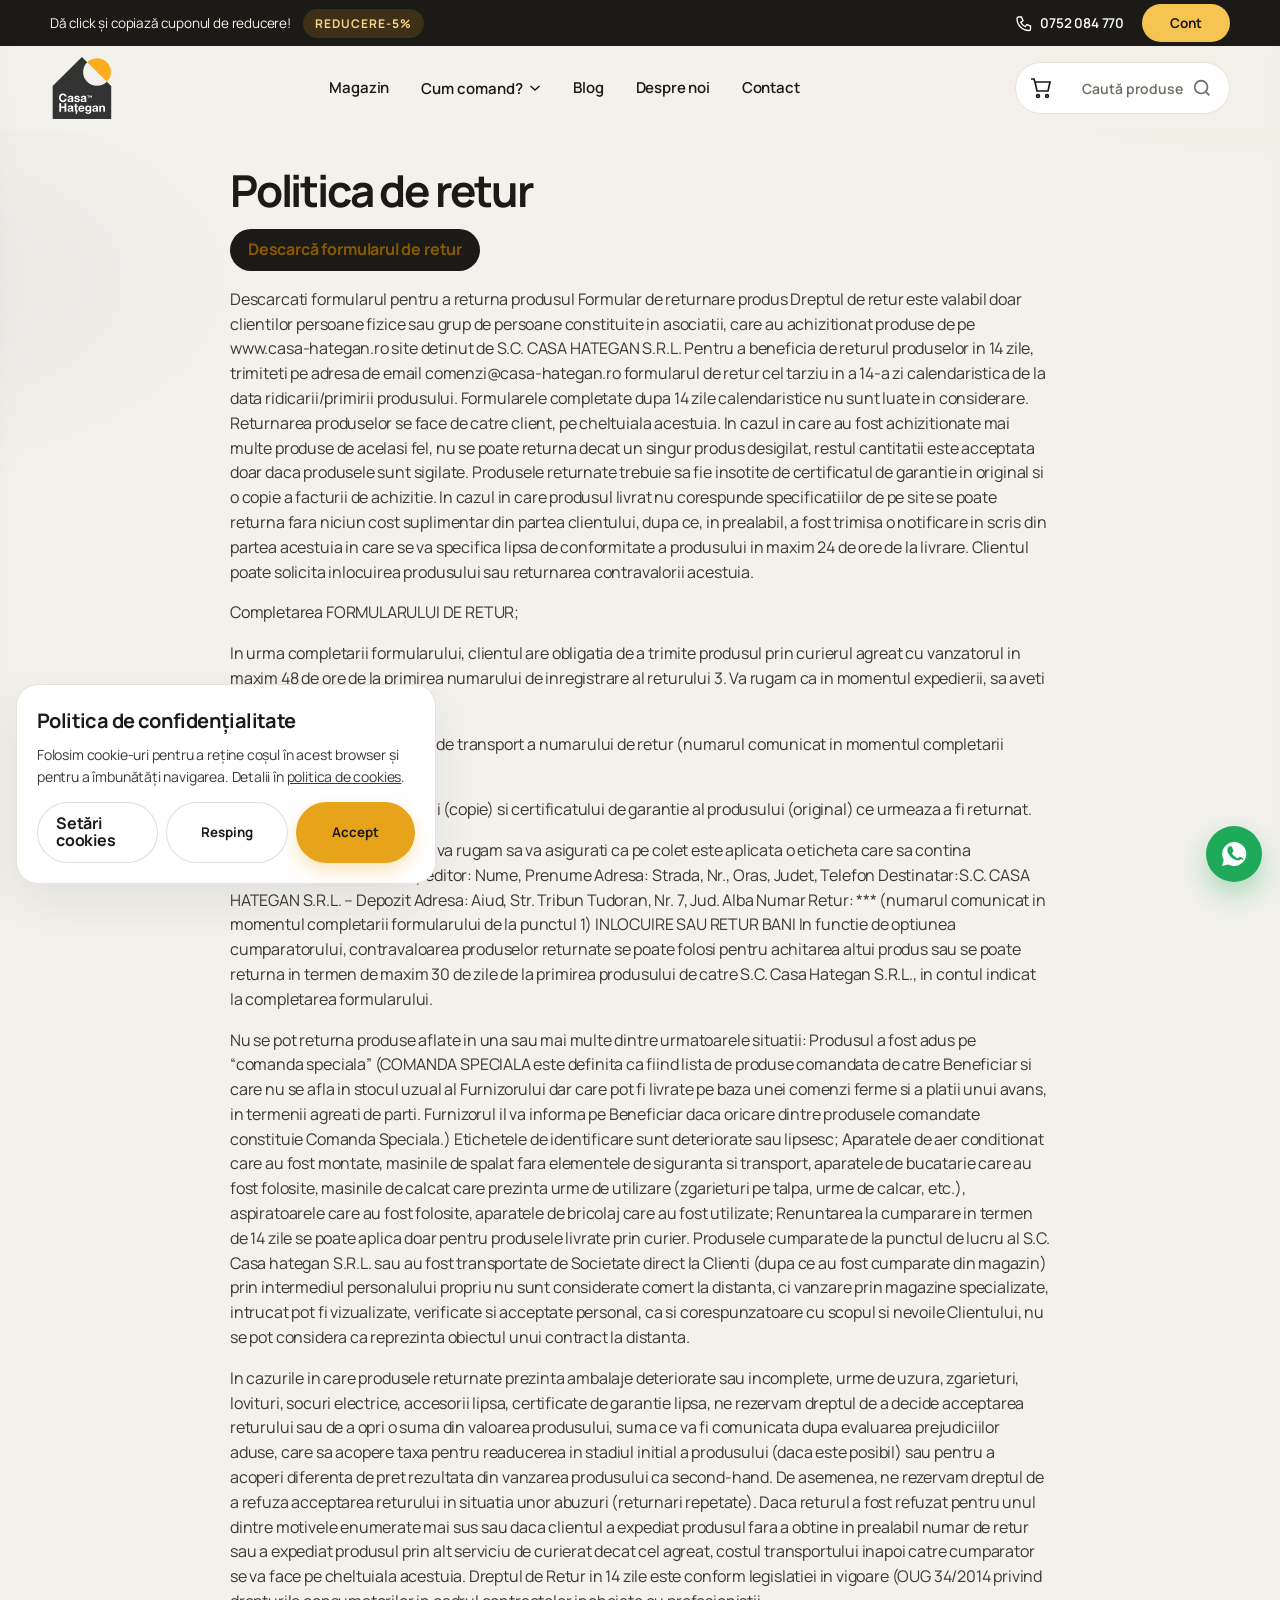
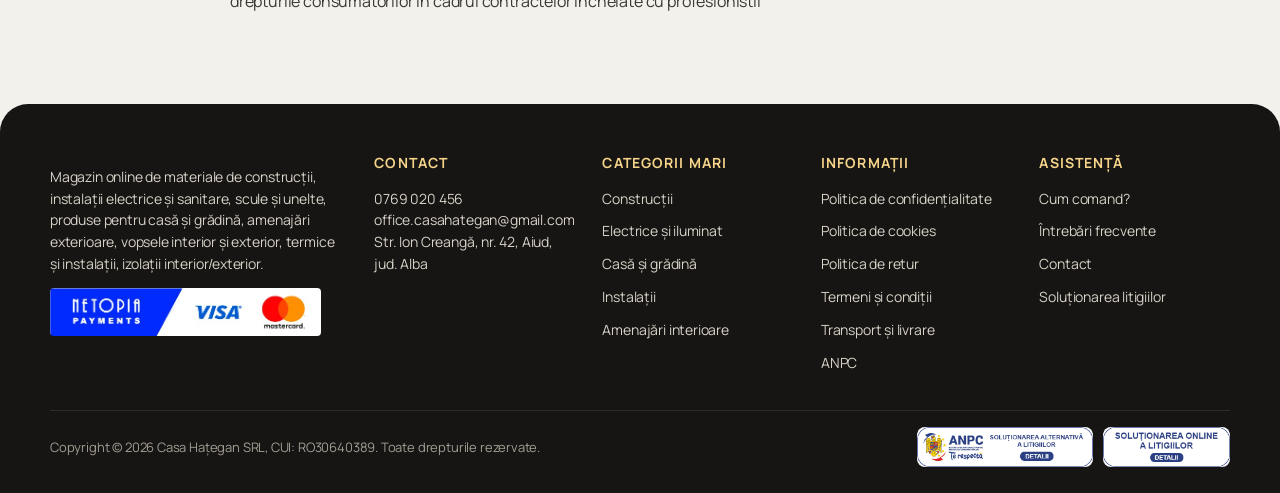
<file: retur.html>
<!DOCTYPE html>
<html lang="ro">
<head>
  <meta charset="UTF-8">
  <meta name="viewport" content="width=device-width, initial-scale=1">
  <title>Politica de retur – Casa Hațegan</title>
  <link rel="preconnect" href="https://fonts.googleapis.com">
  <link rel="preconnect" href="https://fonts.gstatic.com" crossorigin>
  <link href="https://fonts.googleapis.com/css2?family=Poppins:wght@400;500;600;700&display=swap" rel="stylesheet">
  <link rel="stylesheet" href="css/styles.css">
  <link rel="icon" href="images/logo.svg">
</head>
<body>
  <div id="chrome-top"></div>
  <main class="page">
    <div class="wrap prose">
      <h1>Politica de retur</h1>
<p><a class="btn btn-dark" href="https://casa-hategan.ro/Formular-de-retur-Casa-Hategan-SRL.docx">Descarcă formularul de retur</a></p>
<p>Descarcati formularul pentru a returna produsul Formular de returnare produs Dreptul de retur este valabil doar clientilor persoane fizice sau grup de persoane constituite in asociatii, care au achizitionat produse de pe www.casa-hategan.ro site detinut de S.C. CASA HATEGAN S.R.L. Pentru a beneficia de returul produselor in 14 zile, trimiteti pe adresa de email comenzi@casa-hategan.ro formularul de retur cel tarziu in a 14-a zi calendaristica de la data ridicarii/primirii produsului. Formularele completate dupa 14 zile calendaristice nu sunt luate in considerare. Returnarea produselor se face de catre client, pe cheltuiala acestuia. In cazul in care au fost achizitionate mai multe produse de acelasi fel, nu se poate returna decat un singur produs desigilat, restul cantitatii este acceptata doar daca produsele sunt sigilate. Produsele returnate trebuie sa fie insotite de certificatul de garantie in original si o copie a facturii de achizitie. In cazul in care produsul livrat nu corespunde specificatiilor de pe site se poate returna fara niciun cost suplimentar din partea clientului, dupa ce, in prealabil, a fost trimisa o notificare in scris din partea acestuia in care se va specifica lipsa de conformitate a produsului in maxim 24 de ore de la livrare. Clientul poate solicita inlocuirea produsului sau returnarea contravalorii acestuia.</p>
<p>Completarea FORMULARULUI DE RETUR;</p>
<p>In urma completarii formularului, clientul are obligatia de a trimite produsul prin curierul agreat cu vanzatorul in maxim 48 de ore de la primirea numarului de inregistrare al returului 3. Va rugam ca in momentul expedierii, sa aveti grija la:</p>
<p>Mentionarea pe documentul de transport a numarului de retur (numarul comunicat in momentul completarii formularului de la punctul 1);</p>
<p>Atasarea obligatorie a facturii (copie) si certificatului de garantie al produsului (original) ce urmeaza a fi returnat.</p>
<p>Inainte de a trimite produsul, va rugam sa va asigurati ca pe colet este aplicata o eticheta care sa contina urmatoarele informatii: Expeditor: Nume, Prenume Adresa: Strada, Nr., Oras, Judet, Telefon Destinatar:S.C. CASA HATEGAN S.R.L. – Depozit Adresa: Aiud, Str. Tribun Tudoran, Nr. 7, Jud. Alba Numar Retur: *** (numarul comunicat in momentul completarii formularului de la punctul 1) INLOCUIRE SAU RETUR BANI In functie de optiunea cumparatorului, contravaloarea produselor returnate se poate folosi pentru achitarea altui produs sau se poate returna in termen de maxim 30 de zile de la primirea produsului de catre S.C. Casa Hategan S.R.L., in contul indicat la completarea formularului.</p>
<p>Nu se pot returna produse aflate in una sau mai multe dintre urmatoarele situatii: Produsul a fost adus pe “comanda speciala” (COMANDA SPECIALA este definita ca fiind lista de produse comandata de catre Beneficiar si care nu se afla in stocul uzual al Furnizorului dar care pot fi livrate pe baza unei comenzi ferme si a platii unui avans, in termenii agreati de parti. Furnizorul il va informa pe Beneficiar daca oricare dintre produsele comandate constituie Comanda Speciala.) Etichetele de identificare sunt deteriorate sau lipsesc; Aparatele de aer conditionat care au fost montate, masinile de spalat fara elementele de siguranta si transport, aparatele de bucatarie care au fost folosite, masinile de calcat care prezinta urme de utilizare (zgarieturi pe talpa, urme de calcar, etc.), aspiratoarele care au fost folosite, aparatele de bricolaj care au fost utilizate; Renuntarea la cumparare in termen de 14 zile se poate aplica doar pentru produsele livrate prin curier. Produsele cumparate de la punctul de lucru al S.C. Casa hategan S.R.L. sau au fost transportate de Societate direct la Clienti (dupa ce au fost cumparate din magazin) prin intermediul personalului propriu nu sunt considerate comert la distanta, ci vanzare prin magazine specializate, intrucat pot fi vizualizate, verificate si acceptate personal, ca si corespunzatoare cu scopul si nevoile Clientului, nu se pot considera ca reprezinta obiectul unui contract la distanta.</p>
<p>In cazurile in care produsele returnate prezinta ambalaje deteriorate sau incomplete, urme de uzura, zgarieturi, lovituri, socuri electrice, accesorii lipsa, certificate de garantie lipsa, ne rezervam dreptul de a decide acceptarea returului sau de a opri o suma din valoarea produsului, suma ce va fi comunicata dupa evaluarea prejudiciilor aduse, care sa acopere taxa pentru readucerea in stadiul initial a produsului (daca este posibil) sau pentru a acoperi diferenta de pret rezultata din vanzarea produsului ca second-hand. De asemenea, ne rezervam dreptul de a refuza acceptarea returului in situatia unor abuzuri (returnari repetate). Daca returul a fost refuzat pentru unul dintre motivele enumerate mai sus sau daca clientul a expediat produsul fara a obtine in prealabil numar de retur sau a expediat produsul prin alt serviciu de curierat decat cel agreat, costul transportului inapoi catre cumparator se va face pe cheltuiala acestuia. Dreptul de Retur in 14 zile este conform legislatiei in vigoare (OUG 34/2014 privind drepturile consumatorilor in cadrul contractelor incheiate cu profesionistii</p>
    </div>
  </main>
  <div id="chrome-bottom"></div>
  <script src="js/catalog.js"></script>
  <script src="js/main.js"></script>
</body>
</html>
</file>
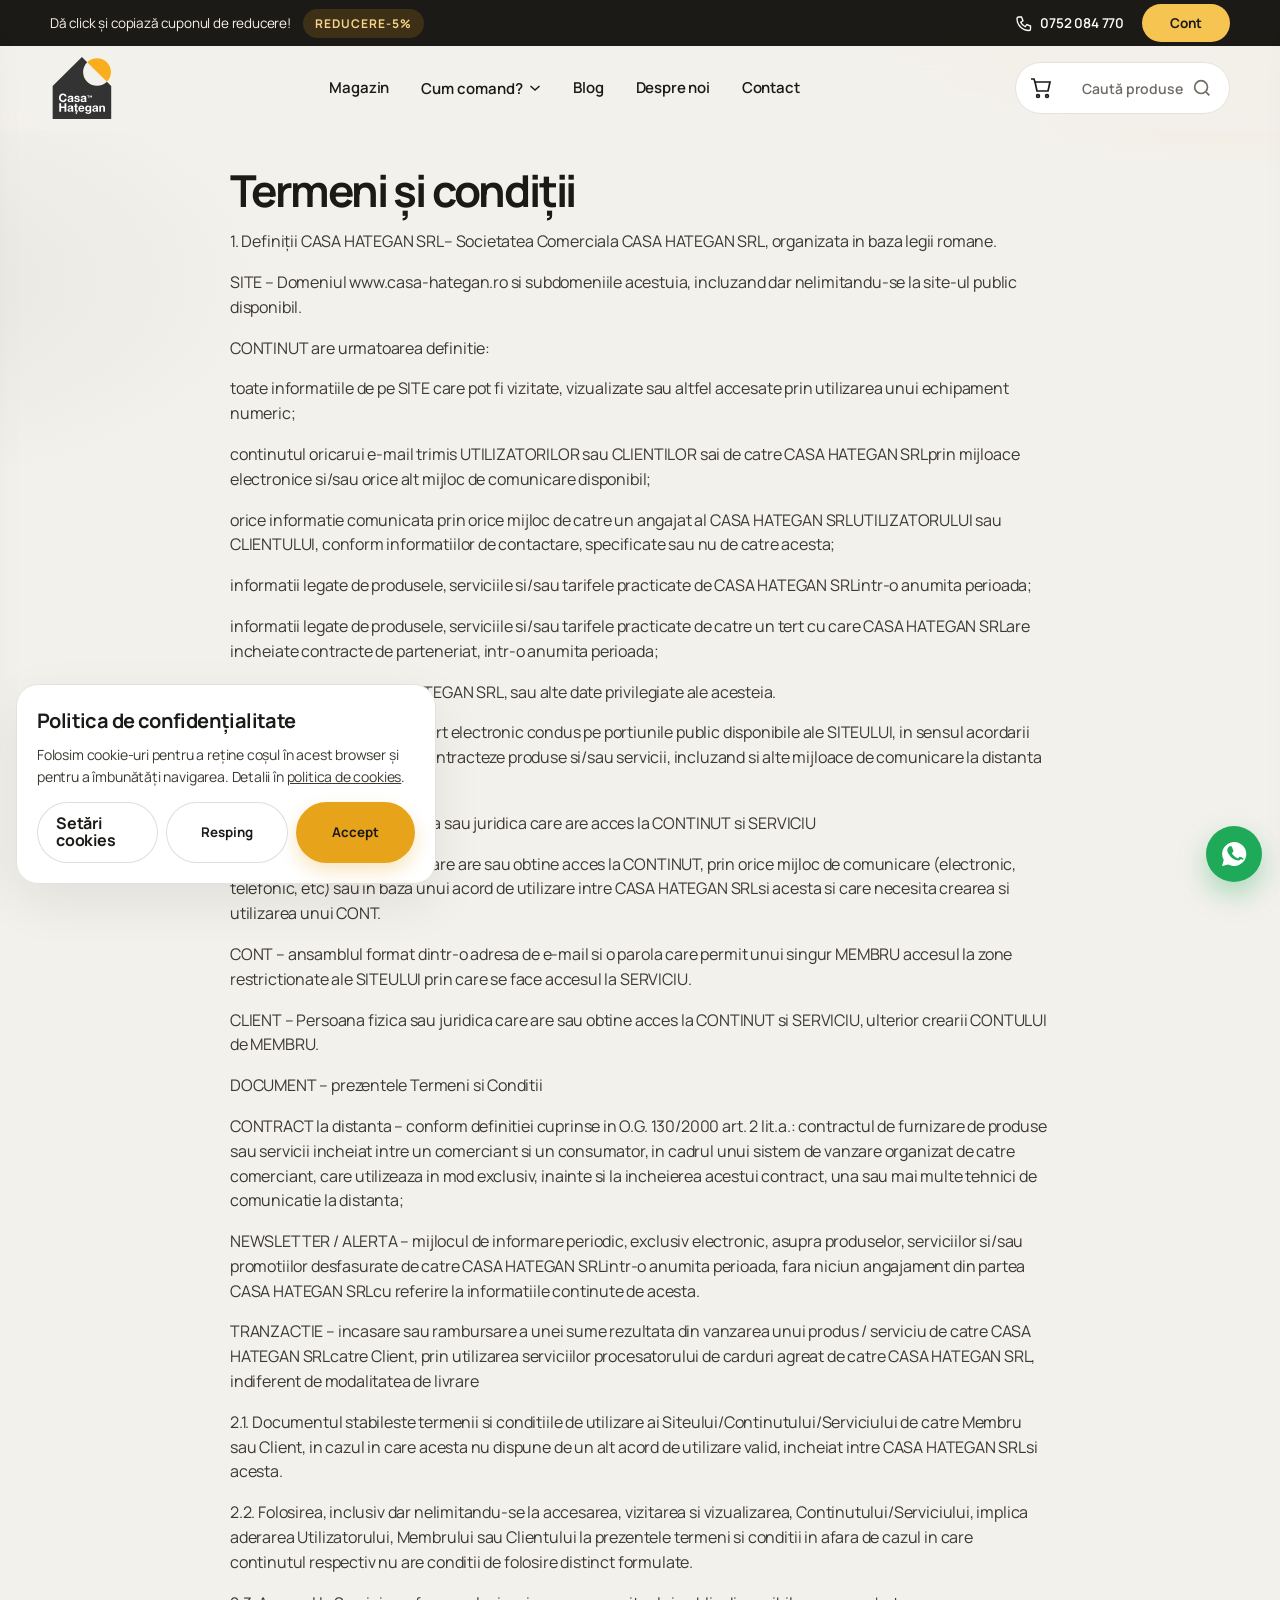
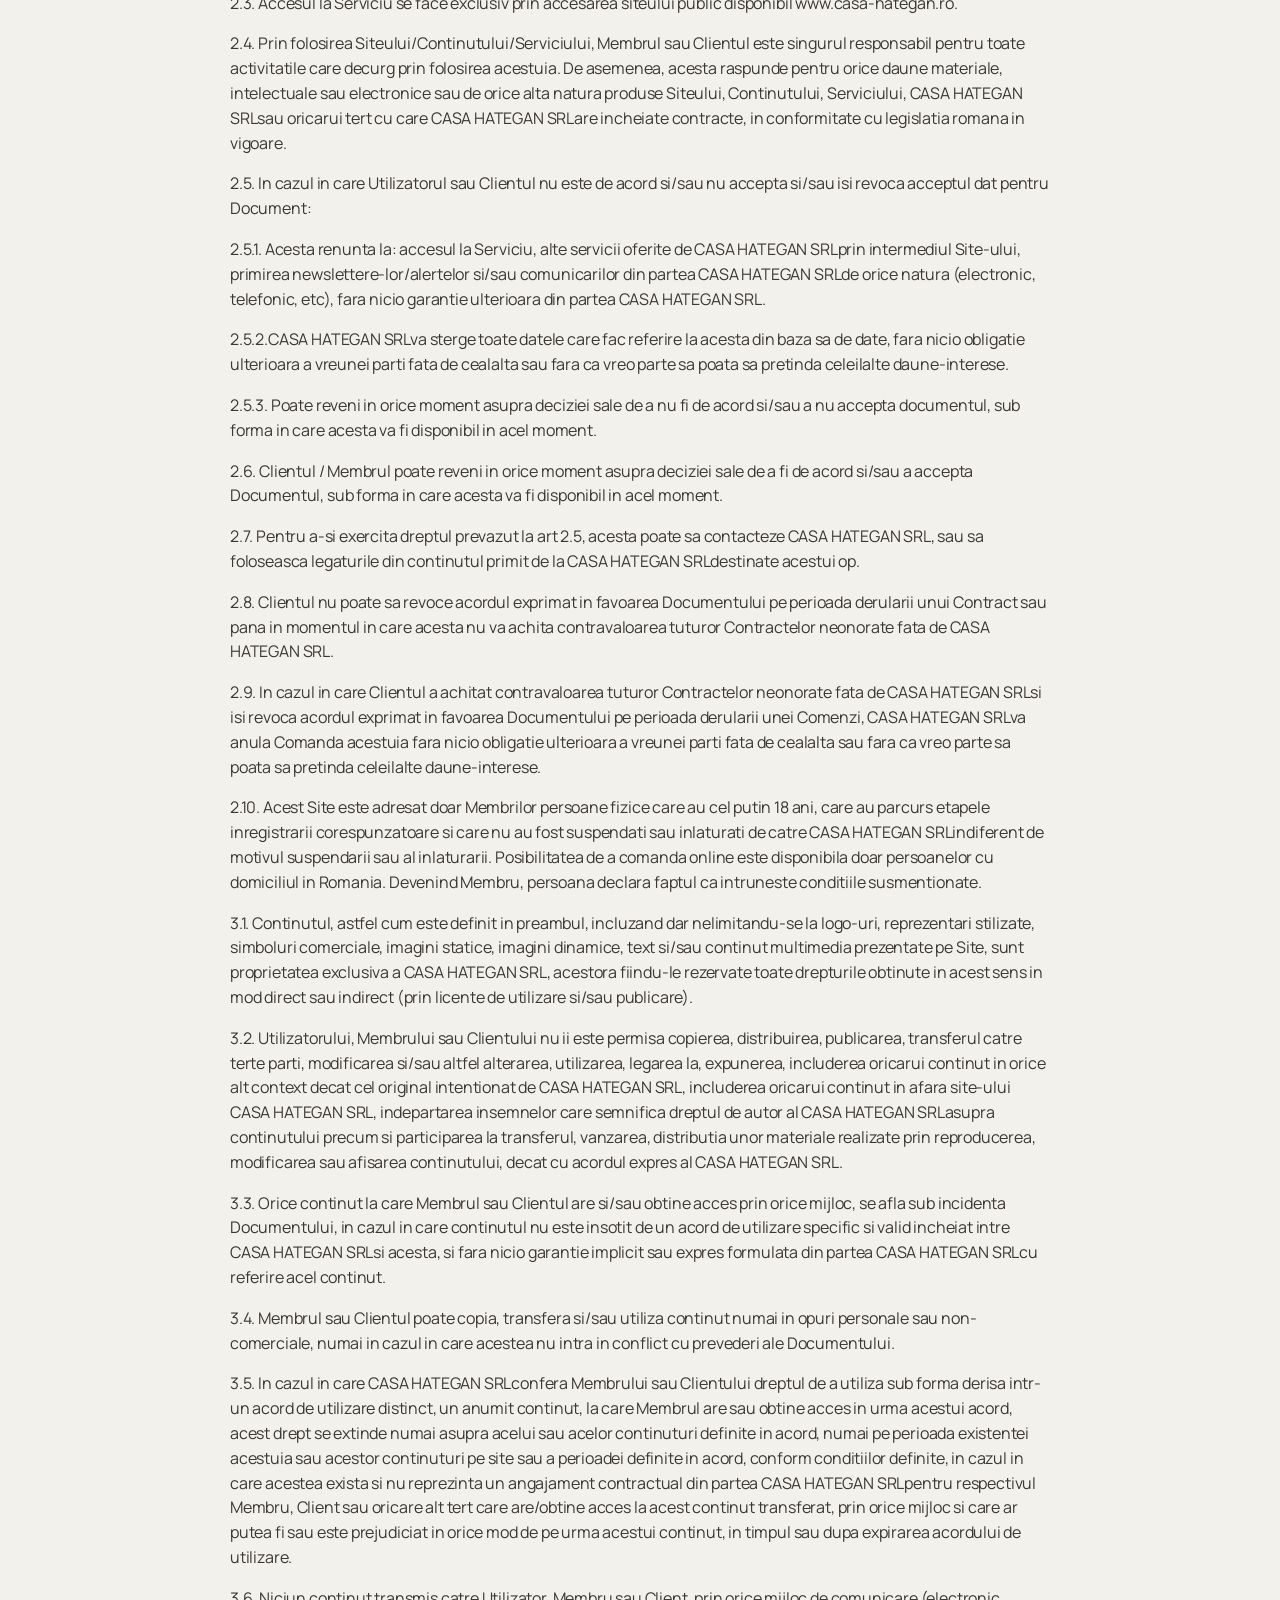
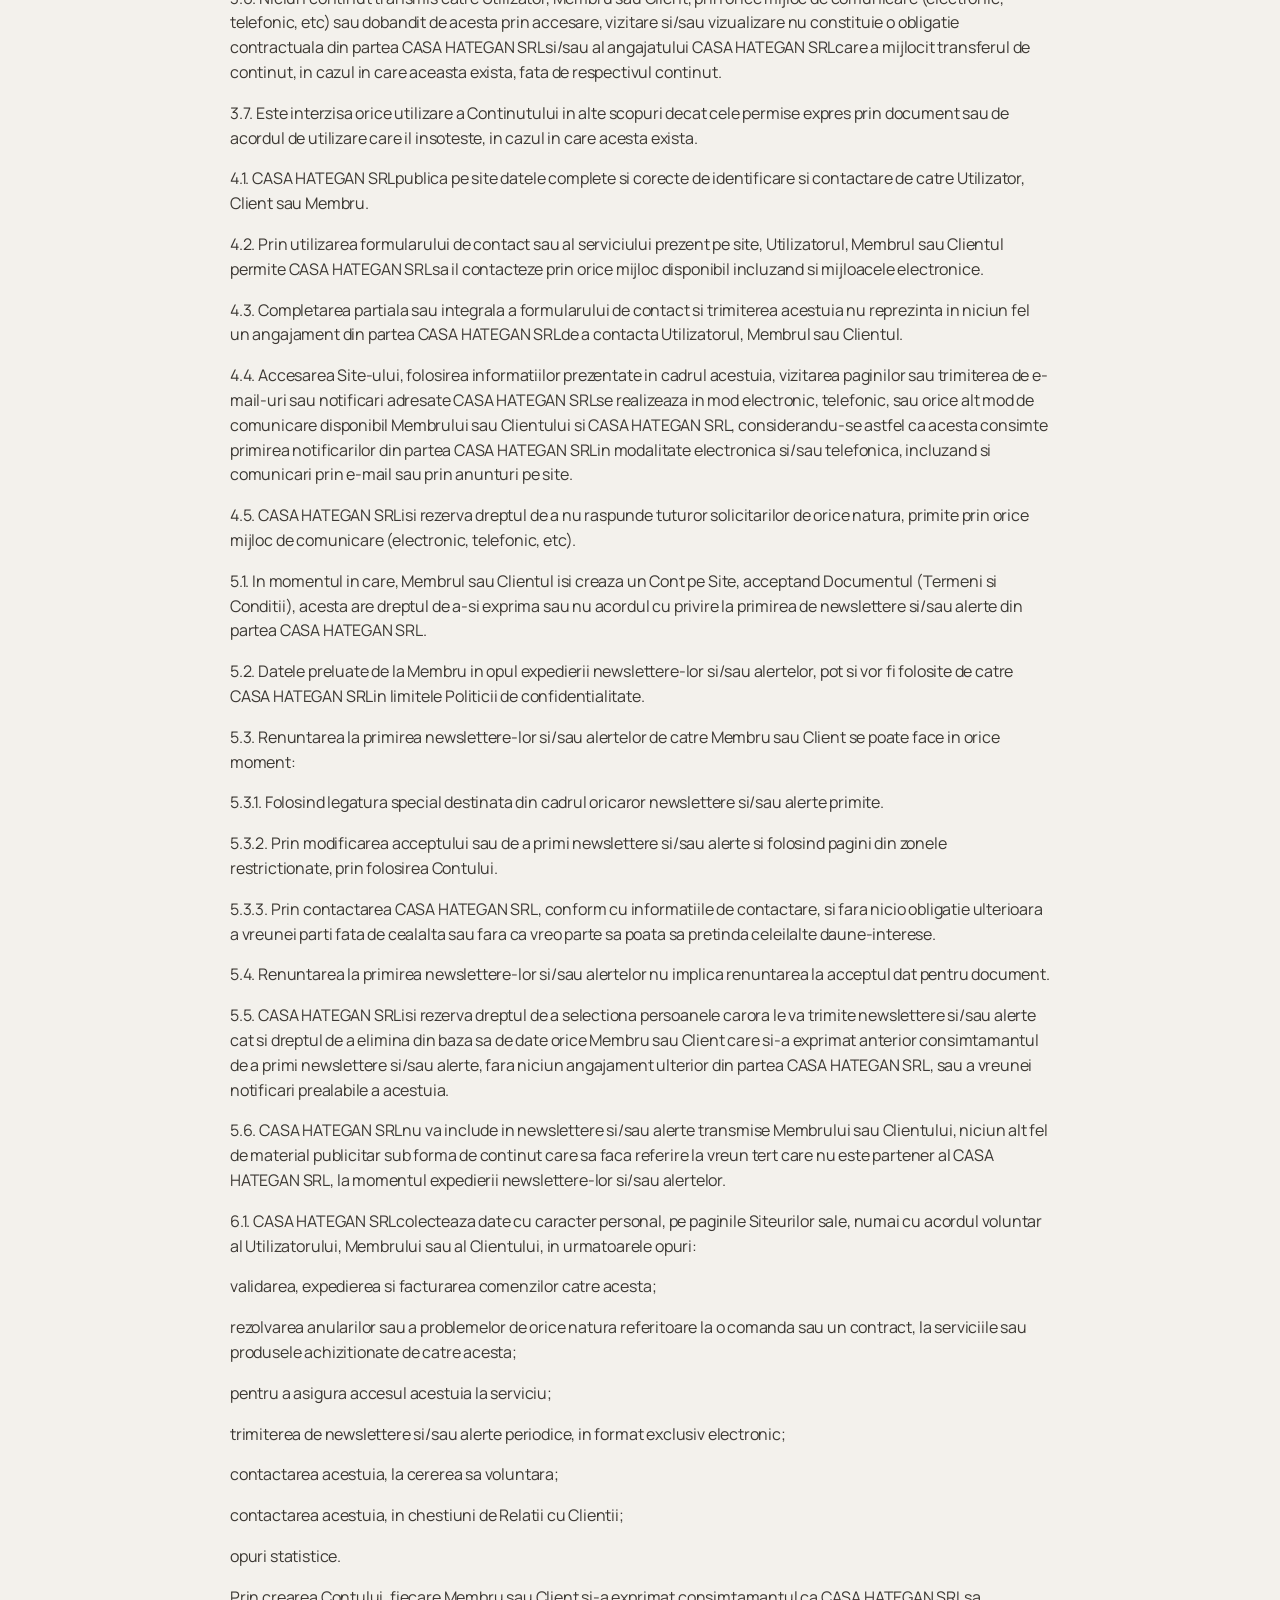
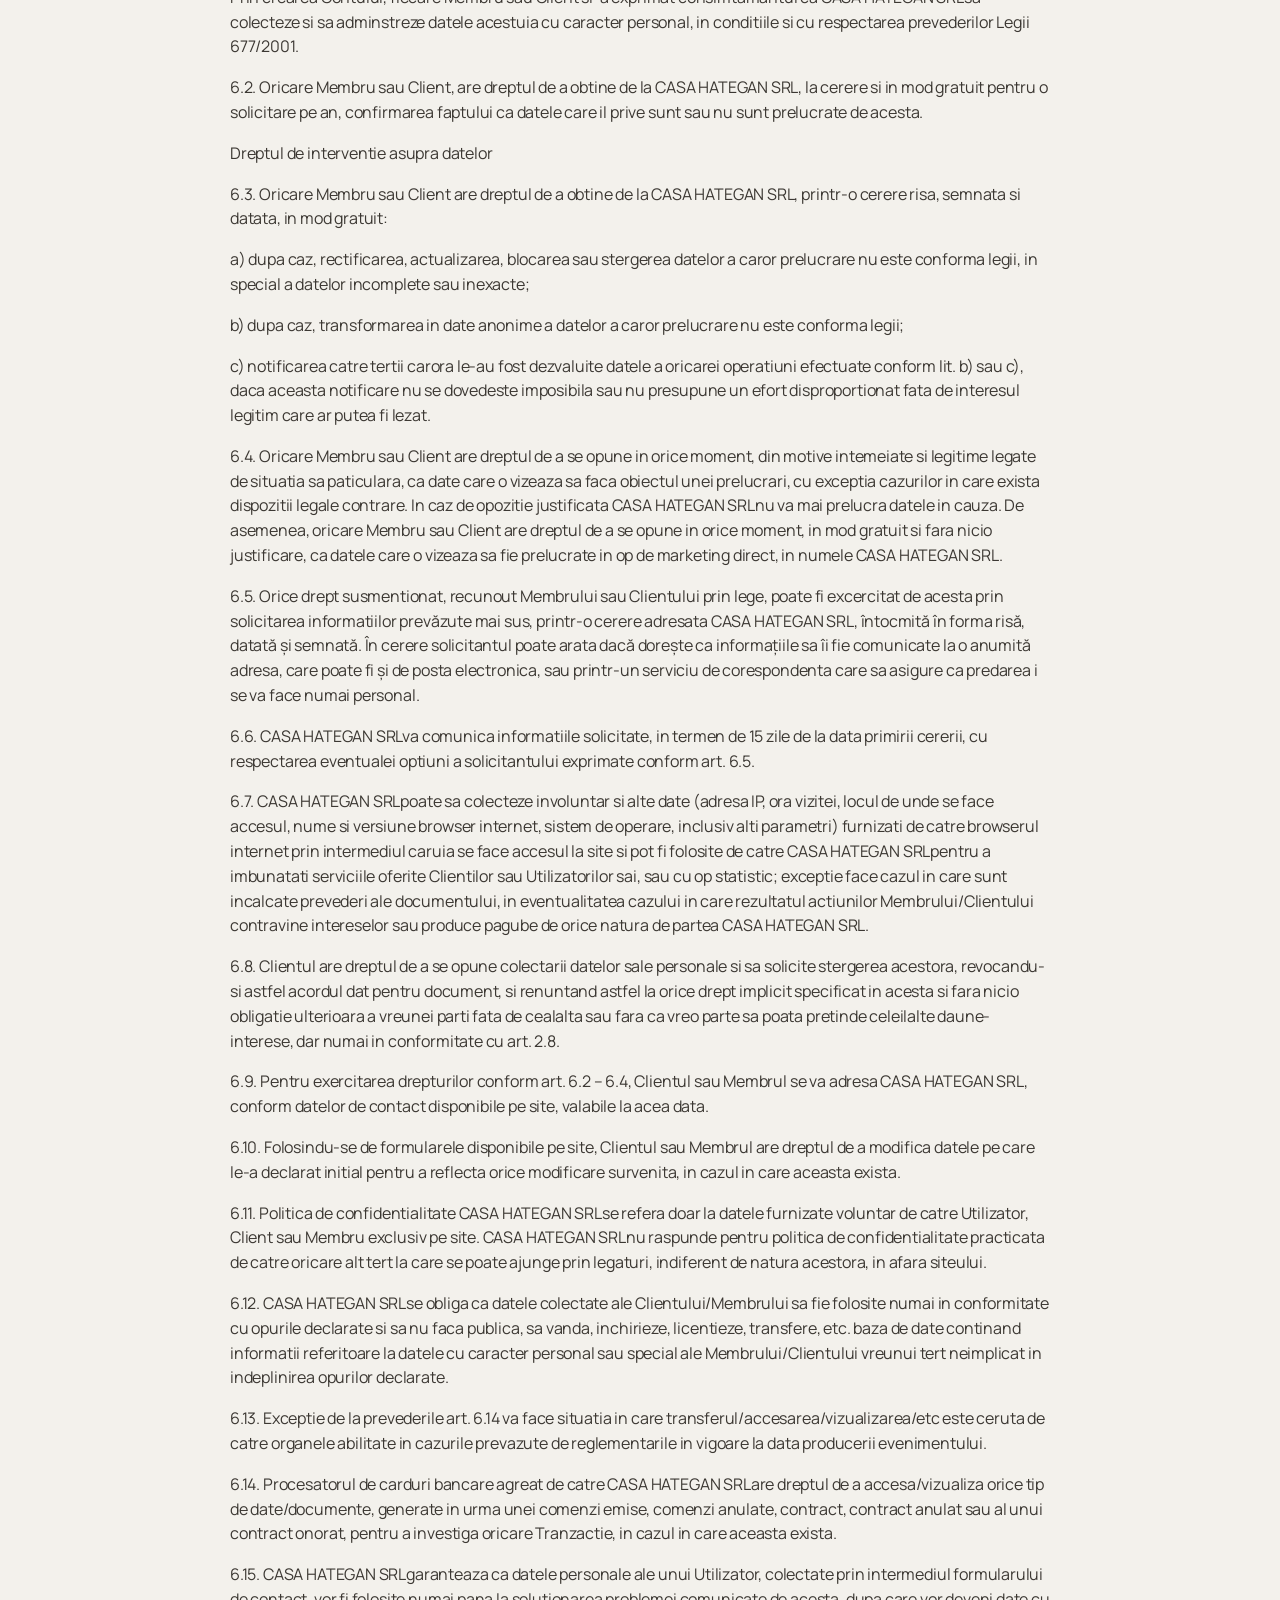
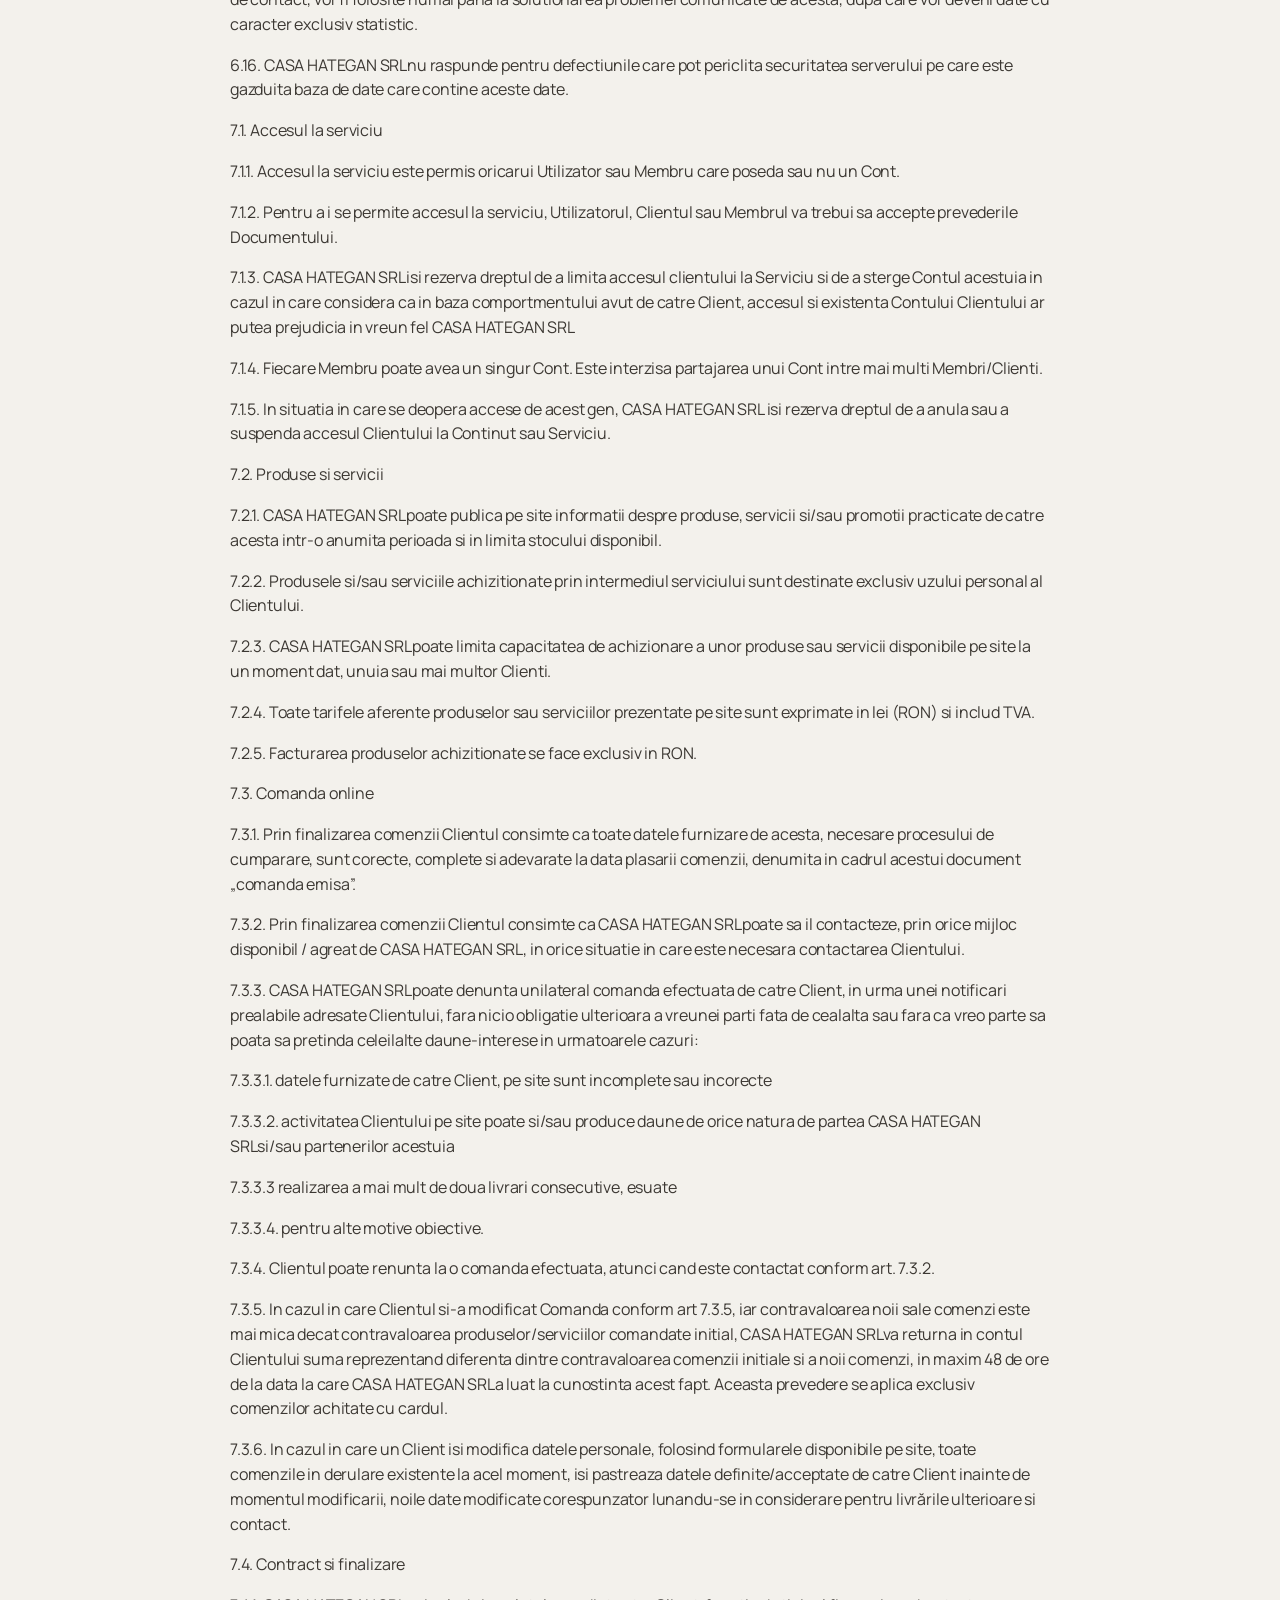
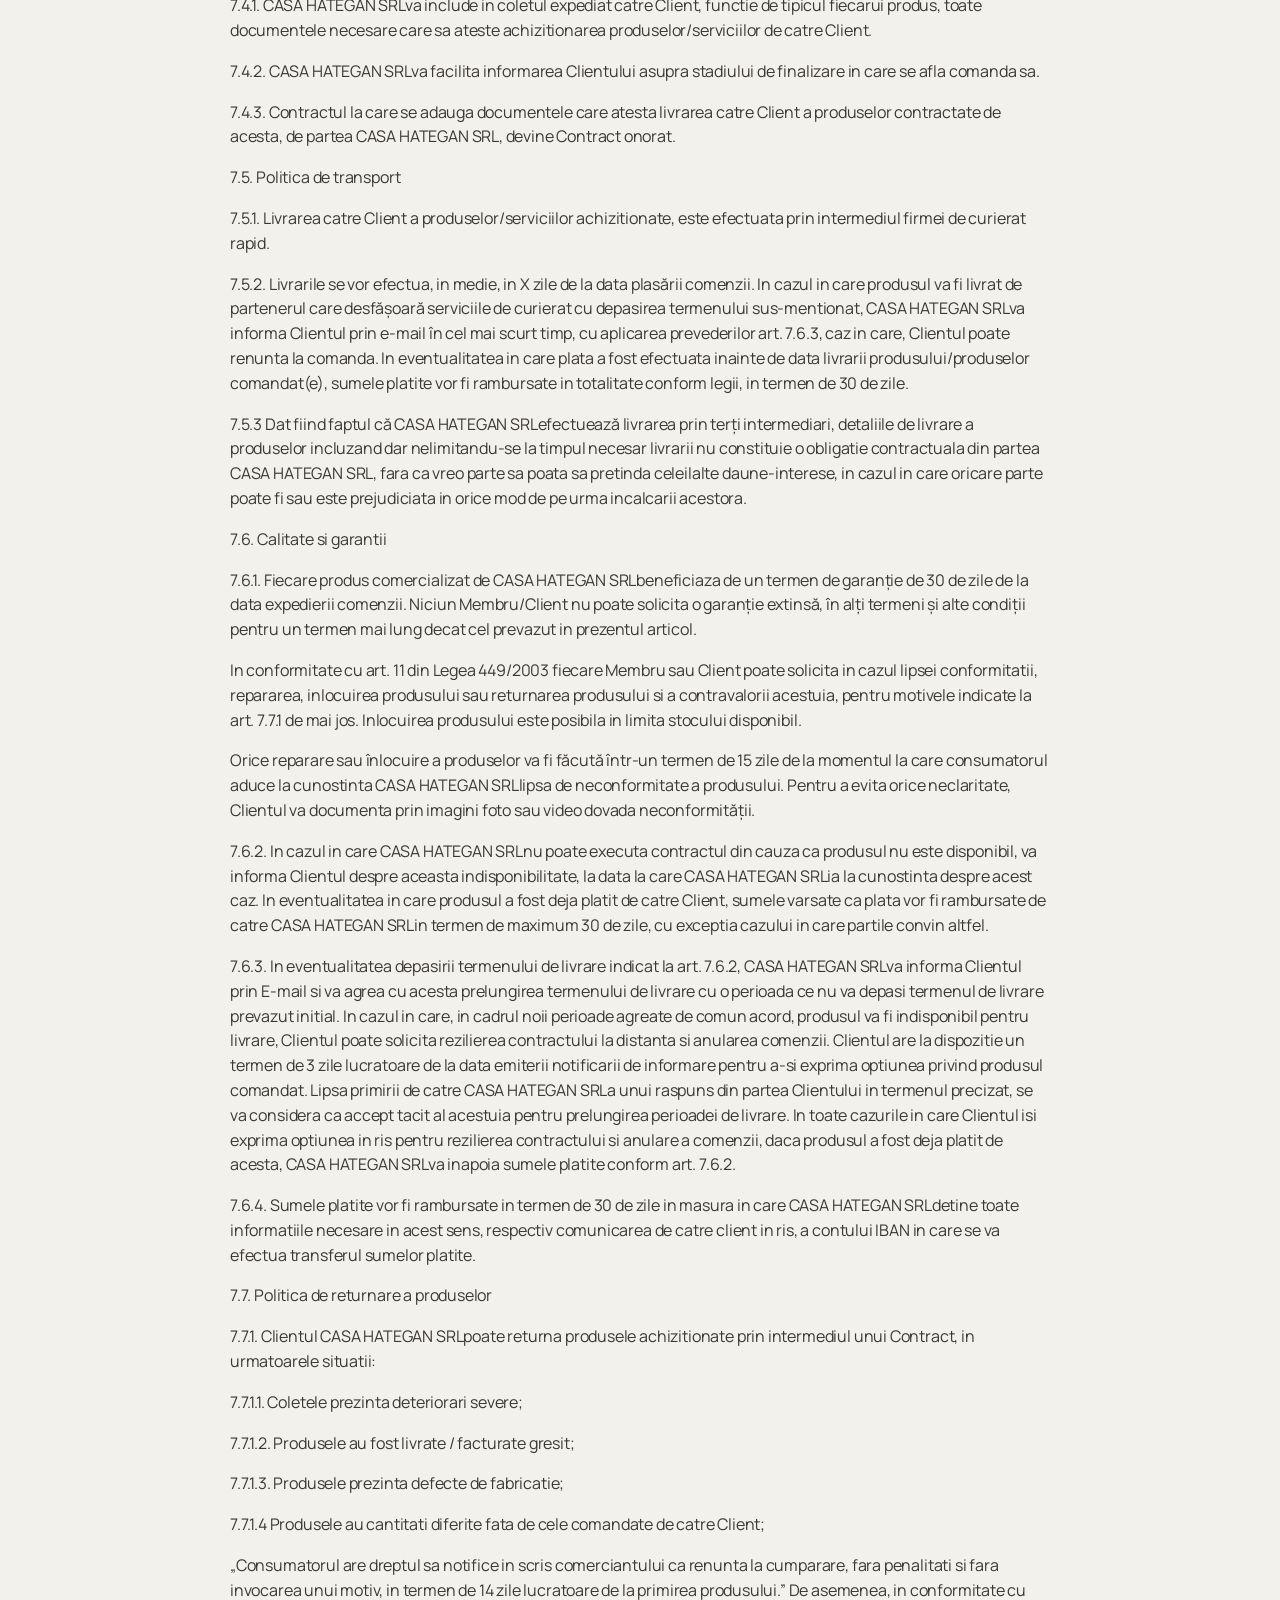
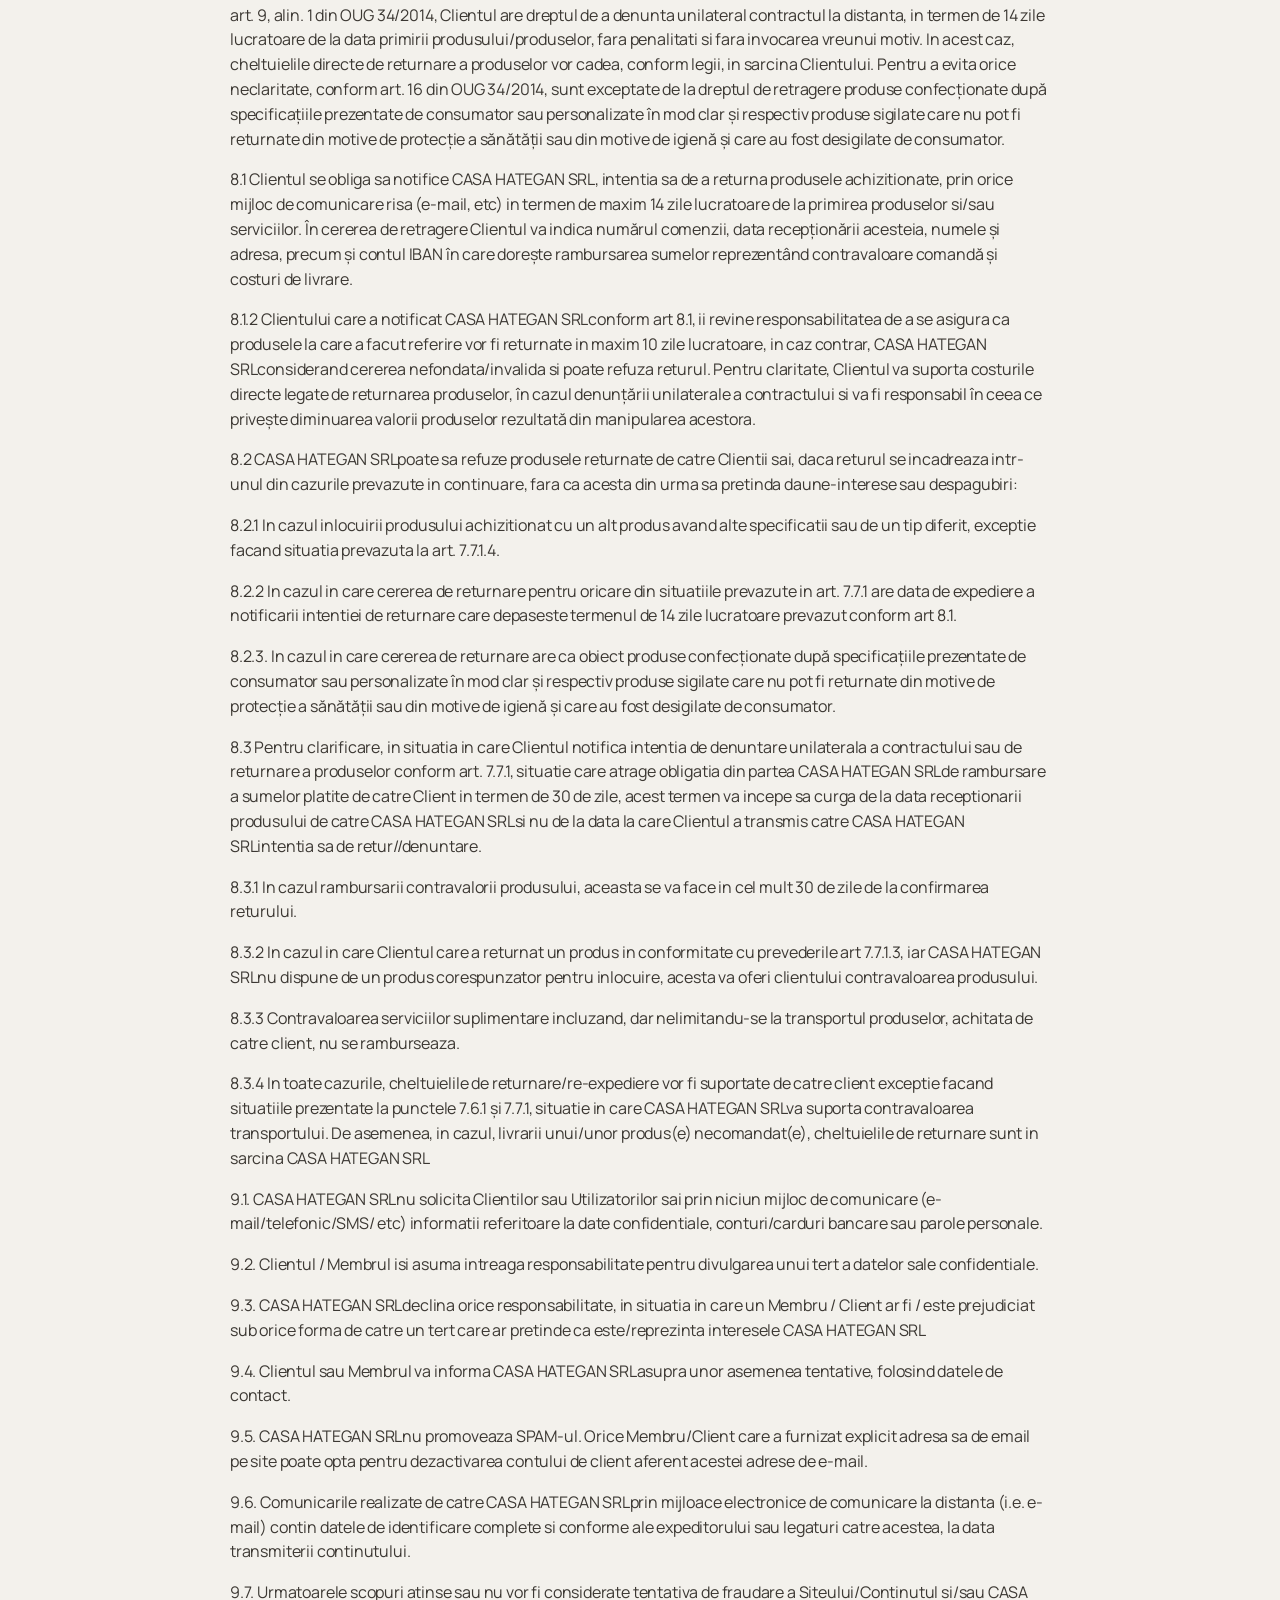
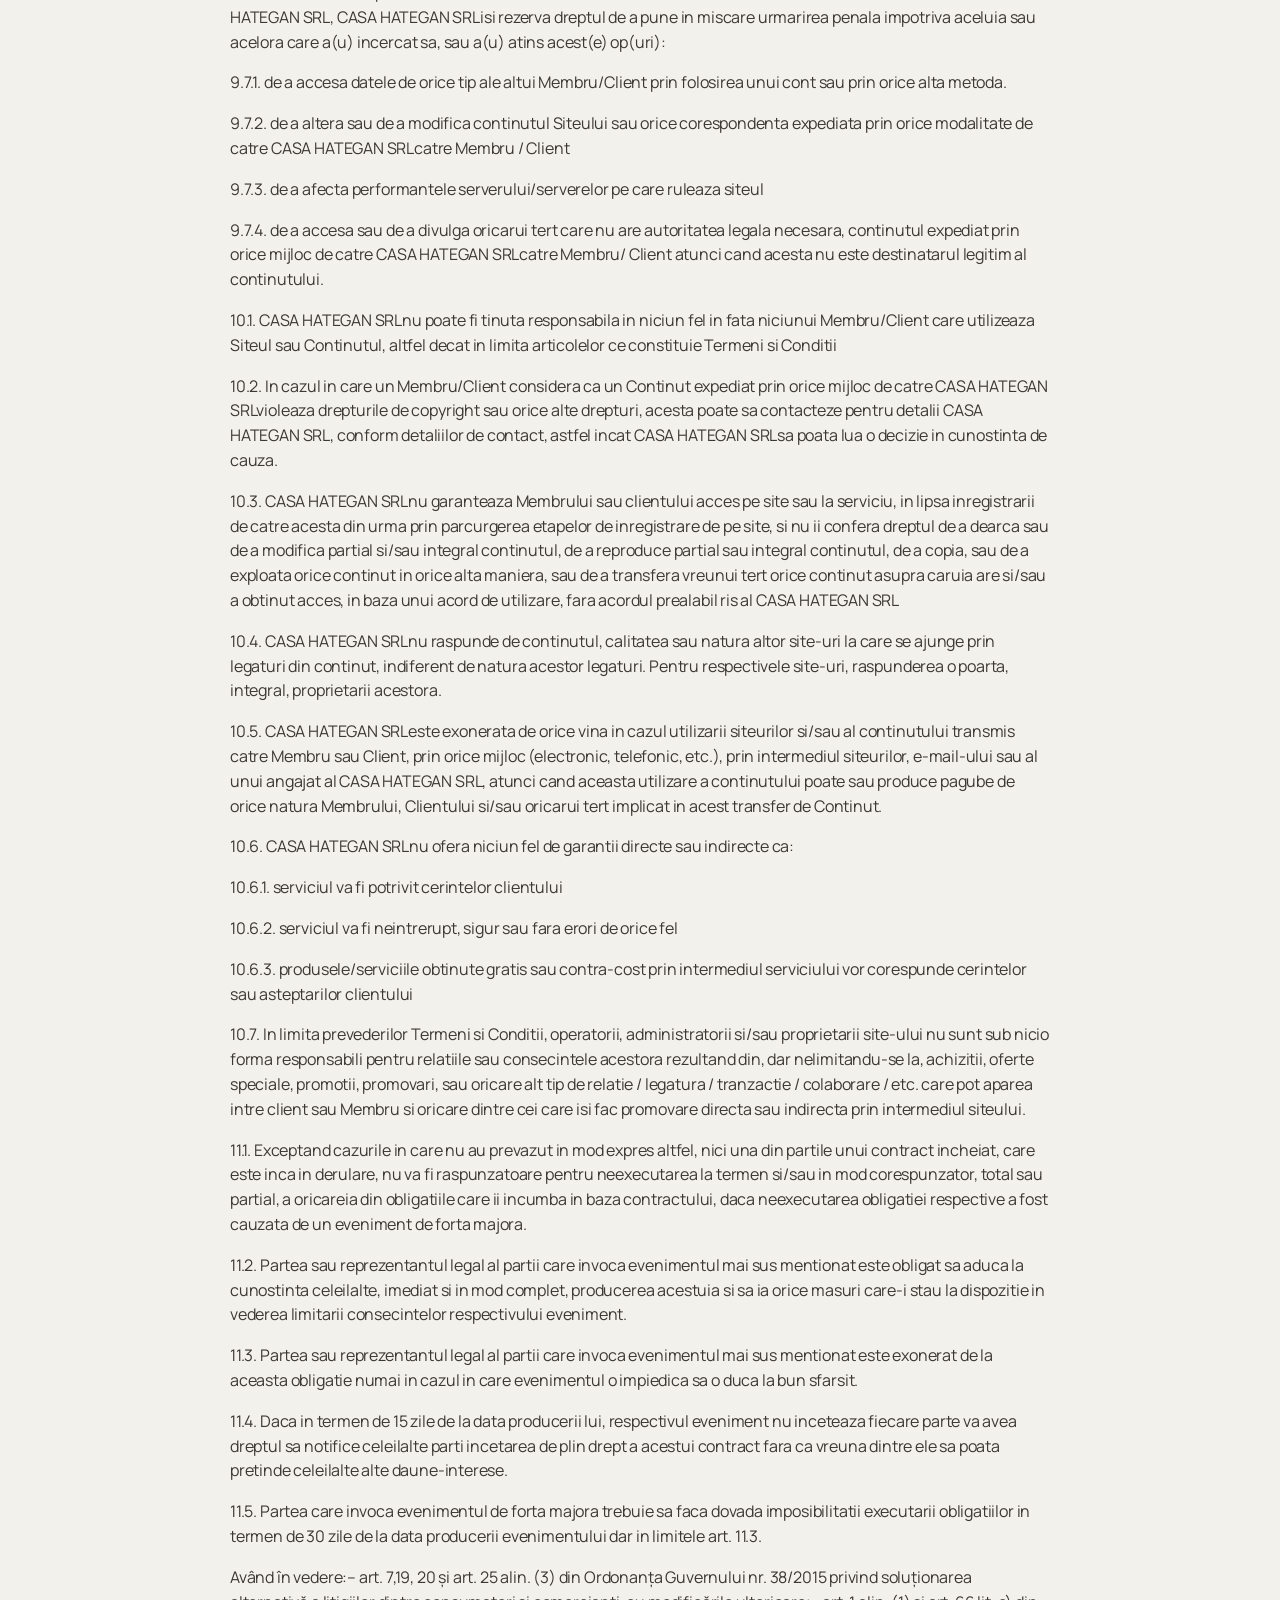
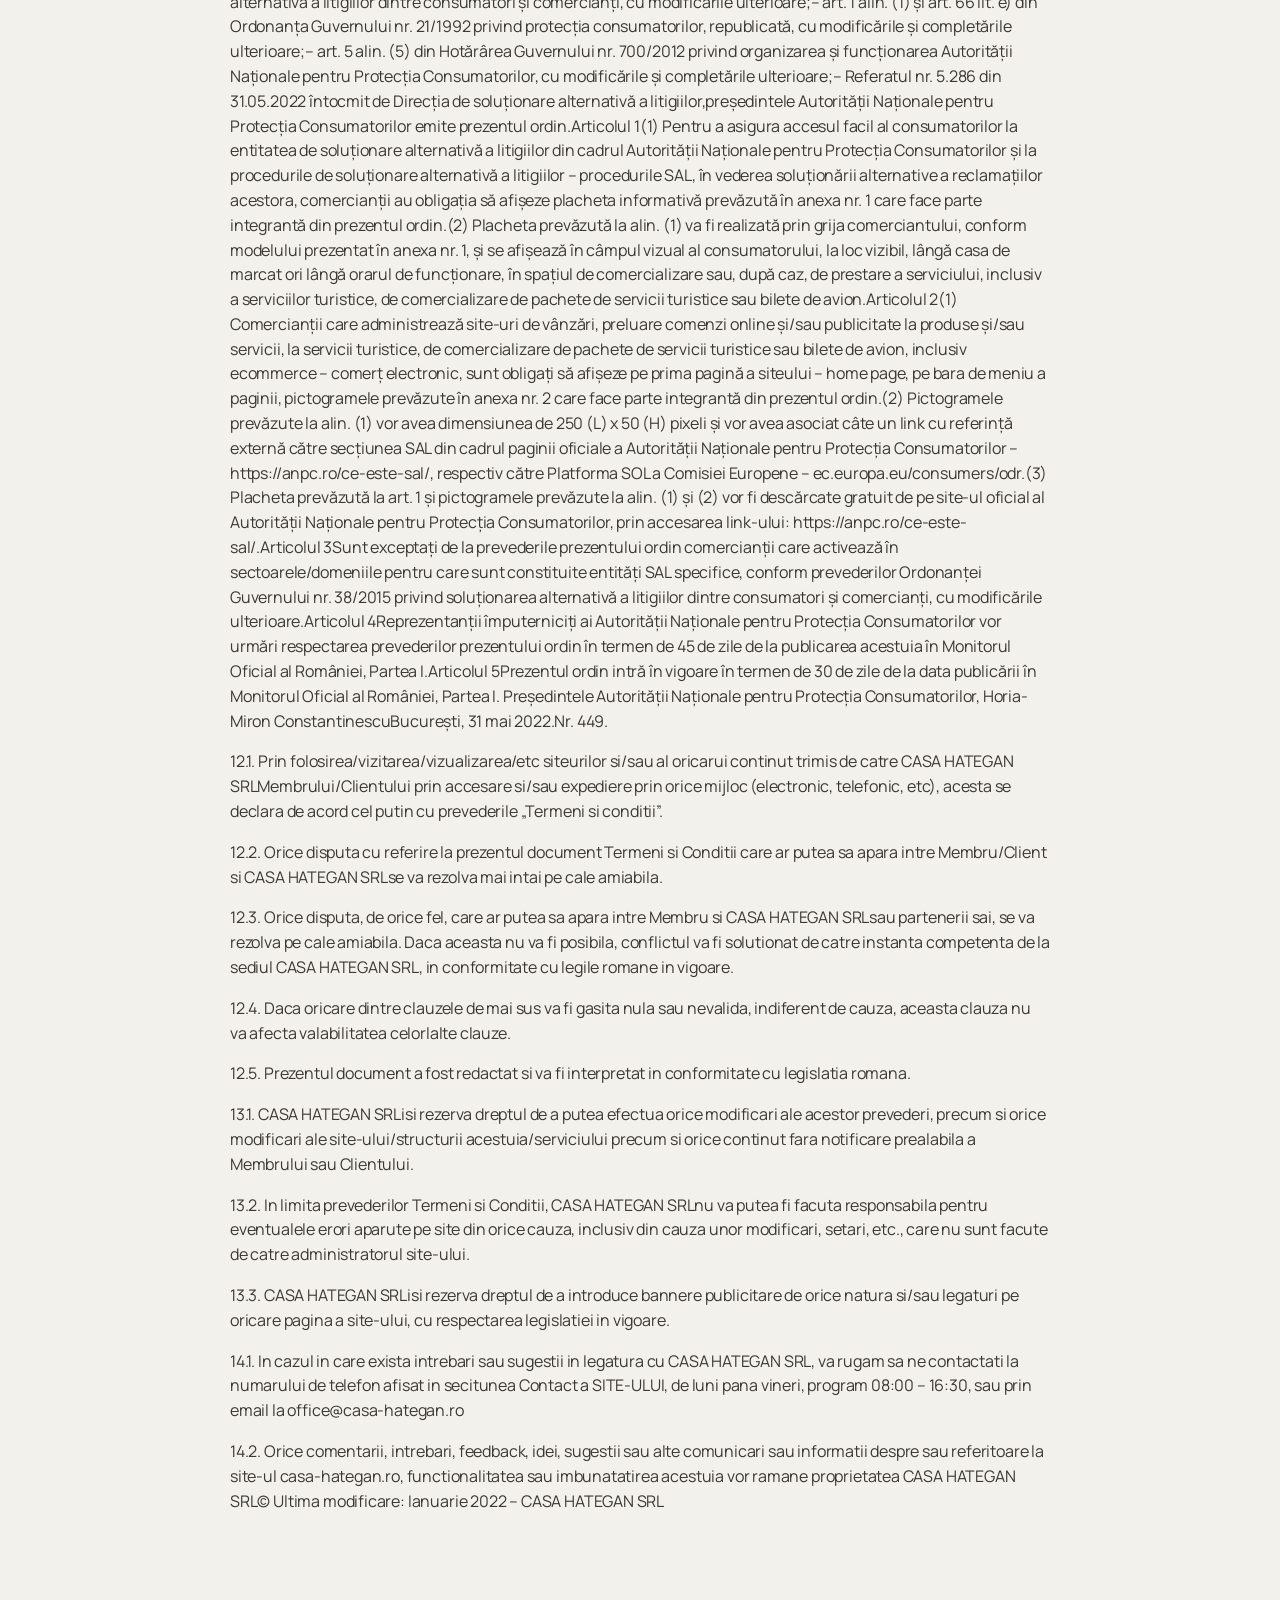
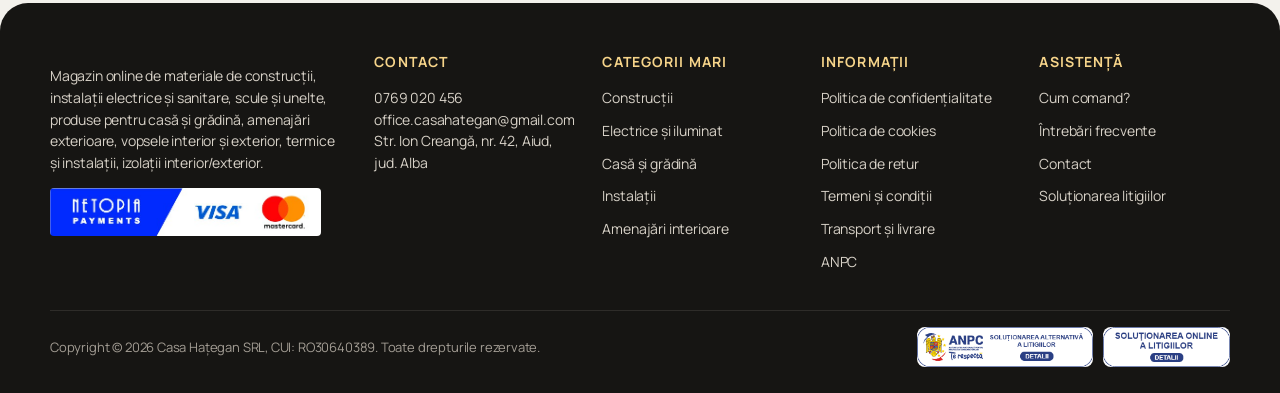
<file: termeni.html>
<!DOCTYPE html>
<html lang="ro">
<head>
  <meta charset="UTF-8">
  <meta name="viewport" content="width=device-width, initial-scale=1">
  <title>Termeni și condiții – Casa Hațegan</title>
  <link rel="preconnect" href="https://fonts.googleapis.com">
  <link rel="preconnect" href="https://fonts.gstatic.com" crossorigin>
  <link href="https://fonts.googleapis.com/css2?family=Poppins:wght@400;500;600;700&display=swap" rel="stylesheet">
  <link rel="stylesheet" href="css/styles.css">
  <link rel="icon" href="images/logo.svg">
</head>
<body>
  <div id="chrome-top"></div>
  <main class="page">
    <div class="wrap prose">
      <h1>Termeni și condiții</h1>

<p>1. Definiții CASA HATEGAN SRL– Societatea Comerciala CASA HATEGAN SRL, organizata in baza legii romane.</p>
<p>SITE – Domeniul www.casa-hategan.ro si subdomeniile acestuia, incluzand dar nelimitandu-se la site-ul public disponibil.</p>
<p>CONTINUT are urmatoarea definitie:</p>
<p>toate informatiile de pe SITE care pot fi vizitate, vizualizate sau altfel accesate prin utilizarea unui echipament numeric;</p>
<p>continutul oricarui e-mail trimis UTILIZATORILOR sau CLIENTILOR sai de catre CASA HATEGAN SRLprin mijloace electronice si/sau orice alt mijloc de comunicare disponibil;</p>
<p>orice informatie comunicata prin orice mijloc de catre un angajat al CASA HATEGAN SRLUTILIZATORULUI sau CLIENTULUI, conform informatiilor de contactare, specificate sau nu de catre acesta;</p>
<p>informatii legate de produsele, serviciile si/sau tarifele practicate de CASA HATEGAN SRLintr-o anumita perioada;</p>
<p>informatii legate de produsele, serviciile si/sau tarifele practicate de catre un tert cu care CASA HATEGAN SRLare incheiate contracte de parteneriat, intr-o anumita perioada;</p>
<p>date referitoare la CASA HATEGAN SRL, sau alte date privilegiate ale acesteia.</p>
<p>SERVICIU – serviciul de comert electronic condus pe portiunile public disponibile ale SITEULUI, in sensul acordarii posibilitatii CLIENTULUI sa contracteze produse si/sau servicii, incluzand si alte mijloace de comunicare la distanta (i.e. telefonic).</p>
<p>UTILIZATOR – Persoana fizica sau juridica care are acces la CONTINUT si SERVICIU</p>
<p>MEMBRU – Persoana fizica care are sau obtine acces la CONTINUT, prin orice mijloc de comunicare (electronic, telefonic, etc) sau in baza unui acord de utilizare intre CASA HATEGAN SRLsi acesta si care necesita crearea si utilizarea unui CONT.</p>
<p>CONT – ansamblul format dintr-o adresa de e-mail si o parola care permit unui singur MEMBRU accesul la zone restrictionate ale SITEULUI prin care se face accesul la SERVICIU.</p>
<p>CLIENT – Persoana fizica sau juridica care are sau obtine acces la CONTINUT si SERVICIU, ulterior crearii CONTULUI de MEMBRU.</p>
<p>DOCUMENT – prezentele Termeni si Conditii</p>
<p>CONTRACT la distanta – conform definitiei cuprinse in O.G. 130/2000 art. 2 lit.a.: contractul de furnizare de produse sau servicii incheiat intre un comerciant si un consumator, in cadrul unui sistem de vanzare organizat de catre comerciant, care utilizeaza in mod exclusiv, inainte si la incheierea acestui contract, una sau mai multe tehnici de comunicatie la distanta;</p>
<p>NEWSLETTER / ALERTA – mijlocul de informare periodic, exclusiv electronic, asupra produselor, serviciilor si/sau promotiilor desfasurate de catre CASA HATEGAN SRLintr-o anumita perioada, fara niciun angajament din partea CASA HATEGAN SRLcu referire la informatiile continute de acesta.</p>
<p>TRANZACTIE – incasare sau rambursare a unei sume rezultata din vanzarea unui produs / serviciu de catre CASA HATEGAN SRLcatre Client, prin utilizarea serviciilor procesatorului de carduri agreat de catre CASA HATEGAN SRL, indiferent de modalitatea de livrare</p>
<p>2.1. Documentul stabileste termenii si conditiile de utilizare ai Siteului/Continutului/Serviciului de catre Membru sau Client, in cazul in care acesta nu dispune de un alt acord de utilizare valid, incheiat intre CASA HATEGAN SRLsi acesta.</p>
<p>2.2. Folosirea, inclusiv dar nelimitandu-se la accesarea, vizitarea si vizualizarea, Continutului/Serviciului, implica aderarea Utilizatorului, Membrului sau Clientului la prezentele termeni si conditii in afara de cazul in care continutul respectiv nu are conditii de folosire distinct formulate.</p>
<p>2.3. Accesul la Serviciu se face exclusiv prin accesarea siteului public disponibil www.casa-hategan.ro.</p>
<p>2.4. Prin folosirea Siteului/Continutului/Serviciului, Membrul sau Clientul este singurul responsabil pentru toate activitatile care decurg prin folosirea acestuia. De asemenea, acesta raspunde pentru orice daune materiale, intelectuale sau electronice sau de orice alta natura produse Siteului, Continutului, Serviciului, CASA HATEGAN SRLsau oricarui tert cu care CASA HATEGAN SRLare incheiate contracte, in conformitate cu legislatia romana in vigoare.</p>
<p>2.5. In cazul in care Utilizatorul sau Clientul nu este de acord si/sau nu accepta si/sau isi revoca acceptul dat pentru Document:</p>
<p>2.5.1. Acesta renunta la: accesul la Serviciu, alte servicii oferite de CASA HATEGAN SRLprin intermediul Site-ului, primirea newslettere-lor/alertelor si/sau comunicarilor din partea CASA HATEGAN SRLde orice natura (electronic, telefonic, etc), fara nicio garantie ulterioara din partea CASA HATEGAN SRL.</p>
<p>2.5.2.CASA HATEGAN SRLva sterge toate datele care fac referire la acesta din baza sa de date, fara nicio obligatie ulterioara a vreunei parti fata de cealalta sau fara ca vreo parte sa poata sa pretinda celeilalte daune-interese.</p>
<p>2.5.3. Poate reveni in orice moment asupra deciziei sale de a nu fi de acord si/sau a nu accepta documentul, sub forma in care acesta va fi disponibil in acel moment.</p>
<p>2.6. Clientul / Membrul poate reveni in orice moment asupra deciziei sale de a fi de acord si/sau a accepta Documentul, sub forma in care acesta va fi disponibil in acel moment.</p>
<p>2.7. Pentru a-si exercita dreptul prevazut la art 2.5, acesta poate sa contacteze CASA HATEGAN SRL, sau sa foloseasca legaturile din continutul primit de la CASA HATEGAN SRLdestinate acestui op.</p>
<p>2.8. Clientul nu poate sa revoce acordul exprimat in favoarea Documentului pe perioada derularii unui Contract sau pana in momentul in care acesta nu va achita contravaloarea tuturor Contractelor neonorate fata de CASA HATEGAN SRL.</p>
<p>2.9. In cazul in care Clientul a achitat contravaloarea tuturor Contractelor neonorate fata de CASA HATEGAN SRLsi isi revoca acordul exprimat in favoarea Documentului pe perioada derularii unei Comenzi, CASA HATEGAN SRLva anula Comanda acestuia fara nicio obligatie ulterioara a vreunei parti fata de cealalta sau fara ca vreo parte sa poata sa pretinda celeilalte daune-interese.</p>
<p>2.10. Acest Site este adresat doar Membrilor persoane fizice care au cel putin 18 ani, care au parcurs etapele inregistrarii corespunzatoare si care nu au fost suspendati sau inlaturati de catre CASA HATEGAN SRLindiferent de motivul suspendarii sau al inlaturarii. Posibilitatea de a comanda online este disponibila doar persoanelor cu domiciliul in Romania. Devenind Membru, persoana declara faptul ca intruneste conditiile susmentionate.</p>
<p>3.1. Continutul, astfel cum este definit in preambul, incluzand dar nelimitandu-se la logo-uri, reprezentari stilizate, simboluri comerciale, imagini statice, imagini dinamice, text si/sau continut multimedia prezentate pe Site, sunt proprietatea exclusiva a CASA HATEGAN SRL, acestora fiindu-le rezervate toate drepturile obtinute in acest sens in mod direct sau indirect (prin licente de utilizare si/sau publicare).</p>
<p>3.2. Utilizatorului, Membrului sau Clientului nu ii este permisa copierea, distribuirea, publicarea, transferul catre terte parti, modificarea si/sau altfel alterarea, utilizarea, legarea la, expunerea, includerea oricarui continut in orice alt context decat cel original intentionat de CASA HATEGAN SRL, includerea oricarui continut in afara site-ului CASA HATEGAN SRL, indepartarea insemnelor care semnifica dreptul de autor al CASA HATEGAN SRLasupra continutului precum si participarea la transferul, vanzarea, distributia unor materiale realizate prin reproducerea, modificarea sau afisarea continutului, decat cu acordul expres al CASA HATEGAN SRL.</p>
<p>3.3. Orice continut la care Membrul sau Clientul are si/sau obtine acces prin orice mijloc, se afla sub incidenta Documentului, in cazul in care continutul nu este insotit de un acord de utilizare specific si valid incheiat intre CASA HATEGAN SRLsi acesta, si fara nicio garantie implicit sau expres formulata din partea CASA HATEGAN SRLcu referire acel continut.</p>
<p>3.4. Membrul sau Clientul poate copia, transfera si/sau utiliza continut numai in opuri personale sau non-comerciale, numai in cazul in care acestea nu intra in conflict cu prevederi ale Documentului.</p>
<p>3.5. In cazul in care CASA HATEGAN SRLconfera Membrului sau Clientului dreptul de a utiliza sub forma derisa intr-un acord de utilizare distinct, un anumit continut, la care Membrul are sau obtine acces in urma acestui acord, acest drept se extinde numai asupra acelui sau acelor continuturi definite in acord, numai pe perioada existentei acestuia sau acestor continuturi pe site sau a perioadei definite in acord, conform conditiilor definite, in cazul in care acestea exista si nu reprezinta un angajament contractual din partea CASA HATEGAN SRLpentru respectivul Membru, Client sau oricare alt tert care are/obtine acces la acest continut transferat, prin orice mijloc si care ar putea fi sau este prejudiciat in orice mod de pe urma acestui continut, in timpul sau dupa expirarea acordului de utilizare.</p>
<p>3.6. Niciun continut transmis catre Utilizator, Membru sau Client, prin orice mijloc de comunicare (electronic, telefonic, etc) sau dobandit de acesta prin accesare, vizitare si/sau vizualizare nu constituie o obligatie contractuala din partea CASA HATEGAN SRLsi/sau al angajatului CASA HATEGAN SRLcare a mijlocit transferul de continut, in cazul in care aceasta exista, fata de respectivul continut.</p>
<p>3.7. Este interzisa orice utilizare a Continutului in alte scopuri decat cele permise expres prin document sau de acordul de utilizare care il insoteste, in cazul in care acesta exista.</p>
<p>4.1. CASA HATEGAN SRLpublica pe site datele complete si corecte de identificare si contactare de catre Utilizator, Client sau Membru.</p>
<p>4.2. Prin utilizarea formularului de contact sau al serviciului prezent pe site, Utilizatorul, Membrul sau Clientul permite CASA HATEGAN SRLsa il contacteze prin orice mijloc disponibil incluzand si mijloacele electronice.</p>
<p>4.3. Completarea partiala sau integrala a formularului de contact si trimiterea acestuia nu reprezinta in niciun fel un angajament din partea CASA HATEGAN SRLde a contacta Utilizatorul, Membrul sau Clientul.</p>
<p>4.4. Accesarea Site-ului, folosirea informatiilor prezentate in cadrul acestuia, vizitarea paginilor sau trimiterea de e-mail-uri sau notificari adresate CASA HATEGAN SRLse realizeaza in mod electronic, telefonic, sau orice alt mod de comunicare disponibil Membrului sau Clientului si CASA HATEGAN SRL, considerandu-se astfel ca acesta consimte primirea notificarilor din partea CASA HATEGAN SRLin modalitate electronica si/sau telefonica, incluzand si comunicari prin e-mail sau prin anunturi pe site.</p>
<p>4.5. CASA HATEGAN SRLisi rezerva dreptul de a nu raspunde tuturor solicitarilor de orice natura, primite prin orice mijloc de comunicare (electronic, telefonic, etc).</p>
<p>5.1. In momentul in care, Membrul sau Clientul isi creaza un Cont pe Site, acceptand Documentul (Termeni si Conditii), acesta are dreptul de a-si exprima sau nu acordul cu privire la primirea de newslettere si/sau alerte din partea CASA HATEGAN SRL.</p>
<p>5.2. Datele preluate de la Membru in opul expedierii newslettere-lor si/sau alertelor, pot si vor fi folosite de catre CASA HATEGAN SRLin limitele Politicii de confidentialitate.</p>
<p>5.3. Renuntarea la primirea newslettere-lor si/sau alertelor de catre Membru sau Client se poate face in orice moment:</p>
<p>5.3.1. Folosind legatura special destinata din cadrul oricaror newslettere si/sau alerte primite.</p>
<p>5.3.2. Prin modificarea acceptului sau de a primi newslettere si/sau alerte si folosind pagini din zonele restrictionate, prin folosirea Contului.</p>
<p>5.3.3. Prin contactarea CASA HATEGAN SRL, conform cu informatiile de contactare, si fara nicio obligatie ulterioara a vreunei parti fata de cealalta sau fara ca vreo parte sa poata sa pretinda celeilalte daune-interese.</p>
<p>5.4. Renuntarea la primirea newslettere-lor si/sau alertelor nu implica renuntarea la acceptul dat pentru document.</p>
<p>5.5. CASA HATEGAN SRLisi rezerva dreptul de a selectiona persoanele carora le va trimite newslettere si/sau alerte cat si dreptul de a elimina din baza sa de date orice Membru sau Client care si-a exprimat anterior consimtamantul de a primi newslettere si/sau alerte, fara niciun angajament ulterior din partea CASA HATEGAN SRL, sau a vreunei notificari prealabile a acestuia.</p>
<p>5.6. CASA HATEGAN SRLnu va include in newslettere si/sau alerte transmise Membrului sau Clientului, niciun alt fel de material publicitar sub forma de continut care sa faca referire la vreun tert care nu este partener al CASA HATEGAN SRL, la momentul expedierii newslettere-lor si/sau alertelor.</p>
<p>6.1. CASA HATEGAN SRLcolecteaza date cu caracter personal, pe paginile Siteurilor sale, numai cu acordul voluntar al Utilizatorului, Membrului sau al Clientului, in urmatoarele opuri:</p>
<p>validarea, expedierea si facturarea comenzilor catre acesta;</p>
<p>rezolvarea anularilor sau a problemelor de orice natura referitoare la o comanda sau un contract, la serviciile sau produsele achizitionate de catre acesta;</p>
<p>pentru a asigura accesul acestuia la serviciu;</p>
<p>trimiterea de newslettere si/sau alerte periodice, in format exclusiv electronic;</p>
<p>contactarea acestuia, la cererea sa voluntara;</p>
<p>contactarea acestuia, in chestiuni de Relatii cu Clientii;</p>
<p>opuri statistice.</p>
<p>Prin crearea Contului, fiecare Membru sau Client si-a exprimat consimtamantul ca CASA HATEGAN SRLsa colecteze si sa adminstreze datele acestuia cu caracter personal, in conditiile si cu respectarea prevederilor Legii 677/2001.</p>
<p>6.2. Oricare Membru sau Client, are dreptul de a obtine de la CASA HATEGAN SRL, la cerere si in mod gratuit pentru o solicitare pe an, confirmarea faptului ca datele care il prive sunt sau nu sunt prelucrate de acesta.</p>
<p>Dreptul de interventie asupra datelor</p>
<p>6.3. Oricare Membru sau Client are dreptul de a obtine de la CASA HATEGAN SRL, printr-o cerere risa, semnata si datata, in mod gratuit:</p>
<p>a) dupa caz, rectificarea, actualizarea, blocarea sau stergerea datelor a caror prelucrare nu este conforma legii, in special a datelor incomplete sau inexacte;</p>
<p>b) dupa caz, transformarea in date anonime a datelor a caror prelucrare nu este conforma legii;</p>
<p>c) notificarea catre tertii carora le-au fost dezvaluite datele a oricarei operatiuni efectuate conform lit. b) sau c), daca aceasta notificare nu se dovedeste imposibila sau nu presupune un efort disproportionat fata de interesul legitim care ar putea fi lezat.</p>
<p>6.4. Oricare Membru sau Client are dreptul de a se opune in orice moment, din motive intemeiate si legitime legate de situatia sa paticulara, ca date care o vizeaza sa faca obiectul unei prelucrari, cu exceptia cazurilor in care exista dispozitii legale contrare. In caz de opozitie justificata CASA HATEGAN SRLnu va mai prelucra datele in cauza. De asemenea, oricare Membru sau Client are dreptul de a se opune in orice moment, in mod gratuit si fara nicio justificare, ca datele care o vizeaza sa fie prelucrate in op de marketing direct, in numele CASA HATEGAN SRL.</p>
<p>6.5. Orice drept susmentionat, recunout Membrului sau Clientului prin lege, poate fi excercitat de acesta prin solicitarea informatiilor prevăzute mai sus, printr-o cerere adresata CASA HATEGAN SRL, întocmită în forma risă, datată şi semnată. În cerere solicitantul poate arata dacă doreşte ca informaţiile sa îi fie comunicate la o anumită adresa, care poate fi şi de posta electronica, sau printr-un serviciu de corespondenta care sa asigure ca predarea i se va face numai personal.</p>
<p>6.6. CASA HATEGAN SRLva comunica informatiile solicitate, in termen de 15 zile de la data primirii cererii, cu respectarea eventualei optiuni a solicitantului exprimate conform art. 6.5.</p>
<p>6.7. CASA HATEGAN SRLpoate sa colecteze involuntar si alte date (adresa IP, ora vizitei, locul de unde se face accesul, nume si versiune browser internet, sistem de operare, inclusiv alti parametri) furnizati de catre browserul internet prin intermediul caruia se face accesul la site si pot fi folosite de catre CASA HATEGAN SRLpentru a imbunatati serviciile oferite Clientilor sau Utilizatorilor sai, sau cu op statistic; exceptie face cazul in care sunt incalcate prevederi ale documentului, in eventualitatea cazului in care rezultatul actiunilor Membrului/Clientului contravine intereselor sau produce pagube de orice natura de partea CASA HATEGAN SRL.</p>
<p>6.8. Clientul are dreptul de a se opune colectarii datelor sale personale si sa solicite stergerea acestora, revocandu-si astfel acordul dat pentru document, si renuntand astfel la orice drept implicit specificat in acesta si fara nicio obligatie ulterioara a vreunei parti fata de cealalta sau fara ca vreo parte sa poata pretinde celeilalte daune-interese, dar numai in conformitate cu art. 2.8.</p>
<p>6.9. Pentru exercitarea drepturilor conform art. 6.2 – 6.4, Clientul sau Membrul se va adresa CASA HATEGAN SRL, conform datelor de contact disponibile pe site, valabile la acea data.</p>
<p>6.10. Folosindu-se de formularele disponibile pe site, Clientul sau Membrul are dreptul de a modifica datele pe care le-a declarat initial pentru a reflecta orice modificare survenita, in cazul in care aceasta exista.</p>
<p>6.11. Politica de confidentialitate CASA HATEGAN SRLse refera doar la datele furnizate voluntar de catre Utilizator, Client sau Membru exclusiv pe site. CASA HATEGAN SRLnu raspunde pentru politica de confidentialitate practicata de catre oricare alt tert la care se poate ajunge prin legaturi, indiferent de natura acestora, in afara siteului.</p>
<p>6.12. CASA HATEGAN SRLse obliga ca datele colectate ale Clientului/Membrului sa fie folosite numai in conformitate cu opurile declarate si sa nu faca publica, sa vanda, inchirieze, licentieze, transfere, etc. baza de date continand informatii referitoare la datele cu caracter personal sau special ale Membrului/Clientului vreunui tert neimplicat in indeplinirea opurilor declarate.</p>
<p>6.13. Exceptie de la prevederile art. 6.14 va face situatia in care transferul/accesarea/vizualizarea/etc este ceruta de catre organele abilitate in cazurile prevazute de reglementarile in vigoare la data producerii evenimentului.</p>
<p>6.14. Procesatorul de carduri bancare agreat de catre CASA HATEGAN SRLare dreptul de a accesa/vizualiza orice tip de date/documente, generate in urma unei comenzi emise, comenzi anulate, contract, contract anulat sau al unui contract onorat, pentru a investiga oricare Tranzactie, in cazul in care aceasta exista.</p>
<p>6.15. CASA HATEGAN SRLgaranteaza ca datele personale ale unui Utilizator, colectate prin intermediul formularului de contact, vor fi folosite numai pana la solutionarea problemei comunicate de acesta, dupa care vor deveni date cu caracter exclusiv statistic.</p>
<p>6.16. CASA HATEGAN SRLnu raspunde pentru defectiunile care pot periclita securitatea serverului pe care este gazduita baza de date care contine aceste date.</p>
<p>7.1. Accesul la serviciu</p>
<p>7.1.1. Accesul la serviciu este permis oricarui Utilizator sau Membru care poseda sau nu un Cont.</p>
<p>7.1.2. Pentru a i se permite accesul la serviciu, Utilizatorul, Clientul sau Membrul va trebui sa accepte prevederile Documentului.</p>
<p>7.1.3. CASA HATEGAN SRLisi rezerva dreptul de a limita accesul clientului la Serviciu si de a sterge Contul acestuia in cazul in care considera ca in baza comportmentului avut de catre Client, accesul si existenta Contului Clientului ar putea prejudicia in vreun fel CASA HATEGAN SRL</p>
<p>7.1.4. Fiecare Membru poate avea un singur Cont. Este interzisa partajarea unui Cont intre mai multi Membri/Clienti.</p>
<p>7.1.5. In situatia in care se deopera accese de acest gen, CASA HATEGAN SRL isi rezerva dreptul de a anula sau a suspenda accesul Clientului la Continut sau Serviciu.</p>
<p>7.2. Produse si servicii</p>
<p>7.2.1. CASA HATEGAN SRLpoate publica pe site informatii despre produse, servicii si/sau promotii practicate de catre acesta intr-o anumita perioada si in limita stocului disponibil.</p>
<p>7.2.2. Produsele si/sau serviciile achizitionate prin intermediul serviciului sunt destinate exclusiv uzului personal al Clientului.</p>
<p>7.2.3. CASA HATEGAN SRLpoate limita capacitatea de achizionare a unor produse sau servicii disponibile pe site la un moment dat, unuia sau mai multor Clienti.</p>
<p>7.2.4. Toate tarifele aferente produselor sau serviciilor prezentate pe site sunt exprimate in lei (RON) si includ TVA.</p>
<p>7.2.5. Facturarea produselor achizitionate se face exclusiv in RON.</p>
<p>7.3. Comanda online</p>
<p>7.3.1. Prin finalizarea comenzii Clientul consimte ca toate datele furnizare de acesta, necesare procesului de cumparare, sunt corecte, complete si adevarate la data plasarii comenzii, denumita in cadrul acestui document „comanda emisa”.</p>
<p>7.3.2. Prin finalizarea comenzii Clientul consimte ca CASA HATEGAN SRLpoate sa il contacteze, prin orice mijloc disponibil / agreat de CASA HATEGAN SRL, in orice situatie in care este necesara contactarea Clientului.</p>
<p>7.3.3. CASA HATEGAN SRLpoate denunta unilateral comanda efectuata de catre Client, in urma unei notificari prealabile adresate Clientului, fara nicio obligatie ulterioara a vreunei parti fata de cealalta sau fara ca vreo parte sa poata sa pretinda celeilalte daune-interese in urmatoarele cazuri:</p>
<p>7.3.3.1. datele furnizate de catre Client, pe site sunt incomplete sau incorecte</p>
<p>7.3.3.2. activitatea Clientului pe site poate si/sau produce daune de orice natura de partea CASA HATEGAN SRLsi/sau partenerilor acestuia</p>
<p>7.3.3.3 realizarea a mai mult de doua livrari consecutive, esuate</p>
<p>7.3.3.4. pentru alte motive obiective.</p>
<p>7.3.4. Clientul poate renunta la o comanda efectuata, atunci cand este contactat conform art. 7.3.2.</p>
<p>7.3.5. In cazul in care Clientul si-a modificat Comanda conform art 7.3.5, iar contravaloarea noii sale comenzi este mai mica decat contravaloarea produselor/serviciilor comandate initial, CASA HATEGAN SRLva returna in contul Clientului suma reprezentand diferenta dintre contravaloarea comenzii initiale si a noii comenzi, in maxim 48 de ore de la data la care CASA HATEGAN SRLa luat la cunostinta acest fapt. Aceasta prevedere se aplica exclusiv comenzilor achitate cu cardul.</p>
<p>7.3.6. In cazul in care un Client isi modifica datele personale, folosind formularele disponibile pe site, toate comenzile in derulare existente la acel moment, isi pastreaza datele definite/acceptate de catre Client inainte de momentul modificarii, noile date modificate corespunzator lunandu-se in considerare pentru livrările ulterioare si contact.</p>
<p>7.4. Contract si finalizare</p>
<p>7.4.1. CASA HATEGAN SRLva include in coletul expediat catre Client, functie de tipicul fiecarui produs, toate documentele necesare care sa ateste achizitionarea produselor/serviciilor de catre Client.</p>
<p>7.4.2. CASA HATEGAN SRLva facilita informarea Clientului asupra stadiului de finalizare in care se afla comanda sa.</p>
<p>7.4.3. Contractul la care se adauga documentele care atesta livrarea catre Client a produselor contractate de acesta, de partea CASA HATEGAN SRL, devine Contract onorat.</p>
<p>7.5. Politica de transport</p>
<p>7.5.1. Livrarea catre Client a produselor/serviciilor achizitionate, este efectuata prin intermediul firmei de curierat rapid.</p>
<p>7.5.2. Livrarile se vor efectua, in medie, in X zile de la data plasării comenzii. In cazul in care produsul va fi livrat de partenerul care desfășoară serviciile de curierat cu depasirea termenului sus-mentionat, CASA HATEGAN SRLva informa Clientul prin e-mail în cel mai scurt timp, cu aplicarea prevederilor art. 7.6.3, caz in care, Clientul poate renunta la comanda. In eventualitatea in care plata a fost efectuata inainte de data livrarii produsului/produselor comandat(e), sumele platite vor fi rambursate in totalitate conform legii, in termen de 30 de zile.</p>
<p>7.5.3 Dat fiind faptul că CASA HATEGAN SRLefectuează livrarea prin terți intermediari, detaliile de livrare a produselor incluzand dar nelimitandu-se la timpul necesar livrarii nu constituie o obligatie contractuala din partea CASA HATEGAN SRL, fara ca vreo parte sa poata sa pretinda celeilalte daune-interese, in cazul in care oricare parte poate fi sau este prejudiciata in orice mod de pe urma incalcarii acestora.</p>
<p>7.6. Calitate si garantii</p>
<p>7.6.1. Fiecare produs comercializat de CASA HATEGAN SRLbeneficiaza de un termen de garanție de 30 de zile de la data expedierii comenzii. Niciun Membru/Client nu poate solicita o garanție extinsă, în alți termeni și alte condiții pentru un termen mai lung decat cel prevazut in prezentul articol.</p>
<p>In conformitate cu art. 11 din Legea 449/2003 fiecare Membru sau Client poate solicita in cazul lipsei conformitatii, repararea, inlocuirea produsului sau returnarea produsului si a contravalorii acestuia, pentru motivele indicate la art. 7.7.1 de mai jos. Inlocuirea produsului este posibila in limita stocului disponibil.</p>
<p>Orice reparare sau înlocuire a produselor va fi făcută într-un termen de 15 zile de la momentul la care consumatorul aduce la cunostinta CASA HATEGAN SRLlipsa de neconformitate a produsului. Pentru a evita orice neclaritate, Clientul va documenta prin imagini foto sau video dovada neconformității.</p>
<p>7.6.2. In cazul in care CASA HATEGAN SRLnu poate executa contractul din cauza ca produsul nu este disponibil, va informa Clientul despre aceasta indisponibilitate, la data la care CASA HATEGAN SRLia la cunostinta despre acest caz. In eventualitatea in care produsul a fost deja platit de catre Client, sumele varsate ca plata vor fi rambursate de catre CASA HATEGAN SRLin termen de maximum 30 de zile, cu exceptia cazului in care partile convin altfel.</p>
<p>7.6.3. In eventualitatea depasirii termenului de livrare indicat la art. 7.6.2, CASA HATEGAN SRLva informa Clientul prin E-mail si va agrea cu acesta prelungirea termenului de livrare cu o perioada ce nu va depasi termenul de livrare prevazut initial. In cazul in care, in cadrul noii perioade agreate de comun acord, produsul va fi indisponibil pentru livrare, Clientul poate solicita rezilierea contractului la distanta si anularea comenzii. Clientul are la dispozitie un termen de 3 zile lucratoare de la data emiterii notificarii de informare pentru a-si exprima optiunea privind produsul comandat. Lipsa primirii de catre CASA HATEGAN SRLa unui raspuns din partea Clientului in termenul precizat, se va considera ca accept tacit al acestuia pentru prelungirea perioadei de livrare. In toate cazurile in care Clientul isi exprima optiunea in ris pentru rezilierea contractului si anulare a comenzii, daca produsul a fost deja platit de acesta, CASA HATEGAN SRLva inapoia sumele platite conform art. 7.6.2.</p>
<p>7.6.4. Sumele platite vor fi rambursate in termen de 30 de zile in masura in care CASA HATEGAN SRLdetine toate informatiile necesare in acest sens, respectiv comunicarea de catre client in ris, a contului IBAN in care se va efectua transferul sumelor platite.</p>
<p>7.7. Politica de returnare a produselor</p>
<p>7.7.1. Clientul CASA HATEGAN SRLpoate returna produsele achizitionate prin intermediul unui Contract, in urmatoarele situatii:</p>
<p>7.7.1.1. Coletele prezinta deteriorari severe;</p>
<p>7.7.1.2. Produsele au fost livrate / facturate gresit;</p>
<p>7.7.1.3. Produsele prezinta defecte de fabricatie;</p>
<p>7.7.1.4 Produsele au cantitati diferite fata de cele comandate de catre Client;</p>
<p>„Consumatorul are dreptul sa notifice in scris comerciantului ca renunta la cumparare, fara penalitati si fara invocarea unui motiv, in termen de 14 zile lucratoare de la primirea produsului.” De asemenea, in conformitate cu art. 9, alin. 1 din OUG 34/2014, Clientul are dreptul de a denunta unilateral contractul la distanta, in termen de 14 zile lucratoare de la data primirii produsului/produselor, fara penalitati si fara invocarea vreunui motiv. In acest caz, cheltuielile directe de returnare a produselor vor cadea, conform legii, in sarcina Clientului. Pentru a evita orice neclaritate, conform art. 16 din OUG 34/2014, sunt exceptate de la dreptul de retragere produse confecţionate după specificaţiile prezentate de consumator sau personalizate în mod clar și respectiv produse sigilate care nu pot fi returnate din motive de protecţie a sănătăţii sau din motive de igienă şi care au fost desigilate de consumator.</p>
<p>8.1 Clientul se obliga sa notifice CASA HATEGAN SRL, intentia sa de a returna produsele achizitionate, prin orice mijloc de comunicare risa (e-mail, etc) in termen de maxim 14 zile lucratoare de la primirea produselor si/sau serviciilor. În cererea de retragere Clientul va indica numărul comenzii, data recepționării acesteia, numele și adresa, precum și contul IBAN în care dorește rambursarea sumelor reprezentând contravaloare comandă și costuri de livrare.</p>
<p>8.1.2 Clientului care a notificat CASA HATEGAN SRLconform art 8.1, ii revine responsabilitatea de a se asigura ca produsele la care a facut referire vor fi returnate in maxim 10 zile lucratoare, in caz contrar, CASA HATEGAN SRLconsiderand cererea nefondata/invalida si poate refuza returul. Pentru claritate, Clientul va suporta costurile directe legate de returnarea produselor, în cazul denunțării unilaterale a contractului si va fi responsabil în ceea ce priveşte diminuarea valorii produselor rezultată din manipularea acestora.</p>
<p>8.2 CASA HATEGAN SRLpoate sa refuze produsele returnate de catre Clientii sai, daca returul se incadreaza intr-unul din cazurile prevazute in continuare, fara ca acesta din urma sa pretinda daune-interese sau despagubiri:</p>
<p>8.2.1 In cazul inlocuirii produsului achizitionat cu un alt produs avand alte specificatii sau de un tip diferit, exceptie facand situatia prevazuta la art. 7.7.1.4.</p>
<p>8.2.2 In cazul in care cererea de returnare pentru oricare din situatiile prevazute in art. 7.7.1 are data de expediere a notificarii intentiei de returnare care depaseste termenul de 14 zile lucratoare prevazut conform art 8.1.</p>
<p>8.2.3. In cazul in care cererea de returnare are ca obiect produse confecţionate după specificaţiile prezentate de consumator sau personalizate în mod clar și respectiv produse sigilate care nu pot fi returnate din motive de protecţie a sănătăţii sau din motive de igienă şi care au fost desigilate de consumator.</p>
<p>8.3 Pentru clarificare, in situatia in care Clientul notifica intentia de denuntare unilaterala a contractului sau de returnare a produselor conform art. 7.7.1, situatie care atrage obligatia din partea CASA HATEGAN SRLde rambursare a sumelor platite de catre Client in termen de 30 de zile, acest termen va incepe sa curga de la data receptionarii produsului de catre CASA HATEGAN SRLsi nu de la data la care Clientul a transmis catre CASA HATEGAN SRLintentia sa de retur//denuntare.</p>
<p>8.3.1 In cazul rambursarii contravalorii produsului, aceasta se va face in cel mult 30 de zile de la confirmarea returului.</p>
<p>8.3.2 In cazul in care Clientul care a returnat un produs in conformitate cu prevederile art 7.7.1.3, iar CASA HATEGAN SRLnu dispune de un produs corespunzator pentru inlocuire, acesta va oferi clientului contravaloarea produsului.</p>
<p>8.3.3 Contravaloarea serviciilor suplimentare incluzand, dar nelimitandu-se la transportul produselor, achitata de catre client, nu se ramburseaza.</p>
<p>8.3.4 In toate cazurile, cheltuielile de returnare/re-expediere vor fi suportate de catre client exceptie facand situatiile prezentate la punctele 7.6.1 și 7.7.1, situatie in care CASA HATEGAN SRLva suporta contravaloarea transportului. De asemenea, in cazul, livrarii unui/unor produs(e) necomandat(e), cheltuielile de returnare sunt in sarcina CASA HATEGAN SRL</p>
<p>9.1. CASA HATEGAN SRLnu solicita Clientilor sau Utilizatorilor sai prin niciun mijloc de comunicare (e-mail/telefonic/SMS/ etc) informatii referitoare la date confidentiale, conturi/carduri bancare sau parole personale.</p>
<p>9.2. Clientul / Membrul isi asuma intreaga responsabilitate pentru divulgarea unui tert a datelor sale confidentiale.</p>
<p>9.3. CASA HATEGAN SRLdeclina orice responsabilitate, in situatia in care un Membru / Client ar fi / este prejudiciat sub orice forma de catre un tert care ar pretinde ca este/reprezinta interesele CASA HATEGAN SRL</p>
<p>9.4. Clientul sau Membrul va informa CASA HATEGAN SRLasupra unor asemenea tentative, folosind datele de contact.</p>
<p>9.5. CASA HATEGAN SRLnu promoveaza SPAM-ul. Orice Membru/Client care a furnizat explicit adresa sa de email pe site poate opta pentru dezactivarea contului de client aferent acestei adrese de e-mail.</p>
<p>9.6. Comunicarile realizate de catre CASA HATEGAN SRLprin mijloace electronice de comunicare la distanta (i.e. e-mail) contin datele de identificare complete si conforme ale expeditorului sau legaturi catre acestea, la data transmiterii continutului.</p>
<p>9.7. Urmatoarele scopuri atinse sau nu vor fi considerate tentativa de fraudare a Siteului/Continutul si/sau CASA HATEGAN SRL, CASA HATEGAN SRLisi rezerva dreptul de a pune in miscare urmarirea penala impotriva aceluia sau acelora care a(u) incercat sa, sau a(u) atins acest(e) op(uri):</p>
<p>9.7.1. de a accesa datele de orice tip ale altui Membru/Client prin folosirea unui cont sau prin orice alta metoda.</p>
<p>9.7.2. de a altera sau de a modifica continutul Siteului sau orice corespondenta expediata prin orice modalitate de catre CASA HATEGAN SRLcatre Membru / Client</p>
<p>9.7.3. de a afecta performantele serverului/serverelor pe care ruleaza siteul</p>
<p>9.7.4. de a accesa sau de a divulga oricarui tert care nu are autoritatea legala necesara, continutul expediat prin orice mijloc de catre CASA HATEGAN SRLcatre Membru/ Client atunci cand acesta nu este destinatarul legitim al continutului.</p>
<p>10.1. CASA HATEGAN SRLnu poate fi tinuta responsabila in niciun fel in fata niciunui Membru/Client care utilizeaza Siteul sau Continutul, altfel decat in limita articolelor ce constituie Termeni si Conditii</p>
<p>10.2. In cazul in care un Membru/Client considera ca un Continut expediat prin orice mijloc de catre CASA HATEGAN SRLvioleaza drepturile de copyright sau orice alte drepturi, acesta poate sa contacteze pentru detalii CASA HATEGAN SRL, conform detaliilor de contact, astfel incat CASA HATEGAN SRLsa poata lua o decizie in cunostinta de cauza.</p>
<p>10.3. CASA HATEGAN SRLnu garanteaza Membrului sau clientului acces pe site sau la serviciu, in lipsa inregistrarii de catre acesta din urma prin parcurgerea etapelor de inregistrare de pe site, si nu ii confera dreptul de a dearca sau de a modifica partial si/sau integral continutul, de a reproduce partial sau integral continutul, de a copia, sau de a exploata orice continut in orice alta maniera, sau de a transfera vreunui tert orice continut asupra caruia are si/sau a obtinut acces, in baza unui acord de utilizare, fara acordul prealabil ris al CASA HATEGAN SRL</p>
<p>10.4. CASA HATEGAN SRLnu raspunde de continutul, calitatea sau natura altor site-uri la care se ajunge prin legaturi din continut, indiferent de natura acestor legaturi. Pentru respectivele site-uri, raspunderea o poarta, integral, proprietarii acestora.</p>
<p>10.5. CASA HATEGAN SRLeste exonerata de orice vina in cazul utilizarii siteurilor si/sau al continutului transmis catre Membru sau Client, prin orice mijloc (electronic, telefonic, etc.), prin intermediul siteurilor, e-mail-ului sau al unui angajat al CASA HATEGAN SRL, atunci cand aceasta utilizare a continutului poate sau produce pagube de orice natura Membrului, Clientului si/sau oricarui tert implicat in acest transfer de Continut.</p>
<p>10.6. CASA HATEGAN SRLnu ofera niciun fel de garantii directe sau indirecte ca:</p>
<p>10.6.1. serviciul va fi potrivit cerintelor clientului</p>
<p>10.6.2. serviciul va fi neintrerupt, sigur sau fara erori de orice fel</p>
<p>10.6.3. produsele/serviciile obtinute gratis sau contra-cost prin intermediul serviciului vor corespunde cerintelor sau asteptarilor clientului</p>
<p>10.7. In limita prevederilor Termeni si Conditii, operatorii, administratorii si/sau proprietarii site-ului nu sunt sub nicio forma responsabili pentru relatiile sau consecintele acestora rezultand din, dar nelimitandu-se la, achizitii, oferte speciale, promotii, promovari, sau oricare alt tip de relatie / legatura / tranzactie / colaborare / etc. care pot aparea intre client sau Membru si oricare dintre cei care isi fac promovare directa sau indirecta prin intermediul siteului.</p>
<p>11.1. Exceptand cazurile in care nu au prevazut in mod expres altfel, nici una din partile unui contract incheiat, care este inca in derulare, nu va fi raspunzatoare pentru neexecutarea la termen si/sau in mod corespunzator, total sau partial, a oricareia din obligatiile care ii incumba in baza contractului, daca neexecutarea obligatiei respective a fost cauzata de un eveniment de forta majora.</p>
<p>11.2. Partea sau reprezentantul legal al partii care invoca evenimentul mai sus mentionat este obligat sa aduca la cunostinta celeilalte, imediat si in mod complet, producerea acestuia si sa ia orice masuri care-i stau la dispozitie in vederea limitarii consecintelor respectivului eveniment.</p>
<p>11.3. Partea sau reprezentantul legal al partii care invoca evenimentul mai sus mentionat este exonerat de la aceasta obligatie numai in cazul in care evenimentul o impiedica sa o duca la bun sfarsit.</p>
<p>11.4. Daca in termen de 15 zile de la data producerii lui, respectivul eveniment nu inceteaza fiecare parte va avea dreptul sa notifice celeilalte parti incetarea de plin drept a acestui contract fara ca vreuna dintre ele sa poata pretinde celeilalte alte daune-interese.</p>
<p>11.5. Partea care invoca evenimentul de forta majora trebuie sa faca dovada imposibilitatii executarii obligatiilor in termen de 30 zile de la data producerii evenimentului dar in limitele art. 11.3.</p>
<p>Având în vedere:– art. 7,19, 20 și art. 25 alin. (3) din Ordonanța Guvernului nr. 38/2015 privind soluționarea alternativă a litigiilor dintre consumatori și comercianți, cu modificările ulterioare;– art. 1 alin. (1) și art. 66 lit. e) din Ordonanța Guvernului nr. 21/1992 privind protecția consumatorilor, republicată, cu modificările și completările ulterioare;– art. 5 alin. (5) din Hotărârea Guvernului nr. 700/2012 privind organizarea și funcționarea Autorității Naționale pentru Protecția Consumatorilor, cu modificările și completările ulterioare;– Referatul nr. 5.286 din 31.05.2022 întocmit de Direcția de soluționare alternativă a litigiilor,președintele Autorității Naționale pentru Protecția Consumatorilor emite prezentul ordin.Articolul 1(1) Pentru a asigura accesul facil al consumatorilor la entitatea de soluționare alternativă a litigiilor din cadrul Autorității Naționale pentru Protecția Consumatorilor și la procedurile de soluționare alternativă a litigiilor – procedurile SAL, în vederea soluționării alternative a reclamațiilor acestora, comercianții au obligația să afișeze placheta informativă prevăzută în anexa nr. 1 care face parte integrantă din prezentul ordin.(2) Placheta prevăzută la alin. (1) va fi realizată prin grija comerciantului, conform modelului prezentat în anexa nr. 1, și se afișează în câmpul vizual al consumatorului, la loc vizibil, lângă casa de marcat ori lângă orarul de funcționare, în spațiul de comercializare sau, după caz, de prestare a serviciului, inclusiv a serviciilor turistice, de comercializare de pachete de servicii turistice sau bilete de avion.Articolul 2(1) Comercianții care administrează site-uri de vânzări, preluare comenzi online și/sau publicitate la produse și/sau servicii, la servicii turistice, de comercializare de pachete de servicii turistice sau bilete de avion, inclusiv ecommerce – comerț electronic, sunt obligați să afișeze pe prima pagină a siteului – home page, pe bara de meniu a paginii, pictogramele prevăzute în anexa nr. 2 care face parte integrantă din prezentul ordin.(2) Pictogramele prevăzute la alin. (1) vor avea dimensiunea de 250 (L) x 50 (H) pixeli și vor avea asociat câte un link cu referință externă către secțiunea SAL din cadrul paginii oficiale a Autorității Naționale pentru Protecția Consumatorilor – https://anpc.ro/ce-este-sal/, respectiv către Platforma SOL a Comisiei Europene – ec.europa.eu/consumers/odr.(3) Placheta prevăzută la art. 1 și pictogramele prevăzute la alin. (1) și (2) vor fi descărcate gratuit de pe site-ul oficial al Autorității Naționale pentru Protecția Consumatorilor, prin accesarea link-ului: https://anpc.ro/ce-este-sal/.Articolul 3Sunt exceptați de la prevederile prezentului ordin comercianții care activează în sectoarele/domeniile pentru care sunt constituite entități SAL specifice, conform prevederilor Ordonanței Guvernului nr. 38/2015 privind soluționarea alternativă a litigiilor dintre consumatori și comercianți, cu modificările ulterioare.Articolul 4Reprezentanții împuterniciți ai Autorității Naționale pentru Protecția Consumatorilor vor urmări respectarea prevederilor prezentului ordin în termen de 45 de zile de la publicarea acestuia în Monitorul Oficial al României, Partea I.Articolul 5Prezentul ordin intră în vigoare în termen de 30 de zile de la data publicării în Monitorul Oficial al României, Partea I. Președintele Autorității Naționale pentru Protecția Consumatorilor, Horia-Miron ConstantinescuBucurești, 31 mai 2022.Nr. 449.</p>
<p>12.1. Prin folosirea/vizitarea/vizualizarea/etc siteurilor si/sau al oricarui continut trimis de catre CASA HATEGAN SRLMembrului/Clientului prin accesare si/sau expediere prin orice mijloc (electronic, telefonic, etc), acesta se declara de acord cel putin cu prevederile „Termeni si conditii”.</p>
<p>12.2. Orice disputa cu referire la prezentul document Termeni si Conditii care ar putea sa apara intre Membru/Client si CASA HATEGAN SRLse va rezolva mai intai pe cale amiabila.</p>
<p>12.3. Orice disputa, de orice fel, care ar putea sa apara intre Membru si CASA HATEGAN SRLsau partenerii sai, se va rezolva pe cale amiabila. Daca aceasta nu va fi posibila, conflictul va fi solutionat de catre instanta competenta de la sediul CASA HATEGAN SRL, in conformitate cu legile romane in vigoare.</p>
<p>12.4. Daca oricare dintre clauzele de mai sus va fi gasita nula sau nevalida, indiferent de cauza, aceasta clauza nu va afecta valabilitatea celorlalte clauze.</p>
<p>12.5. Prezentul document a fost redactat si va fi interpretat in conformitate cu legislatia romana.</p>
<p>13.1. CASA HATEGAN SRLisi rezerva dreptul de a putea efectua orice modificari ale acestor prevederi, precum si orice modificari ale site-ului/structurii acestuia/serviciului precum si orice continut fara notificare prealabila a Membrului sau Clientului.</p>
<p>13.2. In limita prevederilor Termeni si Conditii, CASA HATEGAN SRLnu va putea fi facuta responsabila pentru eventualele erori aparute pe site din orice cauza, inclusiv din cauza unor modificari, setari, etc., care nu sunt facute de catre administratorul site-ului.</p>
<p>13.3. CASA HATEGAN SRLisi rezerva dreptul de a introduce bannere publicitare de orice natura si/sau legaturi pe oricare pagina a site-ului, cu respectarea legislatiei in vigoare.</p>
<p>14.1. In cazul in care exista intrebari sau sugestii in legatura cu CASA HATEGAN SRL, va rugam sa ne contactati la numarului de telefon afisat in secitunea Contact a SITE-ULUI, de luni pana vineri, program 08:00 – 16:30, sau prin email la office@casa-hategan.ro</p>
<p>14.2. Orice comentarii, intrebari, feedback, idei, sugestii sau alte comunicari sau informatii despre sau referitoare la site-ul casa-hategan.ro, functionalitatea sau imbunatatirea acestuia vor ramane proprietatea CASA HATEGAN SRL© Ultima modificare: Ianuarie 2022 – CASA HATEGAN SRL</p>
    </div>
  </main>
  <div id="chrome-bottom"></div>
  <script src="js/catalog.js"></script>
  <script src="js/main.js"></script>
</body>
</html>
</file>
<file: css/styles.css>
@import url("https://fonts.googleapis.com/css2?family=Manrope:wght@400;500;600;700;800&display=swap");

:root {
  --gold: #e7a31a;
  --gold-deep: #c4840a;
  --gold-soft: #fff4d8;
  --yellow: #f5c451;
  --ink: #1c1a17;
  --topbar: #1c1a17;
  --muted: #6f6a63;
  --line: #e7e2d9;
  --soft: #f6f3ee;
  --paper: #f3f1ec;
  --cream: #f6e7c1;
  --garden: #eef3e4;
  --navy: #243038;
  --whatsapp: #1faa59;
  --max: 1180px;
  --font: "Manrope", "Segoe UI", sans-serif;
  --shadow: 0 18px 50px rgba(28, 26, 23, 0.08);
  --radius: 22px;
}

* { box-sizing: border-box; }
[hidden] { display: none !important; }
html { scroll-behavior: smooth; }
body {
  margin: 0;
  color: var(--ink);
  background:
    radial-gradient(900px 420px at 100% -80px, rgba(231, 163, 26, 0.18), transparent 60%),
    radial-gradient(700px 380px at -120px 280px, rgba(36, 48, 56, 0.06), transparent 55%),
    var(--paper);
  font-family: var(--font);
  font-size: 16px;
  line-height: 1.55;
  letter-spacing: -0.011em;
}
img { max-width: 100%; display: block; }
a { color: inherit; }
button, input, select, textarea { font-family: inherit; }
button { cursor: pointer; }
:focus-visible { outline: 2px solid var(--gold); outline-offset: 3px; }

.wrap {
  width: min(var(--max), calc(100% - 40px));
  margin: 0 auto;
}

.topbar {
  background: var(--topbar);
  color: #f7f3ea;
  font-size: 13.5px;
}
.topbar-inner {
  min-height: 46px;
  display: flex;
  align-items: center;
  justify-content: flex-end;
  gap: 18px;
}
.coupon-copy {
  display: flex;
  align-items: center;
  gap: 12px;
  margin-right: auto;
}
.coupon-btn {
  border: 0;
  background: rgba(231, 163, 26, 0.16);
  color: #f6d48a;
  letter-spacing: 0.08em;
  padding: 6px 12px;
  border-radius: 999px;
  font-weight: 700;
  font-size: 12px;
}
.coupon-btn:hover { background: rgba(231, 163, 26, 0.28); }
.top-phone {
  display: inline-flex;
  align-items: center;
  gap: 8px;
  color: #fff;
  text-decoration: none;
  font-weight: 600;
}
.btn {
  display: inline-flex;
  align-items: center;
  justify-content: center;
  gap: 8px;
  border: 0;
  border-radius: 999px;
  padding: 12px 18px;
  text-decoration: none;
  font-weight: 700;
  line-height: 1.1;
  transition: transform .18s ease, background .18s ease, box-shadow .18s ease;
}
.btn:hover { transform: translateY(-1px); }
.btn-yellow { background: var(--yellow); color: #1c1a17; }
.btn-gold { background: var(--gold); color: #1c1a17; box-shadow: 0 8px 18px rgba(231, 163, 26, 0.28); }
.btn-gold:hover { background: var(--gold-deep); color: #fff; }
.btn-dark { background: var(--ink); color: #fff; }
.btn-outline {
  background: rgba(255, 255, 255, 0.72);
  color: var(--ink);
  border: 1px solid rgba(28, 26, 23, 0.14);
  backdrop-filter: blur(8px);
}
.btn-ghost {
  background: transparent;
  color: inherit;
  border: 1px solid currentColor;
}
.btn-block { width: 100%; }
.account-btn { min-width: 88px; padding-inline: 16px; }

.header {
  position: sticky;
  top: 0;
  z-index: 30;
  background: rgba(243, 241, 236, 0.82);
  backdrop-filter: blur(16px);
  border-bottom: 1px solid transparent;
}
.header.is-stuck { border-bottom-color: var(--line); }
.header-inner {
  min-height: 84px;
  display: grid;
  grid-template-columns: auto 1fr auto;
  align-items: center;
  gap: 24px;
}
.logo { display: block; width: 64px; }
.logo img { width: 64px; height: 68px; object-fit: contain; }
.nav {
  display: flex;
  justify-content: center;
  gap: 4px;
  align-items: center;
}
.nav a, .nav-drop > button {
  background: none;
  border: 0;
  color: var(--ink);
  text-decoration: none;
  font-size: 15px;
  font-weight: 600;
  padding: 10px 14px;
  border-radius: 999px;
}
.nav a:hover, .nav-drop > button:hover { background: #fff; }
.nav-drop { position: relative; }
.nav-drop > button { display: inline-flex; align-items: center; gap: 6px; }
.nav-drop menu {
  display: none;
  position: absolute;
  top: calc(100% + 8px);
  left: 0;
  min-width: 230px;
  margin: 0;
  padding: 8px;
  list-style: none;
  background: #fff;
  border: 1px solid var(--line);
  border-radius: 16px;
  box-shadow: var(--shadow);
}
.nav-drop:hover menu, .nav-drop:focus-within menu { display: block; }
.nav-drop menu a { display: block; padding: 10px 12px; border-radius: 10px; }

.header-tools {
  display: flex;
  align-items: center;
  gap: 4px;
  background: #fff;
  border: 1px solid var(--line);
  border-radius: 999px;
  padding: 4px;
}
.icon-btn {
  background: none;
  border: 0;
  width: 42px;
  height: 42px;
  border-radius: 999px;
  display: grid;
  place-items: center;
  position: relative;
  color: var(--ink);
}
.icon-btn:hover { background: var(--soft); }
[data-open-search] {
  width: auto;
  height: 42px;
  padding: 0 12px 0 16px;
  display: inline-flex;
  align-items: center;
  gap: 8px;
  color: var(--muted);
}
[data-open-search]:hover { color: var(--ink); }
.search-label { display: inline; font-size: 14px; font-weight: 600; white-space: nowrap; }
.cart-count {
  position: absolute;
  top: 2px;
  right: 0;
  min-width: 18px;
  height: 18px;
  border-radius: 99px;
  background: var(--ink);
  color: #fff;
  font-size: 11px;
  font-weight: 700;
  display: grid;
  place-items: center;
  padding: 0 4px;
}
.cart-count:empty, .cart-count[data-count="0"] { display: none; }
.menu-toggle { display: none; }

.hero { padding: 18px 0 8px; }
.hero-grid {
  display: grid;
  grid-template-columns: 0.92fr 1.2fr;
  gap: 22px;
  align-items: stretch;
}
.hero-cats {
  background: #fff;
  border: 1px solid var(--line);
  border-radius: var(--radius);
  padding: 8px;
  box-shadow: var(--shadow);
  position: relative;
  z-index: 1;
}
.hero-cats a {
  display: grid;
  grid-template-columns: 42px 1fr;
  gap: 12px;
  align-items: center;
  text-decoration: none;
  padding: 13px 14px;
  border-radius: 16px;
}
.hero-cats a:hover { background: var(--gold-soft); }
.hero-cats h2 {
  margin: 0;
  color: var(--ink);
  font-size: 22px;
  font-weight: 800;
  letter-spacing: -0.03em;
  line-height: 1.15;
}
.hero-cats a:hover h2 { color: #8a5a00; }
.hero-cats p { margin: 3px 0 0; color: var(--muted); font-size: 13.5px; }
.hero-cats svg { width: 30px; height: 30px; }
.hero-slider {
  position: relative;
  min-height: 320px;
  background: #ddd8cf;
  border-radius: 28px;
  overflow: hidden;
}
.hero-slider img {
  width: 100%;
  height: 100%;
  min-height: 460px;
  object-fit: cover;
  display: none;
}
.hero-slider img.is-active { display: block; }
.slider-dots {
  position: absolute;
  left: 18px;
  bottom: 18px;
  display: flex;
  gap: 8px;
  padding: 8px 10px;
  border-radius: 999px;
  background: rgba(28, 26, 23, 0.35);
  backdrop-filter: blur(8px);
}
.slider-dots button {
  width: 8px;
  height: 8px;
  border-radius: 99px;
  border: 0;
  background: rgba(255, 255, 255, 0.55);
}
.slider-dots button.is-active { width: 22px; background: #fff; }

.perks { padding: 22px 0 6px; }
.perk-grid {
  display: grid;
  grid-template-columns: repeat(4, 1fr);
  gap: 12px;
}
.perk {
  background: #fff;
  border: 1px solid var(--line);
  border-radius: 18px;
  padding: 18px 16px;
  display: grid;
  grid-template-columns: 44px 1fr;
  gap: 10px;
  align-items: start;
}
.perk h3 { margin: 0 0 4px; font-size: 16px; letter-spacing: -0.02em; }
.perk p { margin: 0; color: var(--muted); font-size: 13.5px; }
.perk svg { width: 36px; height: 36px; }

.banners { padding: 18px 0; }
.banner-grid {
  display: grid;
  grid-template-columns: repeat(3, 1fr);
  gap: 14px;
}
.banner {
  min-height: 220px;
  padding: 26px 22px;
  display: grid;
  grid-template-columns: 1fr 120px;
  align-items: end;
  text-decoration: none;
  gap: 8px;
  border-radius: 24px;
  overflow: hidden;
  transition: transform .2s ease;
}
.banner:hover { transform: translateY(-3px); }
.banner h3 { margin: 0 0 14px; font-size: 28px; letter-spacing: -0.035em; line-height: 1.05; }
.banner img { width: 120px; height: 120px; object-fit: contain; }
.banner-cream { background: linear-gradient(160deg, #fff8e4, #f3d98a); }
.banner-navy { background: linear-gradient(160deg, #31424c, #1b262c); color: #fff; }
.banner-garden { background: linear-gradient(160deg, #f7f8f1, #d7e3c8); }
.banner .btn { justify-self: start; }
.banner-navy .btn-dark { background: #fff; color: var(--ink); }

.section { padding: 22px 0 10px; }
.section-label {
  display: inline-block;
  margin: 0 0 14px;
  background: none;
  color: var(--ink);
  font-size: 32px;
  font-weight: 800;
  letter-spacing: -0.045em;
  padding: 0;
  border-left: 0;
}
.section-label::before {
  content: "";
  display: inline-block;
  width: 18px;
  height: 4px;
  margin-right: 10px;
  border-radius: 99px;
  background: var(--gold);
  transform: translateY(-6px);
}
.section-rule { display: none; }

.offer-grid {
  display: grid;
  grid-template-columns: repeat(4, 1fr);
  gap: 12px;
}
.offer {
  display: grid;
  grid-template-columns: 1fr 96px;
  gap: 8px;
  align-items: center;
  padding: 18px;
  text-decoration: none;
  background: #fff;
  border: 1px solid var(--line);
  border-radius: 20px;
  transition: transform .18s ease, box-shadow .18s ease;
}
.offer:hover { transform: translateY(-3px); box-shadow: var(--shadow); }
.offer h3 { margin: 0 0 10px; font-size: 18px; letter-spacing: -0.03em; }
.offer span { color: var(--muted); font-size: 14px; font-weight: 600; }
.offer img { width: 96px; height: 84px; object-fit: contain; }

.catalog-layout {
  display: grid;
  grid-template-columns: 240px 1fr;
  gap: 18px;
  margin-top: 6px;
  background: #fff;
  border: 1px solid var(--line);
  border-radius: 24px;
  padding: 16px;
}
.tab-menu { display: flex; flex-direction: column; gap: 4px; }
.tab-btn {
  text-align: left;
  background: transparent;
  border: 0;
  border-radius: 12px;
  padding: 14px 12px;
  font-size: 15px;
  font-weight: 700;
  color: #4d4944;
}
.tab-btn:hover { background: var(--soft); }
.tab-btn.is-active { background: var(--ink); color: #fff; }
.product-grid {
  display: grid;
  grid-template-columns: repeat(3, 1fr);
  gap: 14px;
}
.card {
  border: 1px solid var(--line);
  border-radius: 18px;
  padding: 12px;
  display: flex;
  flex-direction: column;
  gap: 8px;
  position: relative;
  background: var(--soft);
  min-height: 100%;
  transition: transform .18s ease, box-shadow .18s ease;
}
.card:hover { transform: translateY(-3px); box-shadow: var(--shadow); background: #fff; }
.card-media {
  display: grid;
  place-items: center;
  height: 180px;
  background: #fff;
  border-radius: 14px;
}
.card-media img { max-height: 156px; width: auto; max-width: 86%; object-fit: contain; }
.card h3 { margin: 4px 2px 0; font-size: 13.5px; line-height: 1.35; font-weight: 700; min-height: 54px; letter-spacing: -0.02em; }
.card h3 a { text-decoration: none; }
.card h3 a:hover { color: var(--gold-deep); }
.price { margin: 0 2px; font-weight: 800; font-size: 17px; letter-spacing: -0.03em; }
.price-empty { color: var(--muted); font-weight: 600; font-size: 14px; }
.quote-link { font-size: 13px; font-weight: 700; color: var(--muted); margin: 0 2px 4px; }
.badge {
  position: absolute;
  top: 20px;
  left: 20px;
  background: var(--ink);
  color: #fff;
  border-radius: 99px;
  font-size: 11px;
  font-weight: 700;
  letter-spacing: 0.04em;
  padding: 4px 8px;
}

.steps-photo {
  width: min(var(--max), calc(100% - 40px));
  margin: 28px auto 0;
  border-radius: 24px;
  overflow: hidden;
}
.steps-photo img { width: 100%; height: 210px; object-fit: cover; object-position: left center; }
.steps {
  display: grid;
  grid-template-columns: repeat(3, 1fr);
  gap: 16px;
  padding: 18px 0 8px;
}
.steps article {
  background: #fff;
  border: 1px solid var(--line);
  border-radius: 20px;
  padding: 22px 20px 24px;
}
.step-no { color: var(--gold-deep); font-size: 28px; font-weight: 800; margin: 0 0 6px; letter-spacing: -0.04em; }
.steps h3 { margin: 0 0 8px; letter-spacing: -0.03em; font-size: 16px; }
.steps p { margin: 0; color: var(--muted); font-size: 14.5px; }

.transport { margin: 28px 0 48px; }
.transport-inner {
  display: flex;
  justify-content: space-between;
  gap: 24px;
  align-items: center;
  padding: 28px;
  background: var(--ink);
  color: #f7f3ea;
  border-radius: 28px;
}
.transport h2 { margin: 0 0 8px; letter-spacing: -0.04em; }
.transport p { margin: 0; max-width: 640px; color: #d9d3c8; }
.transport-actions { display: flex; gap: 10px; flex-wrap: wrap; }
.transport .btn-outline { color: #fff; border-color: rgba(255,255,255,.3); background: transparent; }

.site-footer { background: #161513; color: #eee; margin-top: 10px; border-radius: 28px 28px 0 0; }
.footer-grid {
  display: grid;
  grid-template-columns: 1.4fr .8fr .9fr .9fr .9fr;
  gap: 28px;
  padding: 48px 0 28px;
}
.site-footer h3 { margin: 0 0 12px; font-size: 14px; letter-spacing: 0.08em; text-transform: uppercase; color: #f6d48a; }
.site-footer p, .site-footer a { color: #d7d1c7; font-size: 14px; }
.site-footer ul { list-style: none; margin: 0; padding: 0; }
.site-footer li { margin: 8px 0; }
.site-footer a { text-decoration: none; }
.site-footer a:hover { color: #fff; }
.footer-base {
  border-top: 1px solid #2e2c29;
  padding: 16px 0 26px;
  display: flex;
  justify-content: space-between;
  gap: 16px;
  align-items: center;
  flex-wrap: wrap;
}
.footer-base p { margin: 0; font-size: 13px; color: #a39d94; max-width: 760px; }
.badges { display: flex; gap: 10px; align-items: center; }
.badges img { height: 40px; width: auto; background: #fff; border-radius: 8px; }

.whatsapp {
  position: fixed;
  right: 18px;
  bottom: 18px;
  width: 56px;
  height: 56px;
  border-radius: 50%;
  background: var(--whatsapp);
  display: grid;
  place-items: center;
  box-shadow: 0 12px 28px rgba(31, 170, 89, 0.35);
  z-index: 40;
}
.page { padding: 36px 0 64px; }
.page h1 { margin: 0 0 8px; font-size: 44px; letter-spacing: -0.05em; line-height: 1.05; }
.prose { max-width: 820px; }
.prose h2 { margin: 32px 0 8px; font-size: 24px; letter-spacing: -0.03em; }
.prose p { color: #3c3833; }
.prose a { color: #8a5a00; font-weight: 700; }

.filters { display: flex; flex-wrap: wrap; gap: 8px; margin: 14px 0 18px; }
.chip {
  border: 1px solid var(--line);
  background: #fff;
  border-radius: 999px;
  padding: 9px 14px;
  text-decoration: none;
  font-size: 14px;
  font-weight: 700;
}
.chip.is-active, .chip:hover { border-color: transparent; background: var(--ink); color: #fff; }
.shop-tools { display: flex; gap: 10px; margin: 18px 0 4px; }
.shop-tools input, .field input, .field select, .field textarea, .search-panel input {
  width: 100%;
  border: 1px solid var(--line);
  background: #fff;
  border-radius: 14px;
  padding: 13px 14px;
  font-size: 15px;
}
.shop-tools input:focus, .field input:focus, .field select:focus, .field textarea:focus, .search-panel input:focus {
  outline: none;
  border-color: var(--gold);
  box-shadow: 0 0 0 4px rgba(231, 163, 26, 0.18);
}
.shop-grid { grid-template-columns: repeat(4, 1fr); }
.empty {
  grid-column: 1 / -1;
  background: #fff;
  border: 1px solid var(--line);
  padding: 28px;
  border-radius: 18px;
}

.product-layout {
  display: grid;
  grid-template-columns: 1fr 1fr;
  gap: 28px;
  align-items: start;
  background: #fff;
  border: 1px solid var(--line);
  border-radius: 28px;
  padding: 18px;
}
.product-photo {
  background: var(--soft);
  border-radius: 20px;
  min-height: 420px;
  display: grid;
  place-items: center;
  padding: 24px;
}
.product-photo img { max-height: 440px; object-fit: contain; }
.crumb { color: var(--muted); font-size: 14px; margin-bottom: 12px; }
.crumb a { text-decoration: none; font-weight: 700; }
.qty-row { display: flex; gap: 10px; align-items: center; margin: 18px 0; }
.qty {
  display: inline-flex;
  border: 1px solid var(--line);
  border-radius: 999px;
  overflow: hidden;
  background: #fff;
}
.qty button { width: 40px; height: 42px; border: 0; background: #fff; font-size: 18px; }
.qty input { width: 48px; border: 0; text-align: center; font-size: 16px; background: transparent; }
.product-actions { display: flex; flex-direction: column; gap: 10px; max-width: 340px; }

.cart-layout { display: grid; grid-template-columns: 1.4fr .8fr; gap: 22px; align-items: start; }
.cart-line {
  display: grid;
  grid-template-columns: 84px 1fr auto;
  gap: 14px;
  padding: 16px;
  margin-bottom: 10px;
  background: #fff;
  border: 1px solid var(--line);
  border-radius: 18px;
  align-items: center;
}
.cart-line img { width: 84px; height: 84px; object-fit: contain; }
.cart-line h3 { margin: 0 0 8px; font-size: 15px; }
.cart-line h3 a { text-decoration: none; }
.remove { background: none; border: 0; color: #9a4030; padding: 6px 0 0; font-size: 13px; font-weight: 700; }
.summary {
  background: #fff;
  border: 1px solid var(--line);
  border-radius: 24px;
  padding: 20px;
  position: sticky;
  top: 108px;
}
.summary h2 { margin-top: 0; letter-spacing: -0.03em; }
.summary-row, .sum-total {
  display: flex;
  justify-content: space-between;
  margin: 8px 0;
}
.sum-total { font-size: 20px; font-weight: 800; border-top: 1px solid var(--line); padding-top: 12px; }
.coupon-row { display: flex; gap: 8px; margin: 12px 0; }
.coupon-row input { flex: 1; border: 1px solid var(--line); border-radius: 12px; padding: 12px; }
.form { display: grid; gap: 12px; margin-top: 16px; }
.field { display: grid; gap: 6px; }
.field span { font-size: 13px; font-weight: 700; }
.notice {
  background: #eef6e4;
  border: 1px solid #d3e4be;
  padding: 16px;
  border-radius: 16px;
}
.contact-grid {
  display: grid;
  grid-template-columns: 1.2fr .8fr;
  gap: 22px;
}
.contact-grid > div, .contact-grid > aside {
  background: #fff;
  border: 1px solid var(--line);
  border-radius: 24px;
  padding: 24px;
}
.check { display: flex; gap: 8px; align-items: flex-start; font-size: 14px; }

.search-panel, .drawer, .nav-panel {
  position: fixed;
  z-index: 50;
  background: #fff;
}
.search-panel {
  top: 16px;
  left: 50%;
  right: auto;
  width: min(760px, calc(100% - 24px));
  transform: translateX(-50%);
  padding: 16px;
  border-radius: 22px;
  box-shadow: var(--shadow);
  display: none;
}
.search-panel.is-open { display: block; }
.search-panel form { display: flex; gap: 8px; }
.search-results { margin-top: 8px; }
.search-hit {
  display: grid;
  grid-template-columns: 54px 1fr auto;
  gap: 10px;
  align-items: center;
  padding: 8px;
  text-decoration: none;
  border-radius: 12px;
}
.search-hit:hover { background: var(--soft); }
.search-hit img { width: 54px; height: 54px; object-fit: contain; }
.backdrop {
  position: fixed;
  inset: 0;
  background: rgba(22, 21, 19, 0.46);
  z-index: 45;
  display: none;
}
.backdrop.is-open { display: block; }
.drawer {
  top: 12px;
  right: 12px;
  bottom: 12px;
  width: min(400px, calc(100% - 24px));
  border-radius: 24px;
  transform: translateX(110%);
  transition: transform .22s ease;
  display: flex;
  flex-direction: column;
  box-shadow: var(--shadow);
  overflow: hidden;
}
.drawer.is-open { transform: none; }
.drawer header, .drawer footer { padding: 16px 18px; }
.drawer header { display: flex; justify-content: space-between; align-items: center; border-bottom: 1px solid var(--line); }
.drawer .drawer-body { padding: 8px 18px; overflow: auto; flex: 1; }
.drawer footer { border-top: 1px solid var(--line); }
.nav-panel {
  top: 12px;
  left: 12px;
  bottom: 12px;
  width: min(340px, calc(100% - 24px));
  border-radius: 24px;
  transform: translateX(-110%);
  transition: transform .22s ease;
  padding: 18px;
  overflow: auto;
  box-shadow: var(--shadow);
}
.nav-panel.is-open { transform: none; }
.nav-panel a, .nav-panel button.linkish {
  display: block;
  width: 100%;
  text-align: left;
  background: none;
  border: 0;
  border-radius: 12px;
  padding: 14px 10px;
  text-decoration: none;
  font-size: 17px;
  font-weight: 700;
}
.nav-panel a:hover { background: var(--soft); }
.toast {
  position: fixed;
  left: 50%;
  bottom: 24px;
  transform: translateX(-50%) translateY(12px);
  background: var(--ink);
  color: #fff;
  padding: 12px 16px;
  border-radius: 999px;
  opacity: 0;
  pointer-events: none;
  transition: .2s ease;
  z-index: 70;
  font-weight: 600;
}
.toast.is-on { opacity: 1; transform: translateX(-50%); }

.cookie {
  position: fixed;
  left: 16px;
  bottom: 16px;
  width: min(420px, calc(100% - 32px));
  background: #fff;
  border-radius: 22px;
  box-shadow: var(--shadow);
  padding: 20px;
  z-index: 60;
  border: 1px solid var(--line);
}
.cookie h2 { margin: 0; font-size: 20px; letter-spacing: -0.03em; }
.cookie p { margin: 8px 0 14px; font-size: 14px; color: #3c3833; }
.cookie-actions { display: flex; gap: 8px; flex-wrap: wrap; }
.cookie-actions .btn { flex: 1; }

@media (max-width: 980px) {
  .nav, .search-label { display: none; }
  [data-open-search] { width: 42px; padding: 0; gap: 0; }
  .menu-toggle { display: grid; }
  .header-tools { background: transparent; border: 0; padding: 0; }
  .header-inner { min-height: 72px; }
  .logo, .logo img { width: 54px; height: 58px; }
  .hero-grid, .perk-grid, .banner-grid, .catalog-layout, .product-layout, .cart-layout, .contact-grid, .footer-grid {
    grid-template-columns: 1fr;
  }
  .offer-grid, .product-grid, .shop-grid { grid-template-columns: 1fr 1fr; }
  .steps { grid-template-columns: 1fr; }
  .hero-slider img { min-height: 240px; }
  .hero-cats h2, .section-label, .page h1 { font-size: 28px; }
  .banner { grid-template-columns: 1fr 100px; min-height: 0; }
  .banner h3 { font-size: 24px; }
  .topbar-inner { justify-content: center; flex-wrap: wrap; padding: 8px 0; gap: 8px 14px; }
  .coupon-copy { margin-right: 0; }
  .transport-inner { flex-direction: column; align-items: flex-start; }
  .site-footer { border-radius: 0; }
  .contact-grid > div, .contact-grid > aside { padding: 18px; }
}

@media (max-width: 640px) {
  .wrap { width: min(var(--max), calc(100% - 24px)); }
  .offer-grid, .product-grid, .shop-grid, .perk-grid { grid-template-columns: 1fr; }
  .search-panel { top: 8px; }
}
</file>
